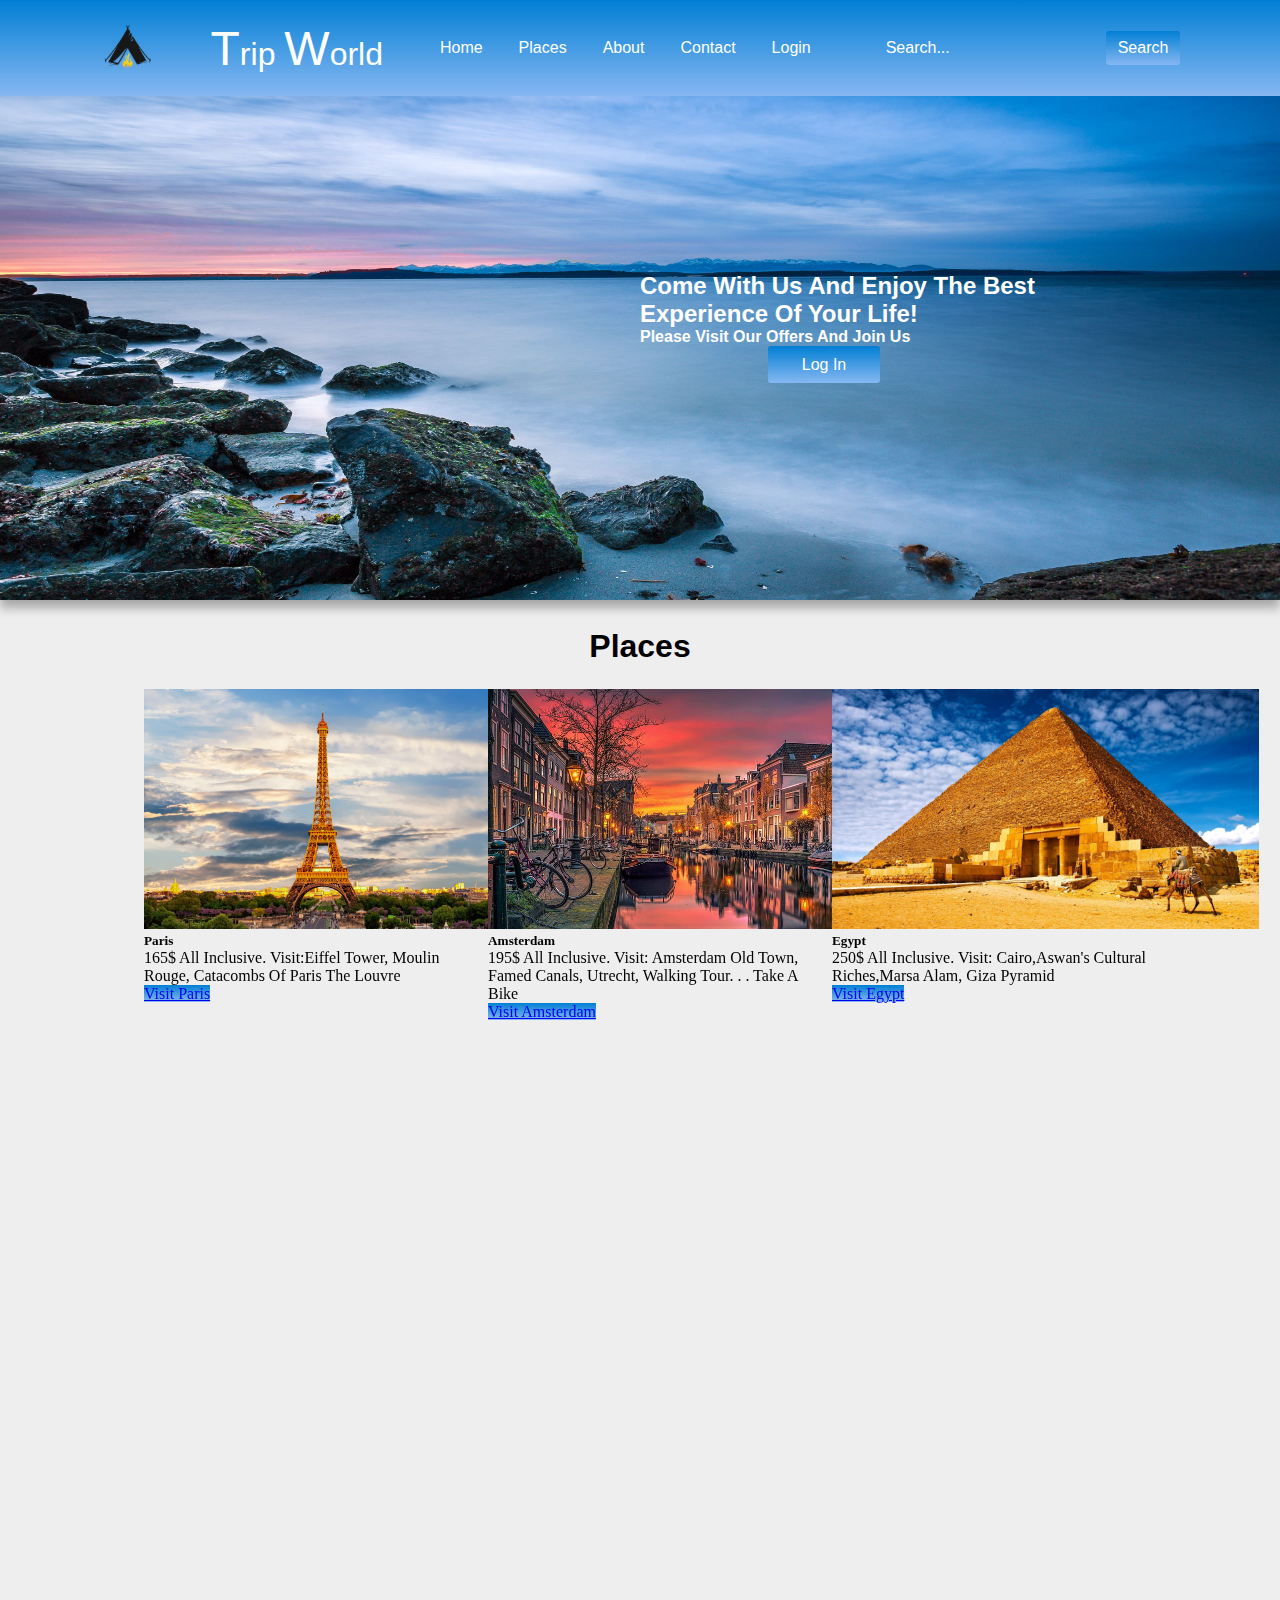
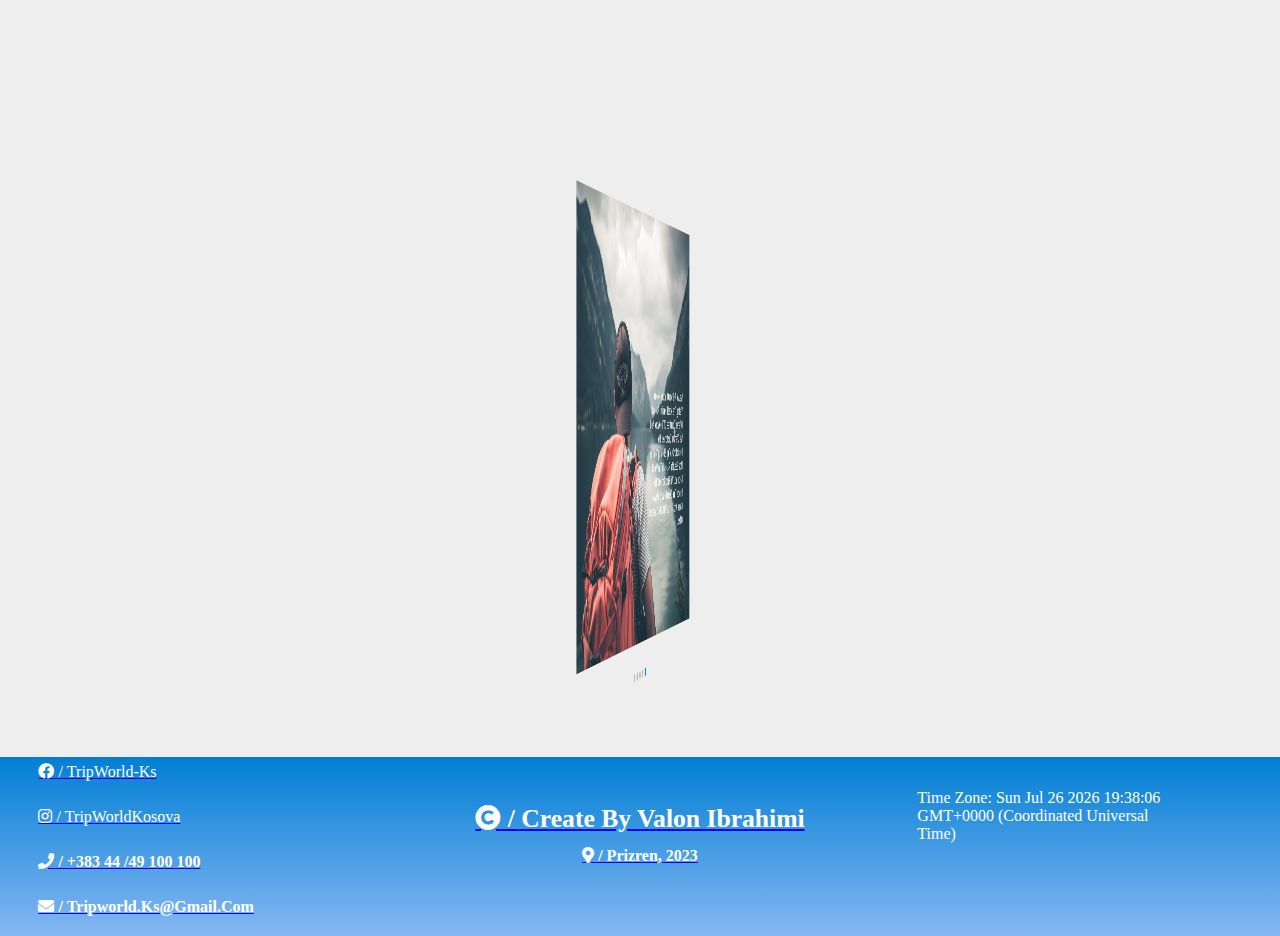
<file: index.html>
<!DOCTYPE html>
<html lang="en">

<head>
  <meta charset="UTF-8">
  <meta http-equiv="X-UA-Compatible" content="IE=edge">
  <meta name="viewport" content="width=device-width, initial-scale=1.0">
  <title>Trip World</title>
  <link rel="stylesheet" href="style.css">
  <meta name="author" content="Valon Ibrahimi" />
  <meta name="description"content="Trip Wprld offers the most wonderful places to visit"/>
  <meta name="keywords" content="Trip World, Visit, Places" />
  <!-- fontawesome -->
  <link rel="stylesheet" href="https://cdnjs.cloudflare.com/ajax/libs/font-awesome/5.15.4/css/all.min.css"
    integrity="sha512-1ycn6IcaQQ40/MKBW2W4Rhis/DbILU74C1vSrLJxCq57o941Ym01SwNsOMqvEBFlcgUa6xLiPY/NS5R+E6ztJQ=="
    crossorigin="anonymous" referrerpolicy="no-referrer" />
  <!-- bootstrap -->
  <link href="https://cdn.jsdelivr.net/npm/bootstrap@5.3.0/dist/css/bootstrap.min.css" rel="stylesheet"
    integrity="sha384-9ndCyUaIbzAi2FUVXJi0CjmCapSmO7SnpJef0486qhLnuZ2cdeRhO02iuK6FUUVM" crossorigin="anonymous">

  <link href="https://cdn.jsdelivr.net/npm/bootstrap@5.0.2/dist/css/bootstrap.min.css" rel="stylesheet"
    integrity="sha384-EVSTQN3/azprG1Anm3QDgpJLIm9Nao0Yz1ztcQTwFspd3yD65VohhpuuCOmLASjC" crossorigin="anonymous" />
  <script src="https://cdn.jsdelivr.net/npm/bootstrap@5.0.2/dist/js/bootstrap.bundle.min.js"
    integrity="sha384-MrcW6ZMFYlzcLA8Nl+NtUVF0sA7MsXsP1UyJoMp4YLEuNSfAP+JcXn/tWtIaxVXM"
    crossorigin="anonymous"></script>
  <link rel="stylesheet" href="https://cdn.jsdelivr.net/npm/swiper@9/swiper-bundle.min.css" />
  <link href="https://unpkg.com/aos@2.3.1/dist/aos.css" rel="stylesheet">


</head>

<body>
<header>
  <div id="menu-bar" class="fa fa-bars"></div>
  <img class="imgLogo"src="./images/logo.svg" alt="">
  <h2 class="h2Logo"><span>T</span>rip <span>W</span>orld</h2>

  <nav class="navbar">
    <a href="#home">home</a>
    <a href="#places">places</a>
    <a href="#about">about</a>
    <a href="#contact">contact</a>
    <a href="login.html">Login</a>
  </nav>
  <div class="input ">
    <form class="search-form">
      <input type="text" class="search-input" placeholder="Search...">
      <button type="submit" class="search-button">Search</button>
    </form>
  </div>
</header>




  <section class="home" id="home">
    <div class="home-content  ">
      <h2>Come with us and enjoy the best experience of your life!</h2>
      <p>Please visit our offers and join us</p>
      <a href="login.html"><button type="submit" class="login-button">Log In</button></a>
    </div>
    <div class="home1  ">

      <img src="./images/fo-1.1.jpg" alt="" class="bg">
    </div>
  </section>

  <section class="places" id="places">
    <h1>Places</h1>
    
    
    <div class="visitPlace">
      <div data-aos="zoom-out-right">
      <div class="card" style="width: 20rem;">
        <img src="./images/Paris.jpg" class="card-img-top" alt="..." style="height: 15rem;">
        <div class="card-body">
          <h5 class="card-title">Paris</h5>
          <p class="card-text"> 165$ All Inclusive. Visit:Eiffel Tower, Moulin Rouge, Catacombs of Paris
            The Louvre</p>
          <a href="paris.html" class="btn ">Visit Paris</a>
        </div>
      </div>
      </div>
      <div data-aos="zoom-out-left">
      <div class="card" style="width: 20rem;">
        <img src="./images/Amsterdam.jpg" class="card-img-top" alt="..." style="height: 15rem;">
        <div class="card-body">
          <h5 class="card-title">Amsterdam</h5>
          <p class="card-text">195$ All Inclusive. Visit: Amsterdam Old Town, famed canals, Utrecht,
            walking tour. . . take a bike
          </p>
          <a href="amsterdam.html" class="btn">Visit Amsterdam</a>
        </div>
      </div>
      </div>
      <div data-aos="zoom-out-right">
      <div class="card" style="width: 20rem;">
        <img src="./images/egypt.jpg" class="card-img-top" alt="..." style="height: 15rem;">
        <div class="card-body">
          <h5 class="card-title">Egypt</h5>
          <p class="card-text">250$ All Inclusive. Visit: Cairo,Aswan's cultural riches,Marsa Alam,
            Giza pyramid
          </p>
          <a href="egypt.html" class="btn">Visit Egypt</a>
        </div>
      </div>
    </div>
    <div data-aos="zoom-out-left">
      <div class="card" style="width: 20rem;">
        <img src="./images/Stamboll.jpg" class="card-img-top" alt="..." style="height: 15rem;">
        <div class="card-body">
          <h5 class="card-title">Instanbul</h5>
          <p class="card-text">230$ All Inclusive. Visit: Instanbul, Bosfor's Bridge,
            Maiden's Tower, Süleymaniye Mosque</p>
          <a href="stamboll.html" class="btn">Visit Stamboll</a>
        </div>
      </div>
    </div>
    <div data-aos="zoom-out-right">
      <div class="card" style="width: 20rem;">
        <img src="./images/kapadokia.jpg" class="card-img-top" alt="..." style="height: 15rem;">
        <div class="card-body">
          <h5 class="card-title">Cappadocia</h5>
          <p class="card-text">259$ All Inclusive. Visit: Hittites, Avonos,Goreme Open AirMusuem,
            Derinkuyu Underground
          </p>
          <a href="cappadocia.html" class="btn ">Visit Cappadocia</a>
        </div>
      </div>
    </div>
    <div data-aos="zoom-out-left">
      <div class="card" style="width: 20rem;">
        <img src="./images/Venecia.jpg" class="card-img-top" alt="..." style="height: 15rem;">
        <div class="card-body">
          <h5 class="card-title">Veneica</h5>
          <p class="card-text">270$ All Inclusive. Visit: Grand Canal,Ca'd'Oro, Burano Island, Zattere,Campanile di San
            Marino</p>
          <a href="venecia.html" class="btn">Visit Veneica</a>
        </div>
      </div>
    </div>
    <div data-aos="zoom-out-right">
      <div class="card" style="width: 20rem;">
        <img src="./images/zvicrra.jpg" class="card-img-top" alt="..." style="height: 15rem;">
        <div class="card-body">
          <h5 class="card-title">Switzerland</h5>
          <p class="card-text">350$ All Inclusive. Visit: Geneva, Bern, Zurich, Lauusane, Basel, Swiss Alps
            , archerli pass, Arau, Xamas
          </p>
          <a href="zvicrra.html" class="btn">Visit Switzerland</a>
        </div>
      </div>
    </div>
    <div data-aos="zoom-out-left">
      <div class="card" style="width: 20rem;">
        <img src="./images/croatia.jpg" class="card-img-top" alt="..." style="height: 15rem;">
        <div class="card-body">
          <h5 class="card-title">Croatia</h5>
          <p class="card-text">450$ All Inclusive. Visit: Cavtat,Sibenik,Dubrovnik,Barc, Baska, Malinks, Zagreb,
            Rijeka.
          </p>
          <a href="croatia.html" class="btn">Visit Croatia</a>
        </div>
      </div>
    </div>
    <div data-aos="zoom-out-right">
      <div class="card" style="width: 20rem;">
        <img src="./images/albania.jpg" class="card-img-top" alt="..." style="height: 15rem;">
        <div class="card-body">
          <h5 class="card-title">Albania</h5>
          <p class="card-text">220$ All Inclusive. Visit: Albania ,Sarande,Jale Vlore, Tirane, Durres, Lezhe, Shkoder, Berat, Kruje, Korqe
          </p>
          <a href="albania.html" class="btn">Visit Albania</a>
        </div>
      </div>
    </div>
    </div>
  </section>
  <section class="about" id="about">
    <div class="container-fluid">
      <div class="row">
        <div data-aos="flip-left"
     data-aos-easing="ease-out-cubic"
     data-aos-duration="1500">

        <h2>Who We Are</h2>

        <div class="swiper mySwiper  col-12 col-sm-12 col-md-8 col-lg-8">
          <div class="swiper-wrapper col-12 col-sm-12 col-md-8 col-lg-8">
            <div class="swiper-slide slide-1 col-12 col-sm-12 col-md-8 col-lg-8">
              <p>We are a group of young people visiting the most beautiful places in
                different countries of the world and we offer our customers
                the possibility of a trip showing you the most beautiful places
                in the world. Below you will find some of the photos that describe who we are.
                Come and join us with the cheapest offers.</p>
              <img src="./images/about.jpg " />
            </div>
            <div class="swiper-slide slide-2 col-12 col-sm-12 col-md-8 col-lg-8">
              <img src="./images/about-1.jpg " />
            </div>
            <div class="swiper-slide slide-3 col-12 col-sm-12 col-md-8 col-lg-8">
              <img src="./images/about-2.jpg" />
            </div>
            <div class="swiper-slide slide-4 col-12 col-sm-12 col-md-8 col-lg-8">
              <img src="./images/about-3.jpg " />
            </div>
            <div class="swiper-slide slide-5 col-12 col-sm-12 col-md-8 col-lg-8">
              <img src="./images/about-5.jpg " />
            </div>


          </div>
          <div class="swiper-button-next"></div>
          <div class="swiper-button-prev"></div>
          <div class="swiper-pagination"></div>
        </div>
        </div>
      </div>
    </div>
  </section>


    <section class="contact" id="contact">


      <div class="footer1">

        <div class="IcoFooter ">
          <a href="#"><i class="fab fa-facebook"> / TripWorld-Ks</i></a>
          <a href="#"><i class="fab fa-instagram"> / TripWorldKosova</i></a>
          <a href="#"><i class="fa fa-phone"> / +383 44 /49 100 100</i></a>
          <a href="#"><i class="fa fa-envelope"> / tripworld.ks@gmail.com</i></a>

        </div>
        <div class="CopyrightFooter">
          <div class="Copy1">
            <a href="#"><i class="fa fa-copyright"> / Create by Valon Ibrahimi </i></a>
          </div>
          <div class="Copy2">
            <a href="#" class="links"><i class="fas fa-map-marker-alt ico"> / prizren, 2023 </i></a>
          </div>
        </div>
        <div class="textFooter">
          <p> Time zone: <span id="date"></span></p>
        </div>
      </div>


    </section>
    <script src="script.js"></script>
    <script src="https://cdn.jsdelivr.net/npm/swiper@9/swiper-bundle.min.js"></script>
    <script>
      var swiper = new Swiper(".mySwiper", {
        effect: "flip",
        grabCursor: true,
        pagination: {
          el: ".swiper-pagination",
        },
        navigation: {
          nextEl: ".swiper-button-next",
          prevEl: ".swiper-button-prev",
        },
      });
    </script>
    <script src="https://cdn.jsdelivr.net/npm/bootstrap@5.3.0/dist/js/bootstrap.bundle.min.js"
      integrity="sha384-geWF76RCwLtnZ8qwWowPQNguL3RmwHVBC9FhGdlKrxdiJJigb/j/68SIy3Te4Bkz"
      crossorigin="anonymous"></script>
    <script src="https://cdn.jsdelivr.net/npm/@popperjs/core@2.11.8/dist/umd/popper.min.js"
      integrity="sha384-I7E8VVD/ismYTF4hNIPjVp/Zjvgyol6VFvRkX/vR+Vc4jQkC+hVqc2pM8ODewa9r"
      crossorigin="anonymous"></script>
    <script src="https://cdn.jsdelivr.net/npm/bootstrap@5.3.0/dist/js/bootstrap.min.js"
      integrity="sha384-fbbOQedDUMZZ5KreZpsbe1LCZPVmfTnH7ois6mU1QK+m14rQ1l2bGBq41eYeM/fS"
      crossorigin="anonymous"></script>

      <script src="https://unpkg.com/aos@2.3.1/dist/aos.js"></script>
      <script>
          AOS.init();
        </script>

</body>

</html>
</file>
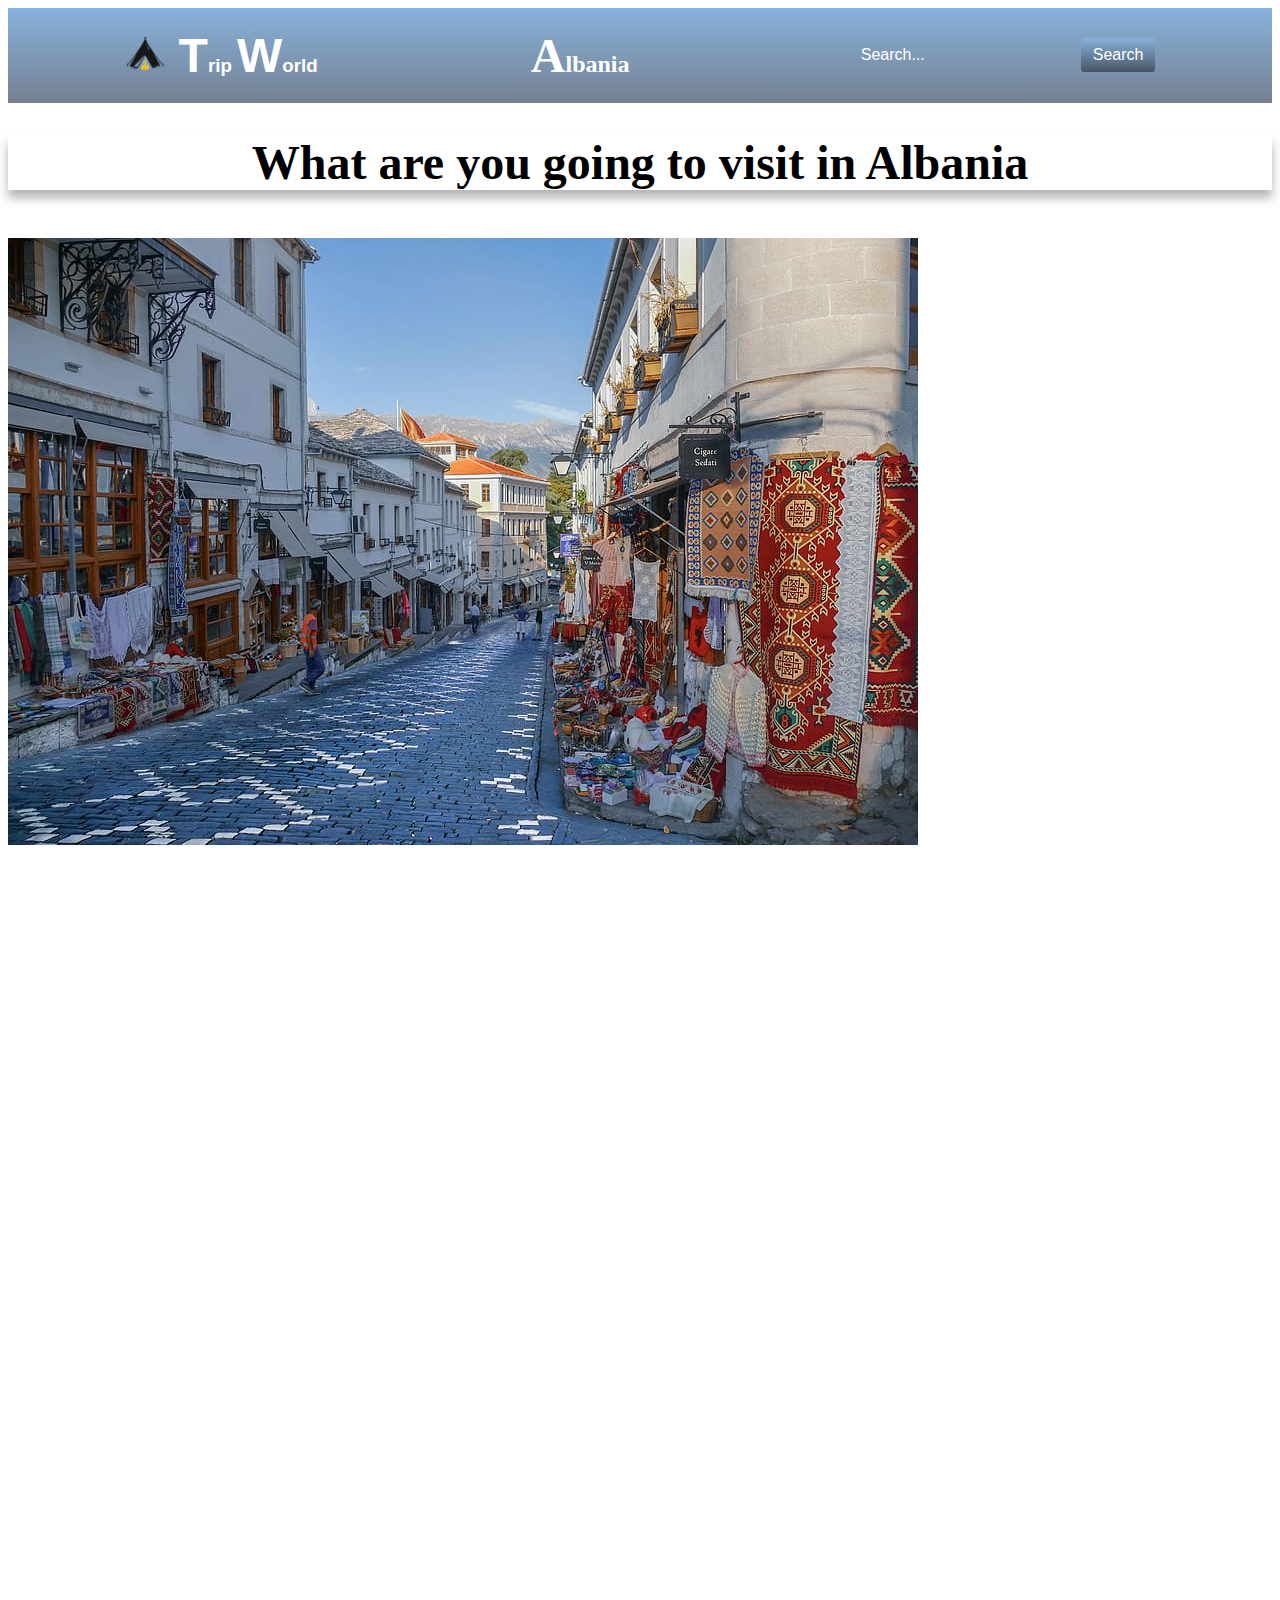
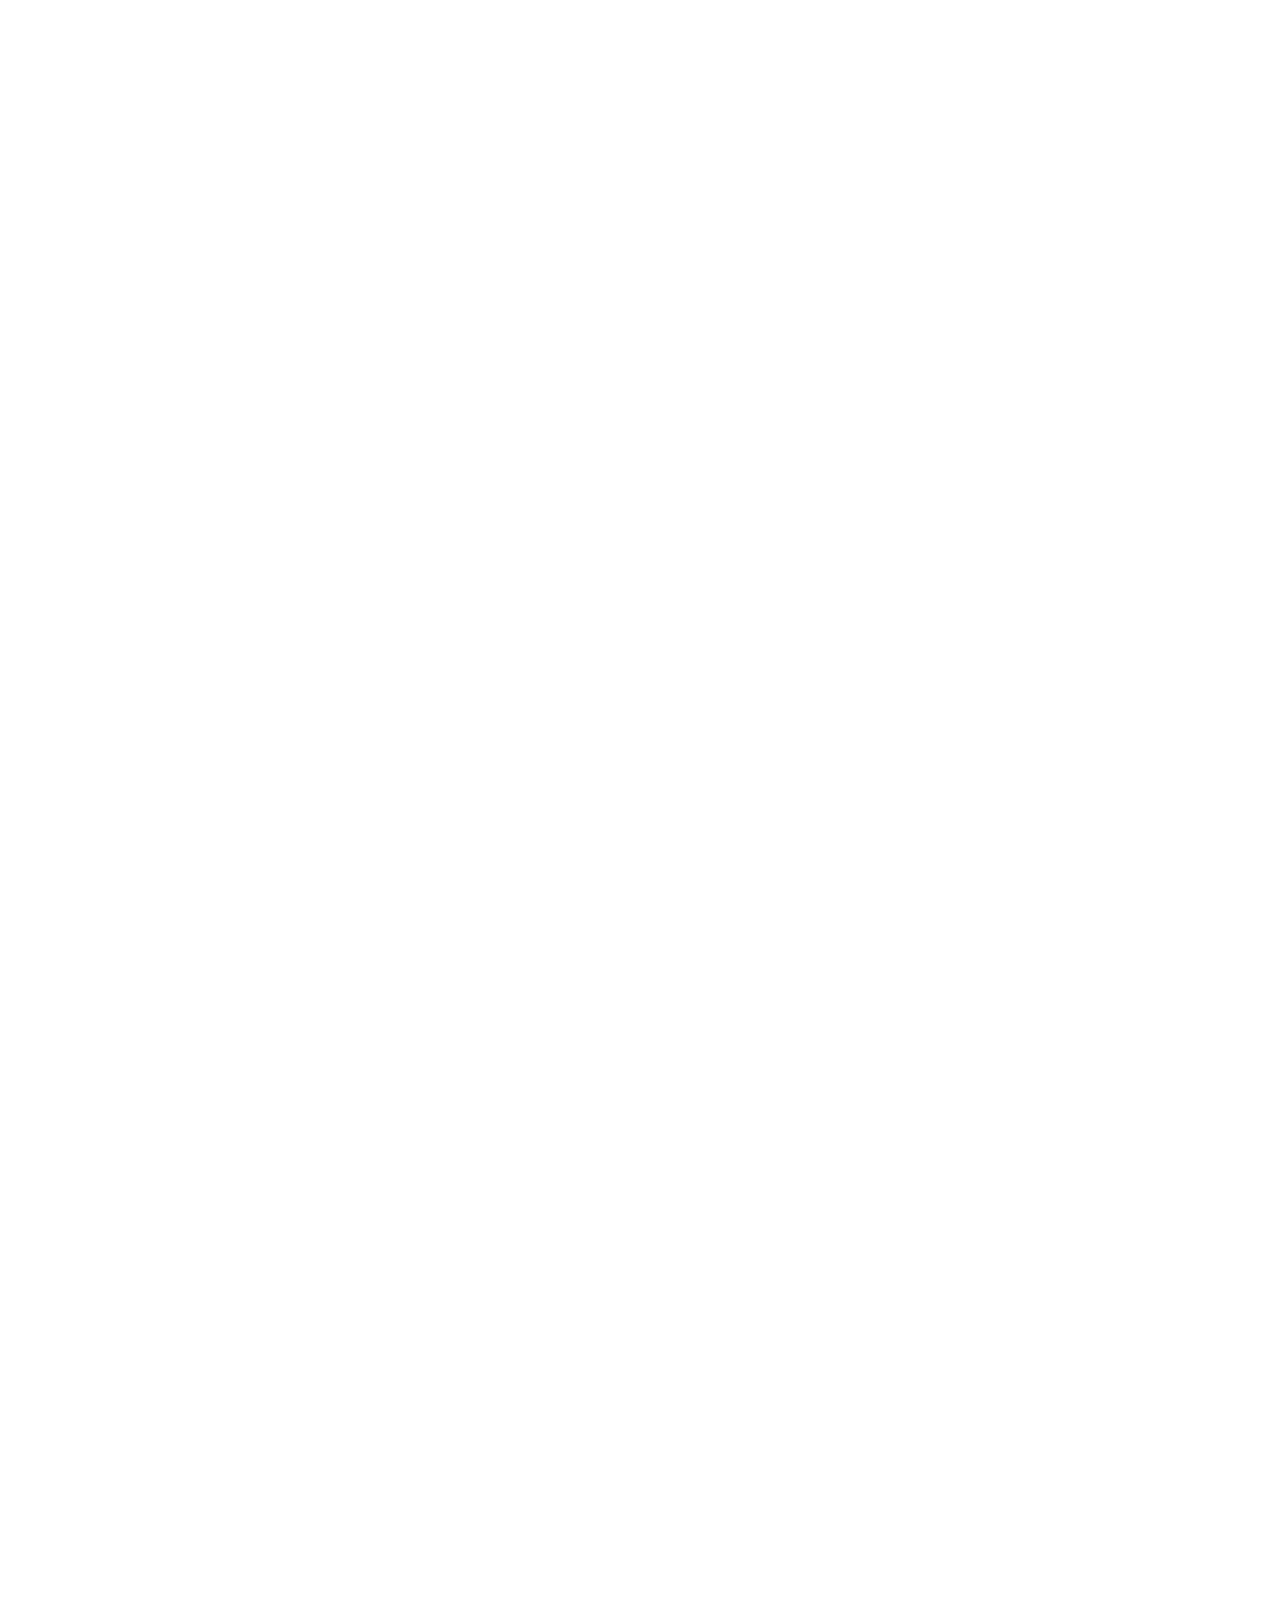
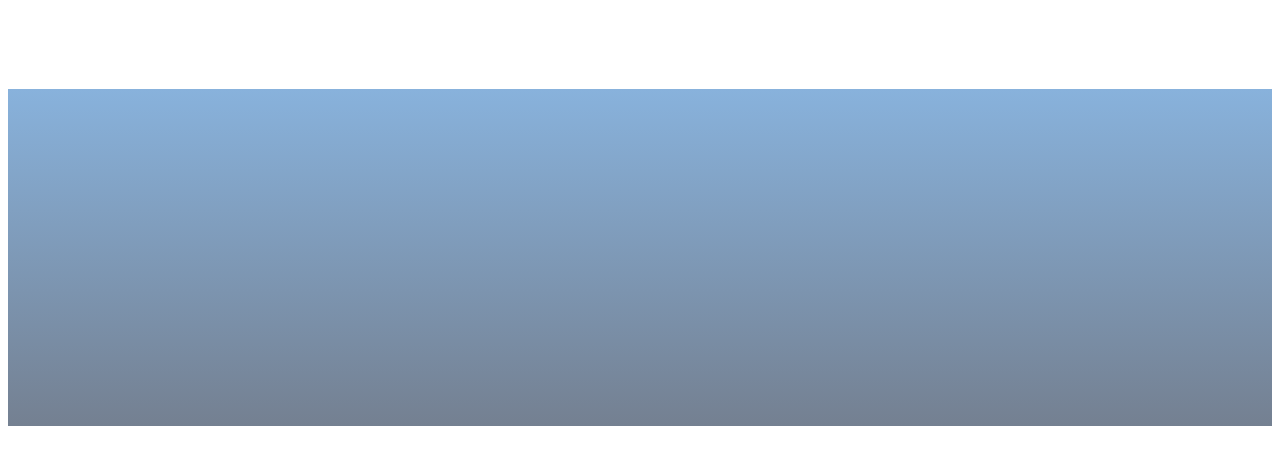
<file: albania.html>
<!DOCTYPE html>
<html lang="en">
<head>
    <meta charset="UTF-8">
    <meta http-equiv="X-UA-Compatible" content="IE=edge">
    <meta name="viewport" content="width=device-width, initial-scale=1.0">
    <title>Albania</title>
    <meta name="author" content="Valon Ibrahimi" />
    <meta name="description"content="Albania place to visit"/>
    <meta name="keywords" content="Trip World, Visit, Places" />
    <link rel="stylesheet" href="albania.css">
    <!-- fontawesome -->
    <link rel="stylesheet" href="https://cdnjs.cloudflare.com/ajax/libs/font-awesome/5.15.4/css/all.min.css"
        integrity="sha512-1ycn6IcaQQ40/MKBW2W4Rhis/DbILU74C1vSrLJxCq57o941Ym01SwNsOMqvEBFlcgUa6xLiPY/NS5R+E6ztJQ=="
        crossorigin="anonymous" referrerpolicy="no-referrer" />
    <!-- bootstrap -->
    <link href="https://cdn.jsdelivr.net/npm/bootstrap@5.3.0/dist/css/bootstrap.min.css" rel="stylesheet"
        integrity="sha384-9ndCyUaIbzAi2FUVXJi0CjmCapSmO7SnpJef0486qhLnuZ2cdeRhO02iuK6FUUVM" crossorigin="anonymous">

    <link href="https://cdn.jsdelivr.net/npm/bootstrap@5.0.2/dist/css/bootstrap.min.css" rel="stylesheet"
        integrity="sha384-EVSTQN3/azprG1Anm3QDgpJLIm9Nao0Yz1ztcQTwFspd3yD65VohhpuuCOmLASjC" crossorigin="anonymous" />
    <script src="https://cdn.jsdelivr.net/npm/bootstrap@5.0.2/dist/js/bootstrap.bundle.min.js"
        integrity="sha384-MrcW6ZMFYlzcLA8Nl+NtUVF0sA7MsXsP1UyJoMp4YLEuNSfAP+JcXn/tWtIaxVXM"
        crossorigin="anonymous"></script>
    <link rel="stylesheet" href="https://cdn.jsdelivr.net/npm/swiper@9/swiper-bundle.min.css" />
    <link href="https://cdn.jsdelivr.net/npm/bootstrap@5.3.0/dist/css/bootstrap.min.css" rel="stylesheet"
        integrity="sha384-9ndCyUaIbzAi2FUVXJi0CjmCapSmO7SnpJef0486qhLnuZ2cdeRhO02iuK6FUUVM" crossorigin="anonymous"/>
        <link href="https://unpkg.com/aos@2.3.1/dist/aos.css" rel="stylesheet">

    </head>
<body>
    <div class="nav">
        <div class="logo">
            <img src="./images/logo.svg" alt="">
            <h3><span>T</span>rip <span>W</span>orld</h3>
        </div>

        <div class="tMenu">
            <h2><span>A</span>lbania</h2>
        </div>
        <div class="input">
            <form class="search-form">
                <input type="text" class="search-input" placeholder="Search...">
                <button type="submit" class="search-button">Search</button>
            </form>

        </div>

    </div>

    <div class="homeText">
        <h2>What are you going to visit in Albania</h2>
    </div>
  
    <div class="p1 container-fluid">
        <div class="row">
          <img  data-aos="flip-left" src="./images/albania.jpg" class="img col-12 col-sm-12 col-md-6 col-lg-6"  alt="">
          <div class="text col-12 col-sm-12 col-md-6 col-lg-6"  alt="">
            <div data-aos="fade-up-left">
              <h1><span>A</span>lbania </h1>
              <p>Albania (/ælˈbeɪniə, ɔːl-/ (listen) a(w)l-BAY-nee-ə; Albanian: Shqipëri or Shqipëria)
                ,[a] officially the Republic of Albania (Albanian: Republika e Shqipërisë),[b] is a 
                country in Southeastern Europe. The country is located in the Balkans on the Adriatic 
                and Ionian Seas within the Mediterranean Sea and shares land borders with Montenegro
                 to the northwest, Kosovo to the northeast, North Macedonia to the east and Greece to 
                 the south. Spanning an area of 28,748 km2 (11,100 sq mi), it displays varied range of 
                 climatic, geological, hydrological and morphological conditions. Albania boasts a significant
                  diversity with the landscape ranging from the snow-capped mountains in the Albanian Alps and 
                  the Korab, Skanderbeg, Pindus and Ceraunian Mountains, to the hot and sunny Albanian Adriatic 
                  and Ionian Sea Coasts. Tirana is its capital and largest city in the country, followed by Durrës, 
                  Vlorë, and Shkodër.

              </p>
            </div>
  </div>
        </div>
        </div>
        <div class="p2 container-fluid">
            <div class="row">
                <div class="text col-12 col-sm-12 col-md-6 col-lg-6"  alt="">
                    <div data-aos="fade-up-right">
                    <h1><span>S</span>arande </h1>
                    <p>Sarandë (Albanian: [saˈɾandə]; definite Albanian form: Saranda;
                         Greek: Άγιοι Σαράντα, romanized: Ágioi Saránta) is a city in the
                          Republic of Albania and seat of Sarandë Municipality. Geographically, 
                          the city is located on an open sea gulf of the Ionian Sea within the
                           Mediterranean Sea. Stretching along the Albanian Ionian Sea Coast,
                            Sarandë has a Mediterranean climate with over 300 sunny days a year.


                        In antiquity the city was known as Onchesmus or Onchesmos and was a
                         port-town of Chaonia in ancient Epirus. It owes its modern name to 
                         the nearby Byzantine monastery of the Forty Saints (Agioi Saranda) 
                         by which it became known from the high middle ages. Sarandë today is 
                         known for its blue deep waters of the Mediterranean.
                          </p>
                    </div>
        </div>
        <img  data-aos="flip-left" src="./images/albania-2.jpg" class="img col-12 col-sm-12 col-md-6 col-lg-6"  alt="">
            </div>
          </div>

          <div class="p1 container-fluid">
            <div class="row">
              <img  data-aos="flip-left" src="./images/vlora.jpg" class="img col-12 col-sm-12 col-md-6 col-lg-6"  alt="">
              <div class="text col-12 col-sm-12 col-md-6 col-lg-6"  alt="">
                <div data-aos="fade-up-left">
                  <h1><span>V</span>lore</h1>
                  <p>Vlorë (/ˈvlɔːrə/ VLOR-ə,[7][8] Albanian: [ˈvlɔɾə]; definite Albanian form: Vlora[c]) is the third most populous
                     city of the Republic of Albania and seat of Vlorë County and Vlorë Municipality. Located
                      in southwestern Albania, Vlorë sprawls on the Bay of Vlorë and is surrounded by the foothills 
                      of the Ceraunian Mountains along the Albanian Adriatic and Ionian Sea Coasts. It experiences
                       a Mediterranean climate, which is affected by the Ceraunian Mountains and the proximity to the Mediterranean Sea.

                    Vlorë was founded as Aulon (Greek: Αυλών) was an Ancient Greek colony on the Illyrian coast 
                    and was conquered at different periods throughout history by Romans, Byzantines, Normans, Venetians and Ottomans.
                  </p>
                </div>
      </div>
            </div>
            </div>
            <div class="p2 container-fluid">
                <div class="row">
                    <div class="text col-12 col-sm-12 col-md-6 col-lg-6"  alt="">
                        <div data-aos="fade-up-right">
                        <h1><span>T</span>irana </h1>
                        <p>Tirana[c] (/tɪˈrɑːnə/ (listen) tih-RAH-nə,[8][9] Albanian pronunciation: [tiˈɾana];
                             Gheg Albanian: Tirona) is the capital and largest city of Albania. It is located 
                             in the centre of the country, enclosed by mountains and hills with Dajti rising to 
                             the east and a slight valley to the northwest overlooking the Adriatic Sea in the distance.
                             Due to its location at the Plain of Tirana and the close proximity to the Mediterranean Sea, 
                             the city is particularly influenced by a Mediterranean seasonal climate. It is among the wettest 
                             and sunniest cities in Europe, with 2,544 hours of sun per year.[10][11]

                            Tirana was founded as a city in 1614 by the Ottoman Albanian general Sylejman Pasha Bargjini 
                            and flourished by then around the Old Mosque and the türbe. 
                        </p>
                        </div>
            </div>
            <img  data-aos="flip-left" src="./images/Tirana.jpg" class="img col-12 col-sm-12 col-md-6 col-lg-6"  alt="">
                </div>
              </div>
              <div class="p3 container-fluid">
                <div class="row">
                    <div class="butt col-12 col-sm-12 col-md-6 col-lg-6"  alt="">
                        <div  data-aos="flip-right">
                        <h3>Thank you for Visting Albania</h3>
                        <a href="index.html"> <button type="submit" class="search-button">
                            Go to the Main Page</button></a></div>
                    </div>
                    <div class="map col-12 col-sm-12 col-md-6 col-lg-6">

                    
                    <iframe  data-aos="flip-left" src="https://www.google.com/maps/embed?pb=!1m18!1m12!1m3!1d1536722.5141136164!2d18.648118081058698!3d41.21280959975587!2m3!1f0!2f0!3f0!3m2!1i1024!2i768!4f13.1!3m3!1m2!1s0x13453bf3bd274c2d%3A0x77ce589d6983bee!2sAlbania!5e0!3m2!1sen!2s!4v1686512347742!5m2!1sen!2s" 
                     allowfullscreen="" loading="lazy" referrerpolicy="no-referrer-when-downgrade"></iframe>
                    </div>
                </div>
              </div>


















    <script src="script.js"></script>
    <script src="https://cdn.jsdelivr.net/npm/swiper@9/swiper-bundle.min.js"></script>
    <script>
        var swiper = new Swiper(".mySwiper", {
            effect: "flip",
            grabCursor: true,
            pagination: {
                el: ".swiper-pagination",
            },
            navigation: {
                nextEl: ".swiper-button-next",
                prevEl: ".swiper-button-prev",
            },
        });
    </script>
    <script src="https://cdn.jsdelivr.net/npm/bootstrap@5.3.0/dist/js/bootstrap.bundle.min.js"
        integrity="sha384-geWF76RCwLtnZ8qwWowPQNguL3RmwHVBC9FhGdlKrxdiJJigb/j/68SIy3Te4Bkz"
        crossorigin="anonymous"></script>
    <script src="https://cdn.jsdelivr.net/npm/@popperjs/core@2.11.8/dist/umd/popper.min.js"
        integrity="sha384-I7E8VVD/ismYTF4hNIPjVp/Zjvgyol6VFvRkX/vR+Vc4jQkC+hVqc2pM8ODewa9r"
        crossorigin="anonymous"></script>
    <script src="https://cdn.jsdelivr.net/npm/bootstrap@5.3.0/dist/js/bootstrap.min.js"
        integrity="sha384-fbbOQedDUMZZ5KreZpsbe1LCZPVmfTnH7ois6mU1QK+m14rQ1l2bGBq41eYeM/fS"
        crossorigin="anonymous"></script>
        <script src="https://unpkg.com/aos@2.3.1/dist/aos.js"></script>
        <script>
            AOS.init();
          </script>

</body>
</html>
</file>
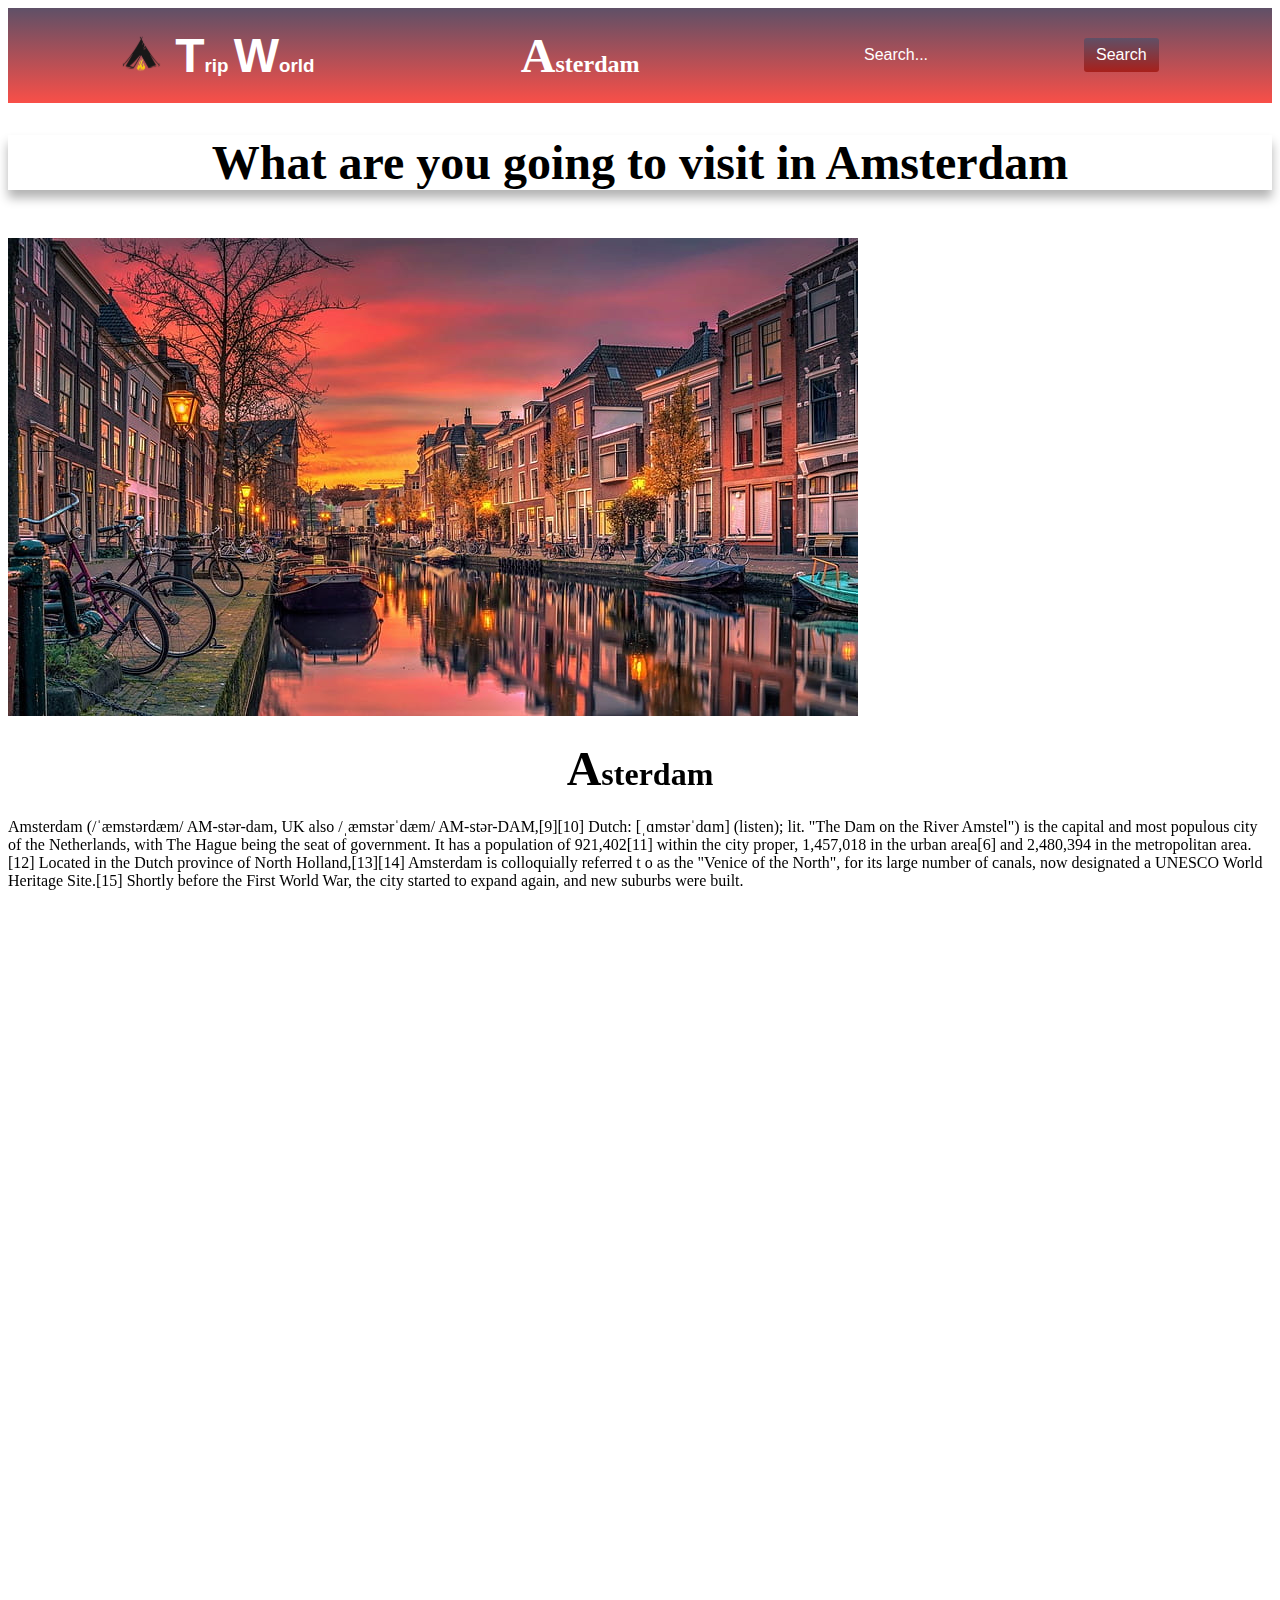
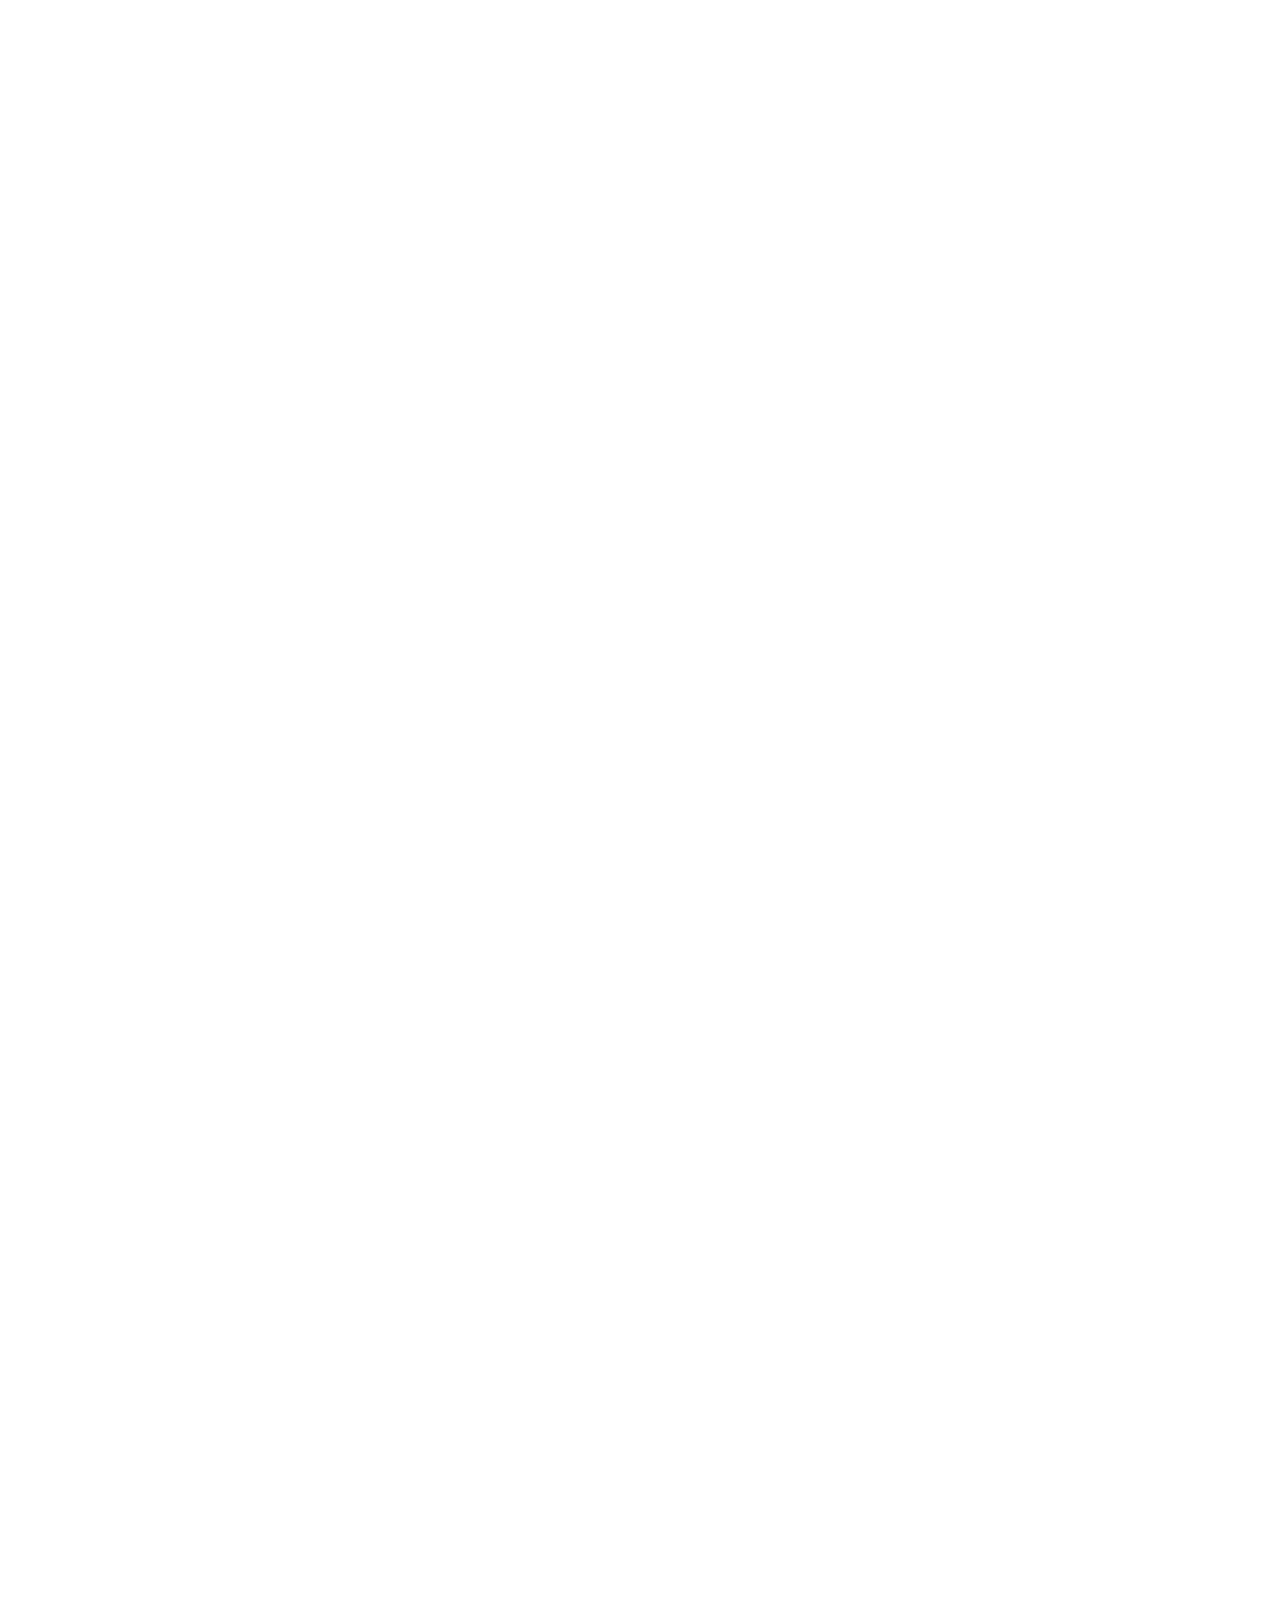
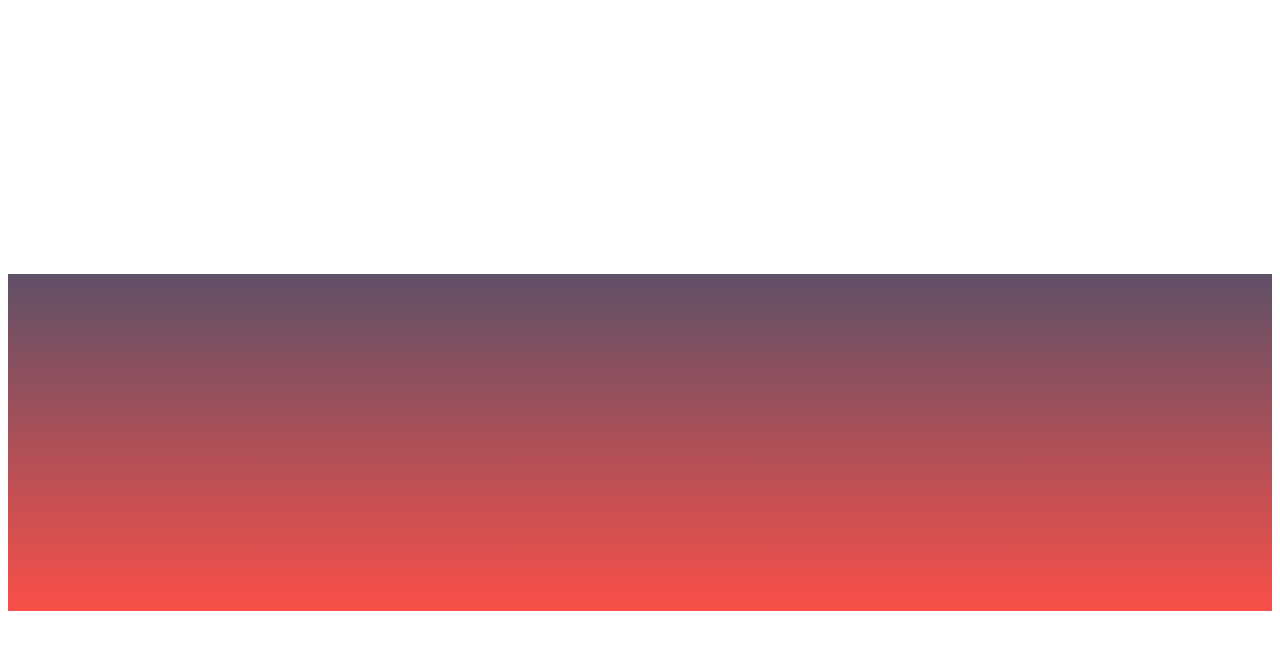
<file: amsterdam.html>
<!DOCTYPE html>
<html lang="en">
<head>
    <meta charset="UTF-8">
    <meta http-equiv="X-UA-Compatible" content="IE=edge">
    <meta name="viewport" content="width=device-width, initial-scale=1.0">
    <title>Amsterdam</title>
    <link rel="stylesheet" href="amsterdam.css">
    <meta name="author" content="Valon Ibrahimi" />
    <meta name="description"content="Amsterdam the place to visit"/>
    <meta name="keywords" content="Trip World, Visit, Places" />
    <!-- fontawesome -->
    <link rel="stylesheet" href="https://cdnjs.cloudflare.com/ajax/libs/font-awesome/5.15.4/css/all.min.css"
        integrity="sha512-1ycn6IcaQQ40/MKBW2W4Rhis/DbILU74C1vSrLJxCq57o941Ym01SwNsOMqvEBFlcgUa6xLiPY/NS5R+E6ztJQ=="
        crossorigin="anonymous" referrerpolicy="no-referrer" />
    <!-- bootstrap -->
    <link href="https://cdn.jsdelivr.net/npm/bootstrap@5.3.0/dist/css/bootstrap.min.css" rel="stylesheet"
        integrity="sha384-9ndCyUaIbzAi2FUVXJi0CjmCapSmO7SnpJef0486qhLnuZ2cdeRhO02iuK6FUUVM" crossorigin="anonymous">

    <link href="https://cdn.jsdelivr.net/npm/bootstrap@5.0.2/dist/css/bootstrap.min.css" rel="stylesheet"
        integrity="sha384-EVSTQN3/azprG1Anm3QDgpJLIm9Nao0Yz1ztcQTwFspd3yD65VohhpuuCOmLASjC" crossorigin="anonymous" />
    <script src="https://cdn.jsdelivr.net/npm/bootstrap@5.0.2/dist/js/bootstrap.bundle.min.js"
        integrity="sha384-MrcW6ZMFYlzcLA8Nl+NtUVF0sA7MsXsP1UyJoMp4YLEuNSfAP+JcXn/tWtIaxVXM"
        crossorigin="anonymous"></script>
    <link rel="stylesheet" href="https://cdn.jsdelivr.net/npm/swiper@9/swiper-bundle.min.css" />
    <link href="https://cdn.jsdelivr.net/npm/bootstrap@5.3.0/dist/css/bootstrap.min.css" rel="stylesheet"
        integrity="sha384-9ndCyUaIbzAi2FUVXJi0CjmCapSmO7SnpJef0486qhLnuZ2cdeRhO02iuK6FUUVM" crossorigin="anonymous"/>
        <link href="https://unpkg.com/aos@2.3.1/dist/aos.css" rel="stylesheet">
    </head>
<body>
    <div class="navAms">
        <div class="logoAms">
            <img src="./images/logo.svg" alt="">
            <h3><span>T</span>rip <span>W</span>orld</h3>
        </div>

        <div class="tMenu">
            <h2><span>A</span>sterdam</h2>
        </div>
        <div class="input">
            <form class="search-formAms">
                <input type="text" class="search-inputAms" placeholder="Search...">
                <button type="submit" class="search-buttonAms">Search</button>
            </form>

        </div>

    </div>

    <div class="homeTextAms">
        <h2>What are you going to visit in Amsterdam</h2>
    </div>
  
    <div class="p1 container-fluid">
        <div class="row">
          <img  data-aos="flip-left" src="./images/Amsterdam.jpg" class="imgAms col-12 col-sm-12 col-md-6 col-lg-6"  alt="">
          <div class="textAms col-12 col-sm-12 col-md-6 col-lg-6"  alt="">
            <div data-aos="fade-up-left">
              <h1><span>A</span>sterdam </h1>
              <p>Amsterdam (/ˈæmstərdæm/ AM-stər-dam, UK also /ˌæmstərˈdæm/ AM-stər-DAM,[9][10] Dutch: [ˌɑmstərˈdɑm] (listen); 
                lit. "The Dam on the River Amstel") is the capital and most populous city of the Netherlands, with The Hague being
                 the seat of government. It has a population of 921,402[11] within the city proper,
                 1,457,018 in the urban area[6] and 2,480,394 in the metropolitan area.[12] Located
                  in the Dutch province of North Holland,[13][14] Amsterdam is colloquially referred t
                  o as the "Venice of the North", for its large number of canals, now designated a UNESCO World Heritage Site.[15]
                Shortly before the First World War, the city started to expand again, and new suburbs were built.
                 
              </p>
            </div>
  </div>
        </div>
        </div>
        <div class="p2 container-fluid">
            <div class="row">
                <div class="textAms col-12 col-sm-12 col-md-6 col-lg-6"  alt="">
                    <div data-aos="fade-up-right">
                    <h1><span>R</span>oyal <span>P</span>alace  <span>O</span>f <span>A</span>sterdam</h1>
                    <p>The structure was built as the Town Hall of the City of Amsterdam[2] "facing the landing wharfs along Damrak, 
                        which at that time would have been busy with ships".[3] The town hall was opened on 29 July 1655
                         by Cornelis de Graeff, the mayor of Amsterdam.[4] De Graeff's son Jacob de Graeff laid the 
                         foundation for this along with three other children. The main architect was Jacob van Campen, 
                         who took control of the construction project in 1648.[2] It was built on 13,659 wooden piles
                        The palace is used by the monarch for entertaining and official functions during state visits
                         and other official receptions, such as New Year receptions. The award ceremonies of the Erasmus Prize
                         , of the Silver Carnation, of the Royal Awards for Painting, and of the Prince Claus Award are also held in the palace
                    </p>
                    </div>
        </div>
        <img  data-aos="flip-left" src="./images/amsterdam-1.jpg" class="imgAms col-12 col-sm-12 col-md-6 col-lg-6"  alt="">
            </div>
          </div>

          <div class="p1 container-fluid">
            <div class="row">
              <img  data-aos="flip-left" src="./images/amsterdam-2.jpg" class="imgAms col-12 col-sm-12 col-md-6 col-lg-6"  alt="">
              <div class="textAms col-12 col-sm-12 col-md-6 col-lg-6"  alt="">
                <div data-aos="fade-up-left">
                  <h1><span>C</span>anals <span>O</span>f <span>A</span>sterdam </h1>
                  <p>Amsterdam, capital of the Netherlands, has more than 100 kilometers (62 mi) of grachten (canals), 
                    about 90 islands and 1,500 bridges. The three main canals (Herengracht, Prinsengracht and Keizersgracht),
                     dug in the 17th century during the Dutch Golden Age, form concentric belts around the city, known as the Grachtengordel.
                      Alongside the main canals are 1550 monumental buildings.[1] The 17th-century canal ring area, including the Prinsengracht,
                       Keizersgracht, Herengracht and Jordaan,
                     were listed as UNESCO World Heritage Site in 2010,[2] contributing to Amsterdam's fame as the "Venice of the North".[3][4]
                     Much of the Amsterdam canal system is the successful outcome of city planning. In the early part of the 17th century,
                      with immigration rising, a comprehensive plan was put together, calling for four main, concentric half-circles of canals 
                      with their ends resting on the IJ Bay. 
                  </p>
                  </div>
      </div>
            </div>
            </div>
            <div class="p2 container-fluid">
                <div class="row">
                    <div class="textAms col-12 col-sm-12 col-md-6 col-lg-6"  alt="">
                        <div data-aos="fade-up-right">
                        <h1><span>C</span>oncertgebouw <span>A</span>sterdam</h1>
                        <p>The Royal Concertgebouw (Dutch: Koninklijk Concertgebouw, pronounced [ˌkoːnɪŋkləkɔnˈsɛrtxəbʌu]) is a concert hall in Amsterdam, Netherlands.
                             The Dutch term "concertgebouw" translates into English as "concert building". 
                             Its superb acoustics place it among the finest concert halls in the world, along with Boston's Symphony Hall[2][3] 
                             and the Musikverein in Vienna.[4][5]
                            In celebration of the building's 125th anniversary, Queen Beatrix bestowed the royal title 
                            "Koninklijk" upon the building on 11 April 2013, as she had on the Royal Concertgebouw Orchestra
                             upon its 100th in 1988
                             The architect of the building was Adolf Leonard van Gendt [nl],[7] who was inspired by the Gewandhaus in Leipzig, built two years earlier (and destroyed in 1943).[citation needed]
Construction began in 1883 in a pasture that was then outside the city, in Nieuwer-Amstel, a municipality that in 1964 became Amstelveen.

                        </p>
                        </div>
            </div>
            <img  data-aos="flip-left" src="./images/amsterdam-3.jpg" class="imgAms col-12 col-sm-12 col-md-6 col-lg-6"  alt="">
                </div>
              </div>
              <div class="p3 container-fluid">
                <div class="row">
                    <div class="buttAms col-12 col-sm-12 col-md-6 col-lg-6"  alt="">
                        <div  data-aos="flip-right">
                        <h3>Thank you for Visting Amsterdam</h3>
                        <a href="index.html"> <button type="submit" class="search-button">
                            Go to the Main Page</button></a>
                        </div>
                    </div>
                    <div class="mapAms col-12 col-sm-12 col-md-6 col-lg-6"  alt="">
                        <iframe data-aos="flip-left" src="https://www.google.com/maps/embed?pb=!1m18!1m12!1m3!1d155959.2646790976!2d4.739149812950606!3d52.35476072679065!2m3!1f0!2f0!3f0!3m2!1i1024!2i768!4f13.1!3m3!1m2!1s0x47c63fb5949a7755%3A0x6600fd4cb7c0af8d!2sAmsterdam%2C%20Netherlands!5e0!3m2!1sen!2s!4v1686306004002!5m2!1sen!2s" 
                         allowfullscreen="" loading="lazy" referrerpolicy="no-referrer-when-downgrade"></iframe> 
                    </div>
                </div>
              </div>


















    <script src="script.js"></script>
    <script src="https://cdn.jsdelivr.net/npm/swiper@9/swiper-bundle.min.js"></script>
    <script>
        var swiper = new Swiper(".mySwiper", {
            effect: "flip",
            grabCursor: true,
            pagination: {
                el: ".swiper-pagination",
            },
            navigation: {
                nextEl: ".swiper-button-next",
                prevEl: ".swiper-button-prev",
            },
        });
    </script>
    <script src="https://cdn.jsdelivr.net/npm/bootstrap@5.3.0/dist/js/bootstrap.bundle.min.js"
        integrity="sha384-geWF76RCwLtnZ8qwWowPQNguL3RmwHVBC9FhGdlKrxdiJJigb/j/68SIy3Te4Bkz"
        crossorigin="anonymous"></script>
    <script src="https://cdn.jsdelivr.net/npm/@popperjs/core@2.11.8/dist/umd/popper.min.js"
        integrity="sha384-I7E8VVD/ismYTF4hNIPjVp/Zjvgyol6VFvRkX/vR+Vc4jQkC+hVqc2pM8ODewa9r"
        crossorigin="anonymous"></script>
    <script src="https://cdn.jsdelivr.net/npm/bootstrap@5.3.0/dist/js/bootstrap.min.js"
        integrity="sha384-fbbOQedDUMZZ5KreZpsbe1LCZPVmfTnH7ois6mU1QK+m14rQ1l2bGBq41eYeM/fS"
        crossorigin="anonymous"></script>
        <script src="https://unpkg.com/aos@2.3.1/dist/aos.js"></script>
        <script>
            AOS.init();
          </script>

</body>
</html>
</file>
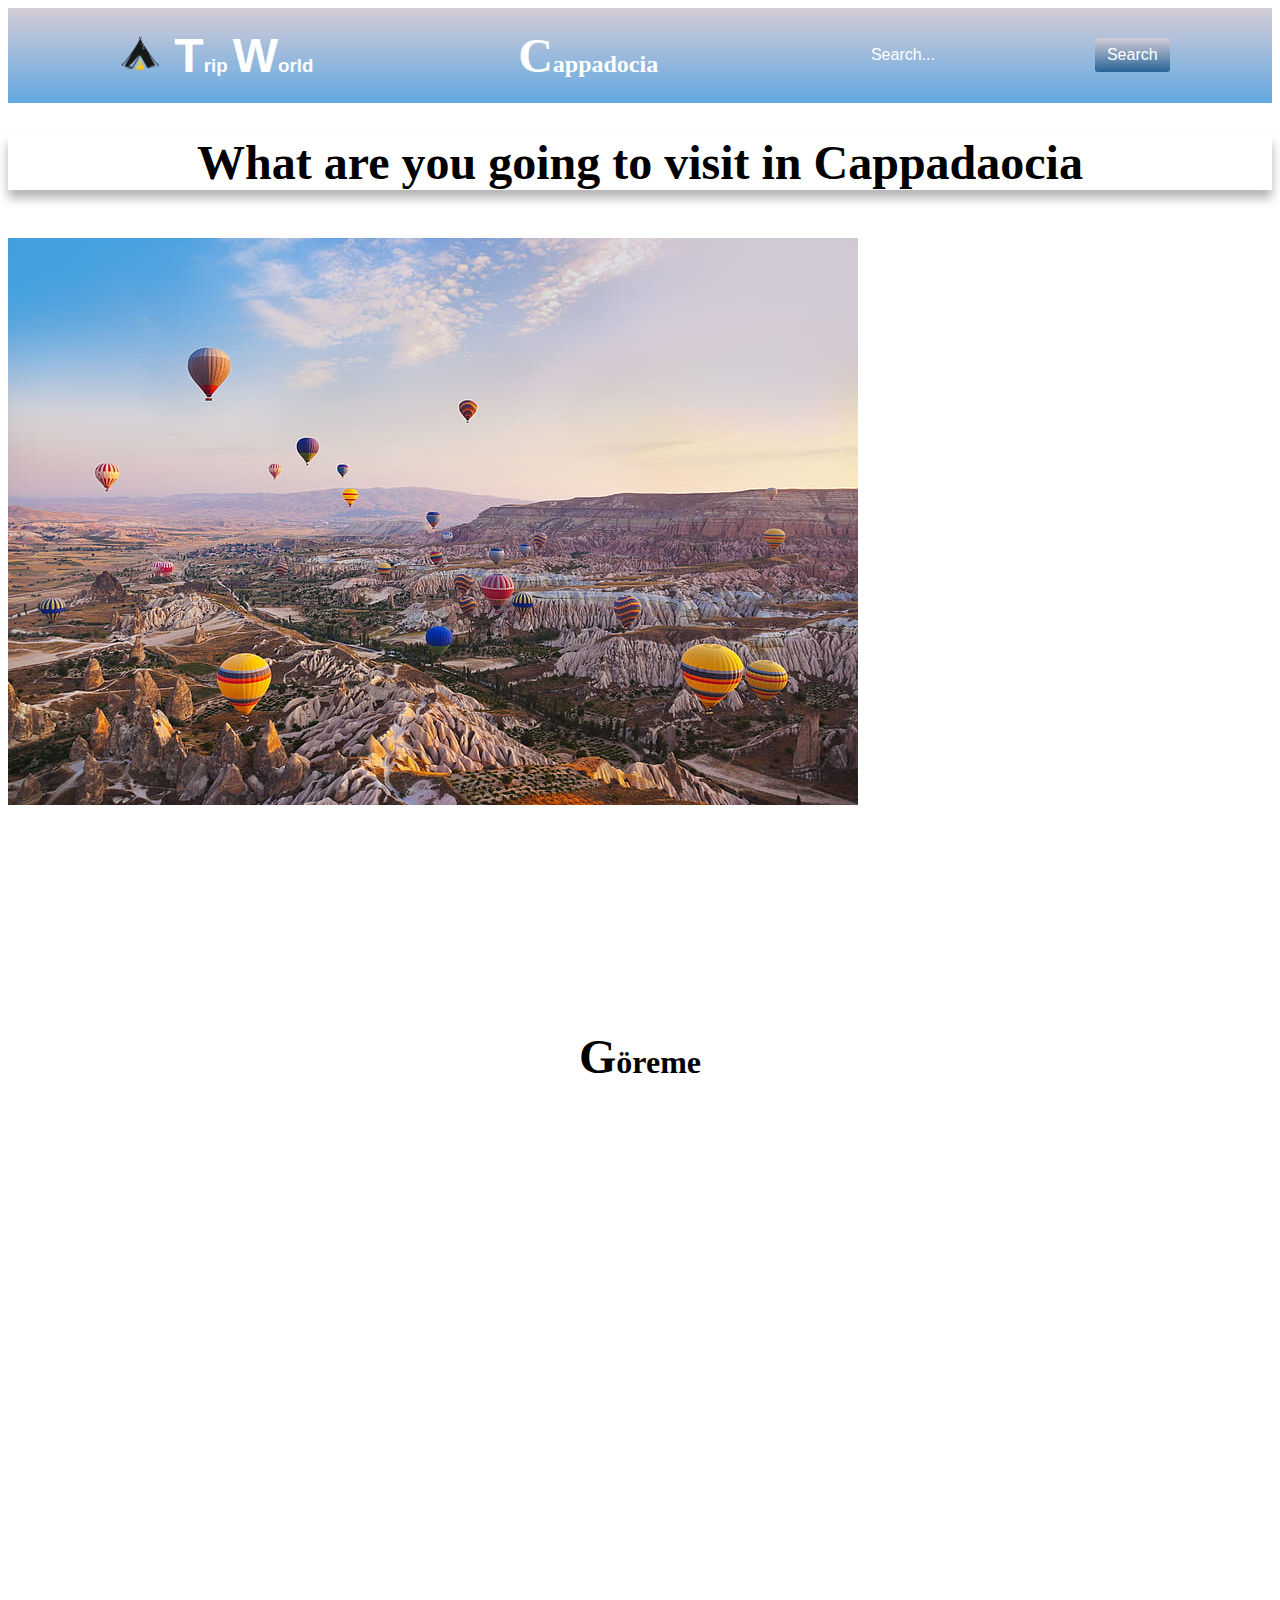
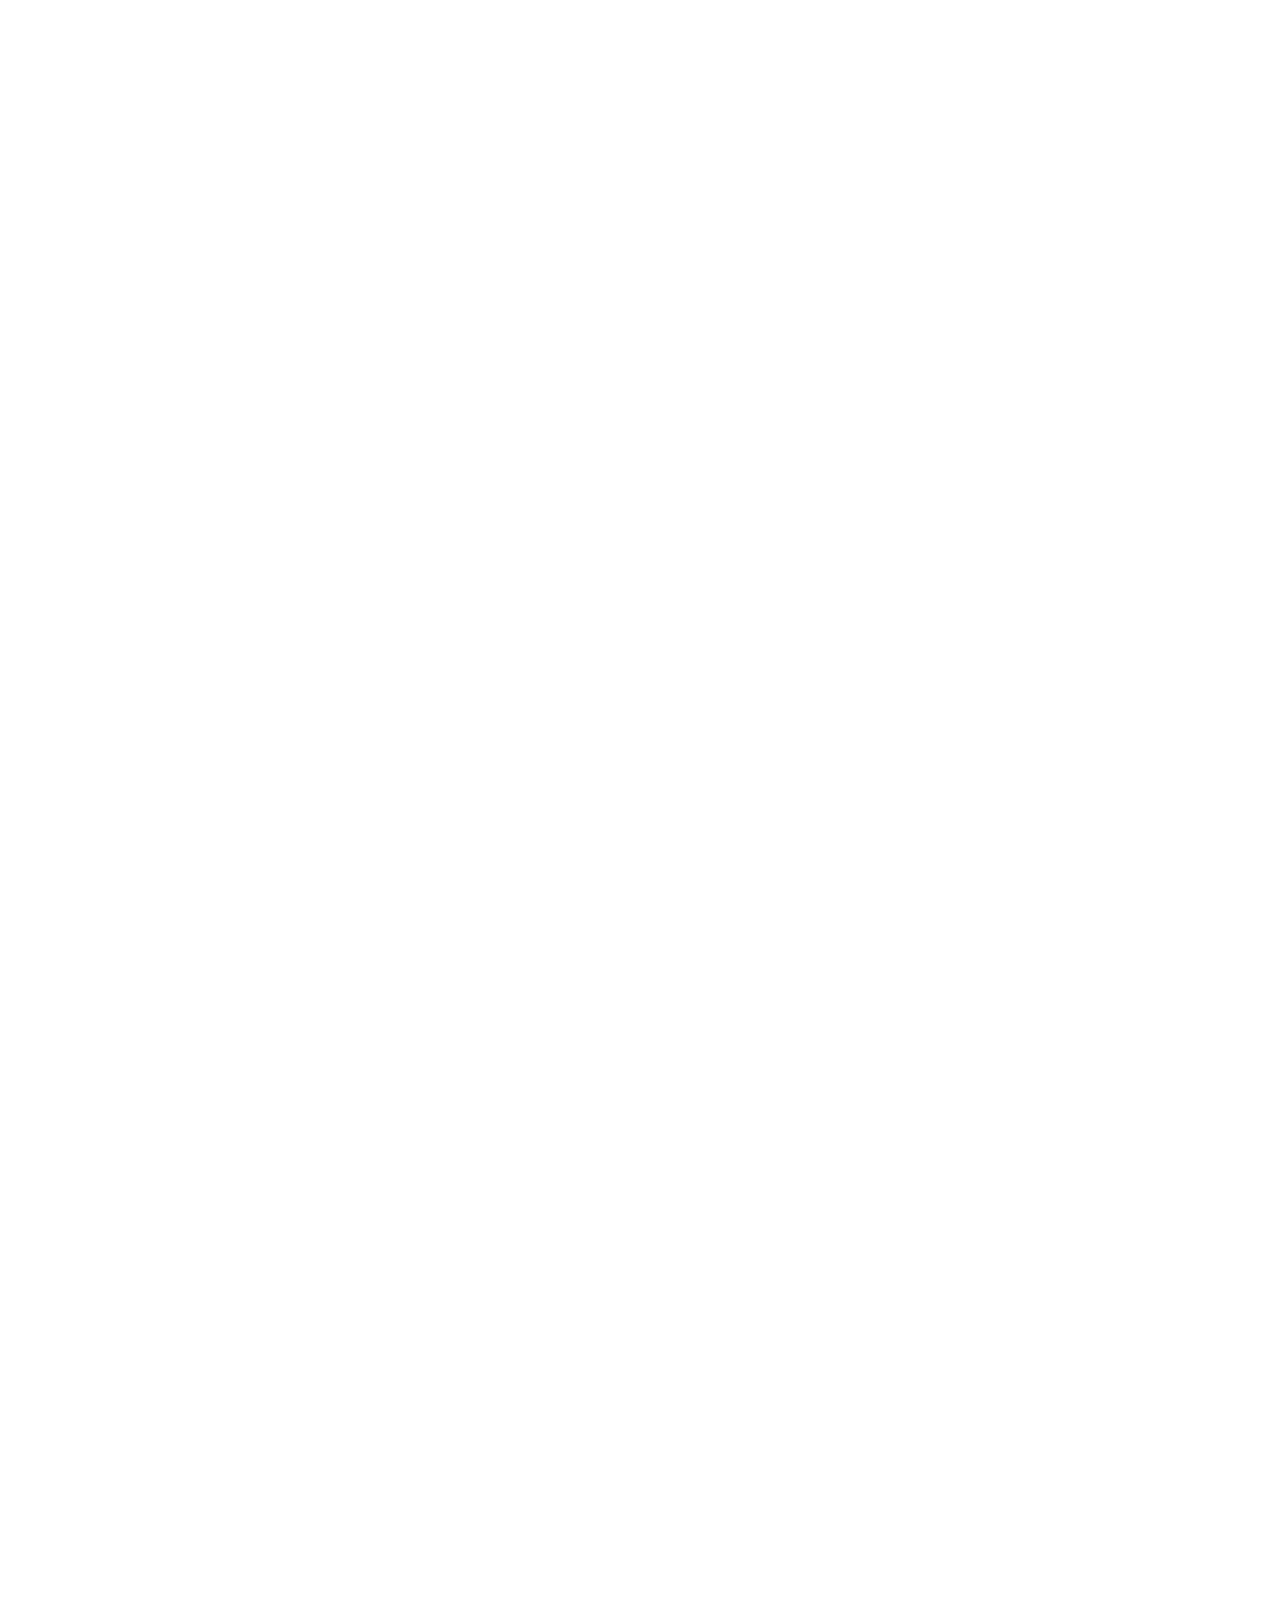
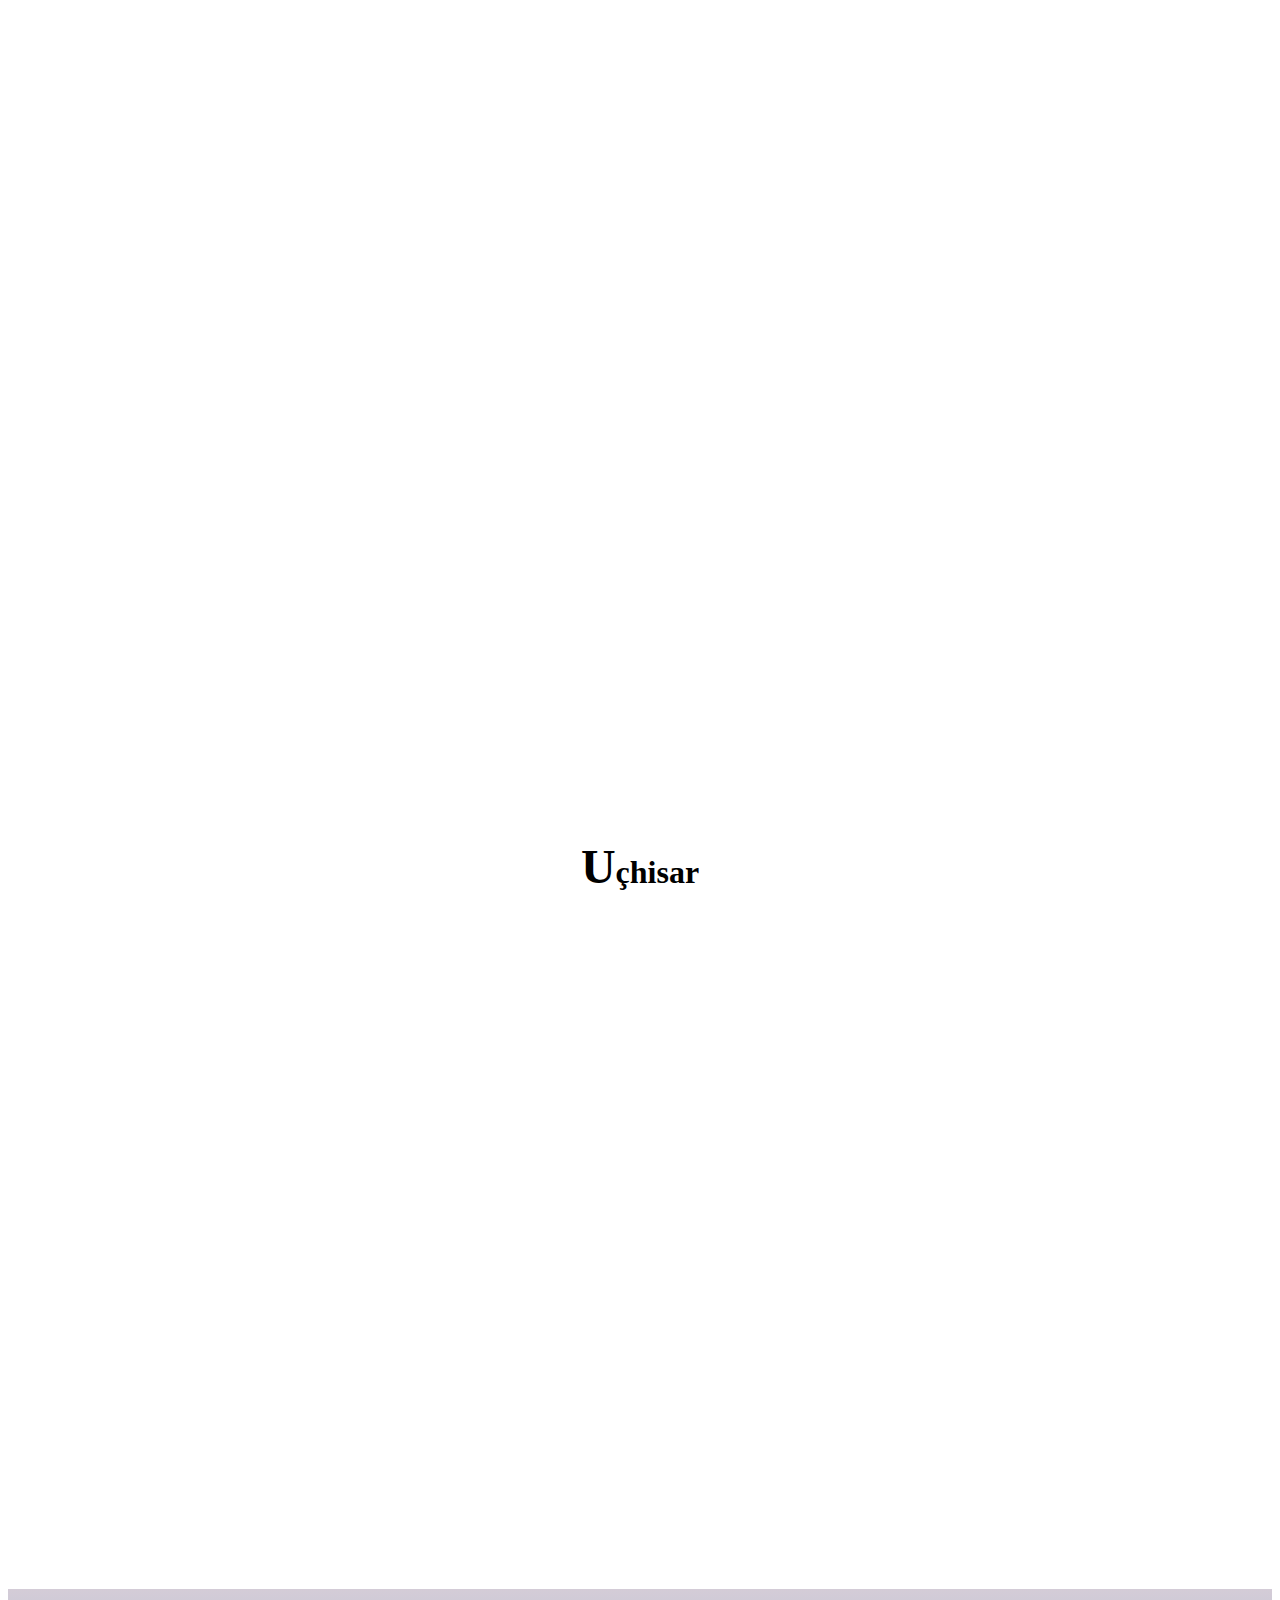
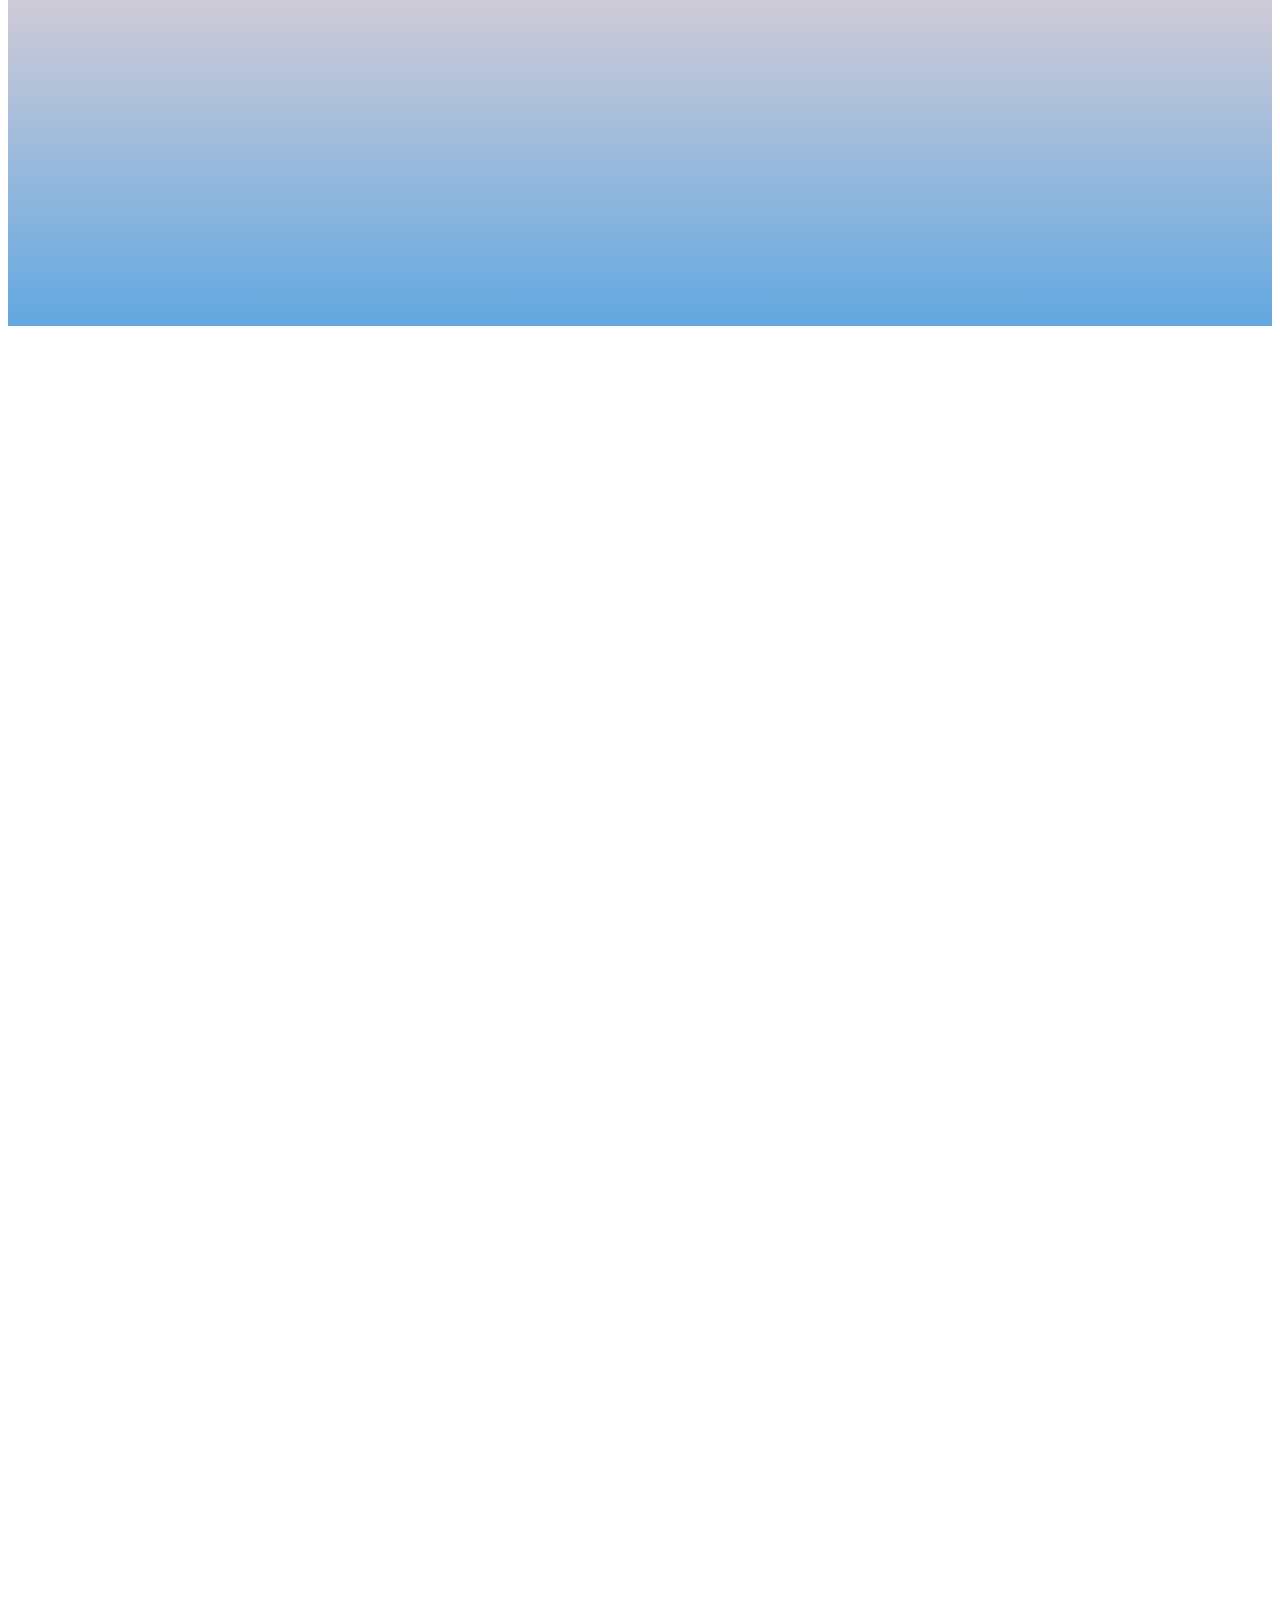
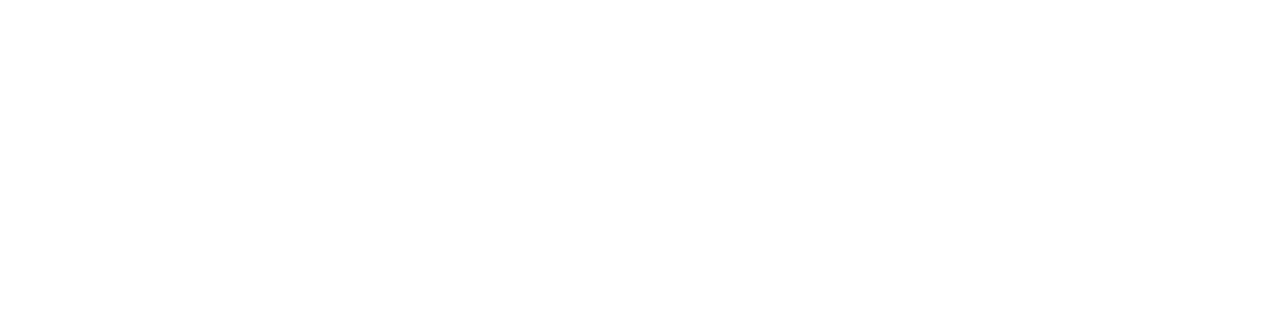
<file: cappadocia.html>
<!DOCTYPE html>
<html lang="en">

<head>
    <meta charset="UTF-8">
    <meta http-equiv="X-UA-Compatible" content="IE=edge">
    <meta name="viewport" content="width=device-width, initial-scale=1.0">
    <title>Cappadocia</title>
    <link rel="stylesheet" href="cappadocia.css">
    <meta name="author" content="Valon Ibrahimi" />
    <meta name="description"content="Cappadaocia place to visit"/>
    <meta name="keywords" content="Trip World, Visit, Places" />
    <!-- fontawesome -->
    <link rel="stylesheet" href="https://cdnjs.cloudflare.com/ajax/libs/font-awesome/5.15.4/css/all.min.css"
        integrity="sha512-1ycn6IcaQQ40/MKBW2W4Rhis/DbILU74C1vSrLJxCq57o941Ym01SwNsOMqvEBFlcgUa6xLiPY/NS5R+E6ztJQ=="
        crossorigin="anonymous" referrerpolicy="no-referrer" />
    <!-- bootstrap -->
    <link href="https://cdn.jsdelivr.net/npm/bootstrap@5.3.0/dist/css/bootstrap.min.css" rel="stylesheet"
        integrity="sha384-9ndCyUaIbzAi2FUVXJi0CjmCapSmO7SnpJef0486qhLnuZ2cdeRhO02iuK6FUUVM" crossorigin="anonymous">

    <link href="https://cdn.jsdelivr.net/npm/bootstrap@5.0.2/dist/css/bootstrap.min.css" rel="stylesheet"
        integrity="sha384-EVSTQN3/azprG1Anm3QDgpJLIm9Nao0Yz1ztcQTwFspd3yD65VohhpuuCOmLASjC" crossorigin="anonymous" />
    <script src="https://cdn.jsdelivr.net/npm/bootstrap@5.0.2/dist/js/bootstrap.bundle.min.js"
        integrity="sha384-MrcW6ZMFYlzcLA8Nl+NtUVF0sA7MsXsP1UyJoMp4YLEuNSfAP+JcXn/tWtIaxVXM"
        crossorigin="anonymous"></script>
    <link rel="stylesheet" href="https://cdn.jsdelivr.net/npm/swiper@9/swiper-bundle.min.css" />
    <link href="https://cdn.jsdelivr.net/npm/bootstrap@5.3.0/dist/css/bootstrap.min.css" rel="stylesheet"
        integrity="sha384-9ndCyUaIbzAi2FUVXJi0CjmCapSmO7SnpJef0486qhLnuZ2cdeRhO02iuK6FUUVM" crossorigin="anonymous" />
        <link href="https://unpkg.com/aos@2.3.1/dist/aos.css" rel="stylesheet">
    </head>

<body>



    <div class="nav">
        <div class="logo">
            <img src="./images/logo.svg" alt="">
            <h3><span>T</span>rip <span>W</span>orld</h3>
        </div>

        <div class="tMenu">
            <h2><span>C</span>appadocia</h2>
        </div>
        <div class="input">
            <form class="search-formAms">
                <input type="text" class="search-input" placeholder="Search...">
                <button type="submit" class="search-button">Search</button>
            </form>

        </div>

    </div>

    <div class="homeText">
        <h2>What are you going to visit in Cappadaocia

        </h2>
    </div>

    <div class="p1 container-fluid">
        <div class="row">
            <img  data-aos="flip-left" src="./images/kapadokia.jpg" class="img col-12 col-sm-12 col-md-6 col-lg-6" alt="">
            <div class="text col-12 col-sm-12 col-md-6 col-lg-6" alt="">
                <div data-aos="fade-up-left">
                <h1><span>C</span>appadocia </h1>
                <p>Cappadocia (/kæpəˈdoʊʃəˌ -ˈdoʊkiə/; Turkish: Kapadokya) is a historical region in Central
                    Anatolia,
                    Turkey. It is largely in the provinces of Nevşehir, Kayseri, Aksaray, Kırşehir, Sivas and Niğde.
                    According to Herodotus,[1] in the time of the Ionian Revolt (499 BC),
                    the Cappadocians were reported as occupying a region from Mount Taurus
                    to the vicinity of the Euxine (Black Sea). Cappadocia, in this sense,
                    was bounded in the south by the chain of the Taurus Mountains that separate
                    it from Cilicia, to the east by the upper Euphrates, to the north by Pontus,
                    and to the west by Lycaonia and eastern Galatia.[2]
                    The name, traditionally used in Christian sources throughout history,
                    continues in use as an international tourism concept to define a region
                    of exceptional natural wonders, in particular characterized by fairy chimneys and a unique
                    historical and cultural heritage.
                </p>
                </div>
            </div>
        </div>
    </div>
    <div class="p2 container-fluid">
        <div class="row">
            <div class="text col-12 col-sm-12 col-md-6 col-lg-6" alt="">
                <h1><span>G</span>öreme </h1>
                <div data-aos="fade-up-right">
                <p>Göreme (Turkish: [ɟœˈɾeme]; Ancient Greek: Κόραμα, romanized: Kòrama)
                    is a town (belde) in the Nevşehir District, Nevşehir Province in Central
                    Anatolia, Turkey.[2] Its population is 2,034 (2022).[1] It is well known for
                    its fairy chimneys (Turkish: peribacalar), eroded rock formations, many
                    of which were hollowed out in the Middle Ages to create houses, churches
                    and underground cities. Göreme was formerly known as Korama, Matiana, Macan and Avcilar.[3]
                    Göreme sits at the heart of a network of valleys filled with astonishing rock formations.
                    It also has the most painted churches in Cappadocia. When the nearby Göreme Valley
                    was designated to become the most important tourist centre for Cappadocia (Turkish: Kapadokya),
                    the village's name was changed to Göreme for practical reasons.
                </p>
                </div>
            </div>
            <img  data-aos="flip-left" src="./images/kapadokia-1.jpg " class="img col-12 col-sm-12 col-md-6 col-lg-6" alt="">
        </div>
    </div>


    <div class="p1 container-fluid">
        <div class="row">
            <img  data-aos="flip-left" src="./images/kapadokia-3.jpg" class="img col-12 col-sm-12 col-md-6 col-lg-6" alt="">
            <div class="text col-12 col-sm-12 col-md-6 col-lg-6" alt="">
                <div data-aos="fade-up-left">
                <h1><span>D</span>erinkuyu <span>U</span>nderground <span>C</span>ity </h1>
                <p>The Derinkuyu underground city (Cappadocian Greek: Μαλακοπή Malakopi;
                    Turkish: Derinkuyu Yeraltı Şehri) is an ancient multi-level underground
                    city of the Median Empire in the town of Derinkuyu in Nevşehir Province,
                    Turkey, extending to a depth of approximately 85 metres (280 ft).
                    It is large enough to have sheltered as many as 20,000 people together
                    with their livestock and food stores.
                    It is the largest excavated underground city
                    in Turkey and is one of several underground complexes found throughout Cappadocia.
                    The underground city at Derinkuyu could be closed from the inside with large rolling
                    stone doors. Each floor could be closed off separately.[1]
                    The city could accommodate up to 20,000 people and had amenities found
                    in other underground complexes across Cappadocia.
                    level
                </p>
                </div>
            </div>
        </div>
    </div>
    <div class="p2 container-fluid">
        <div class="row">
            <div class="text col-12 col-sm-12 col-md-6 col-lg-6" alt="">
                <h1><span>U</span>çhisar</h1>
                <div data-aos="fade-up-right">
                <p>Uçhisar is a town (belde) in the Nevşehir District, Nevşehir Province in Cappadocia,
                    Turkey.[2] Its population is 3,555 (2022).[1] It is 7 kilometres east of Nevşehir,
                    12 kilometres west of Ürgüp, and 10 kilometres south of Avanos.
                    Situated on the edge of Göreme National Park, Uçhisar consists of an old village huddled
                    around the base of a huge rock cone and a new one closer to the road that runs from Nevşehir
                    town to Göreme. Like most of Cappadocia, Uçhisar once made a living from agriculture but now depends
                    almost entirely on tourism, with many of its fine old stone houses turned into boutique hotels.
                    French incomers and Turks returning from France have played a large part in the move to convert the
                    houses into hotels.
                    Uçhisar means 'Outer Citadel' in Turkish and refers to the huge rock cone that is its central
                    feature.

                </p>
                </div>

            </div>
            <img  data-aos="flip-left" src="./images/kapadokia-4.jpg" class="img col-12 col-sm-12 col-md-6 col-lg-6" alt="">
        </div>
    </div>
    <div class="p3 container-fluid">
        <div class="row">
            <div class="butt col-12 col-sm-12 col-md-6 col-lg-6" alt="">
                <div  data-aos="flip-right">
                <h3>Thank you for Visting Cappadocia</h3>
                <a href="index.html"> <button type="submit" class="search-button">Go to the Main Page</button></a></div>
            </div>
            <div class="map col-12 col-sm-12 col-md-6 col-lg-6" alt="">


                <iframe  data-aos="flip-left"
                    src="https://www.google.com/maps/embed?pb=!1m18!1m12!1m3!1d1601546.096806966!2d33.74740580065032!3d38.37166524352932!2m3!1f0!2f0!3f0!3m2!1i1024!2i768!4f13.1!3m3!1m2!1s0x14d6025c679e1679%3A0xf9178b7341dc5e49!2sCappadocia%2C%20T%C3%BCrkiye!5e0!3m2!1sen!2s!4v1686310496841!5m2!1sen!2s"
                    allowfullscreen="" loading="lazy" referrerpolicy="no-referrer-when-downgrade"></iframe>

            </div>
        </div>
    </div>
    <script src="https://unpkg.com/aos@2.3.1/dist/aos.js"></script>
        <script>
            AOS.init();
          </script>

</body>

</html>
</file>
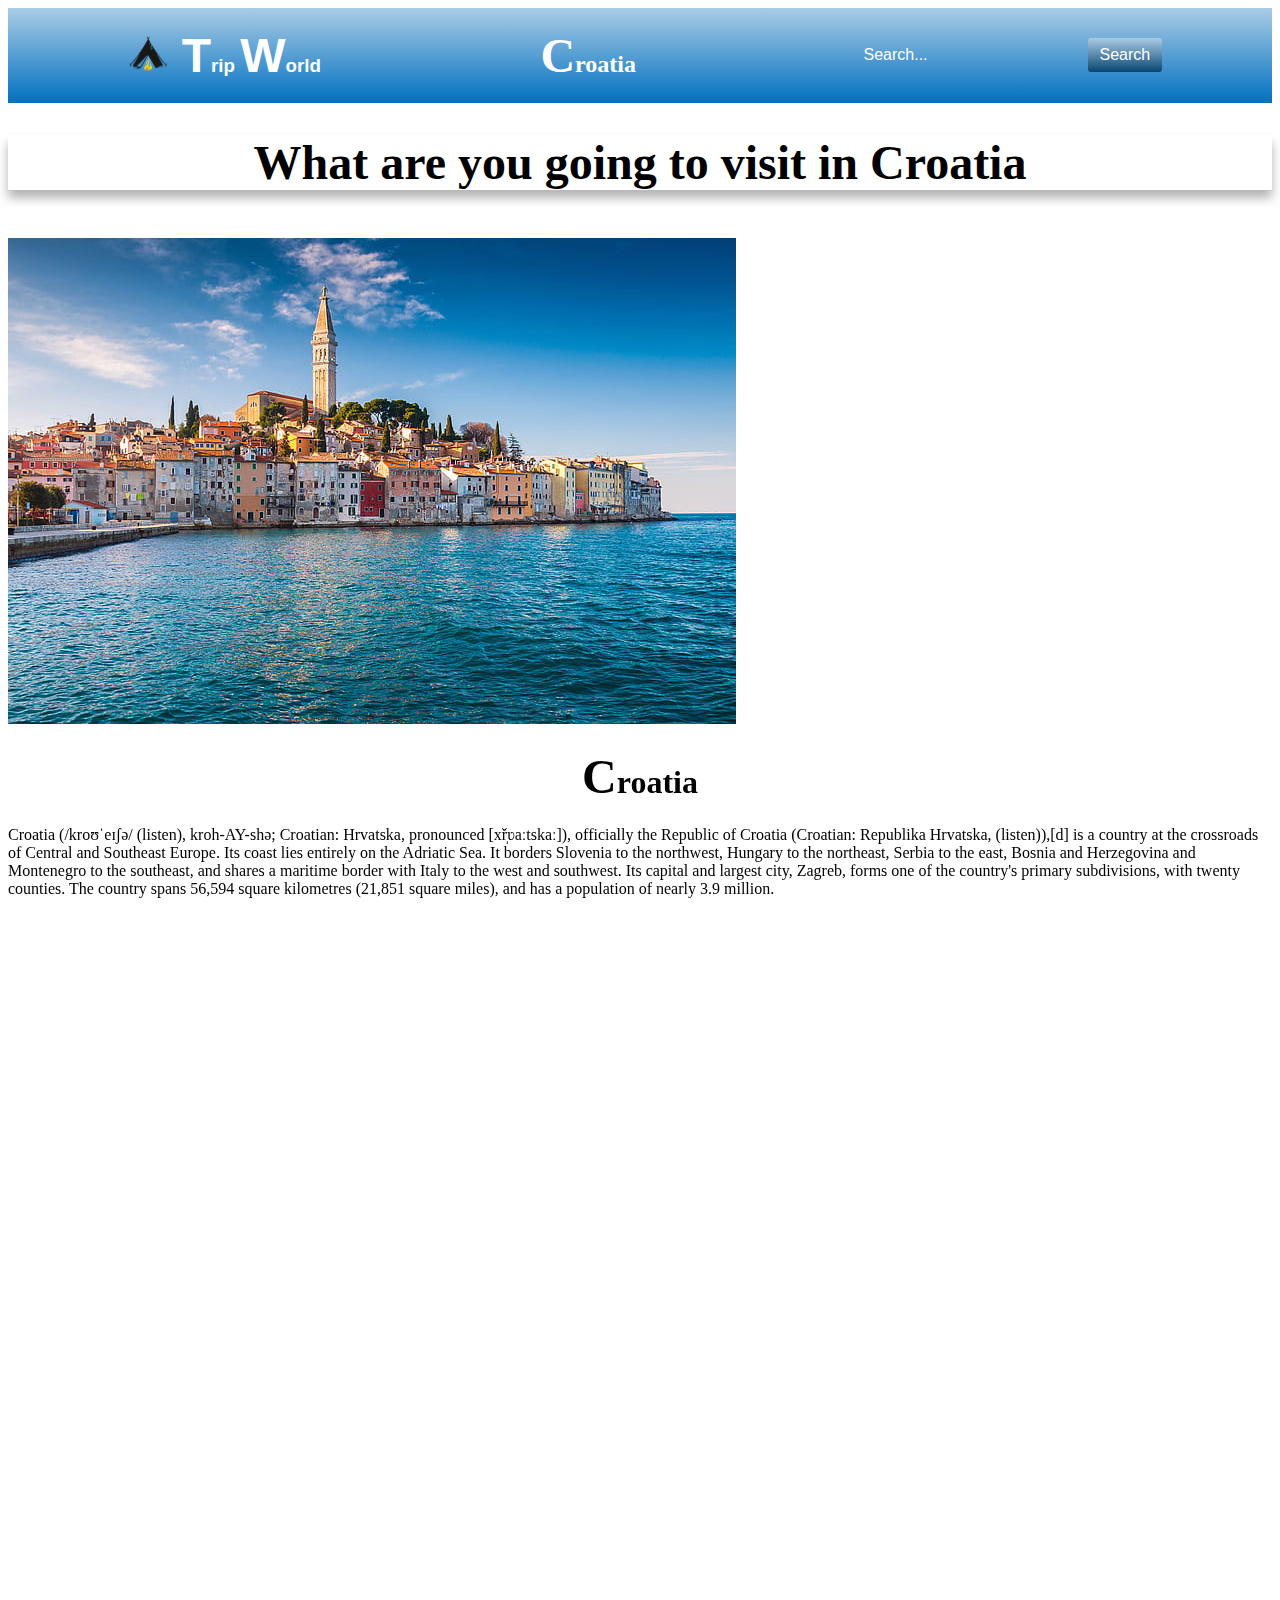
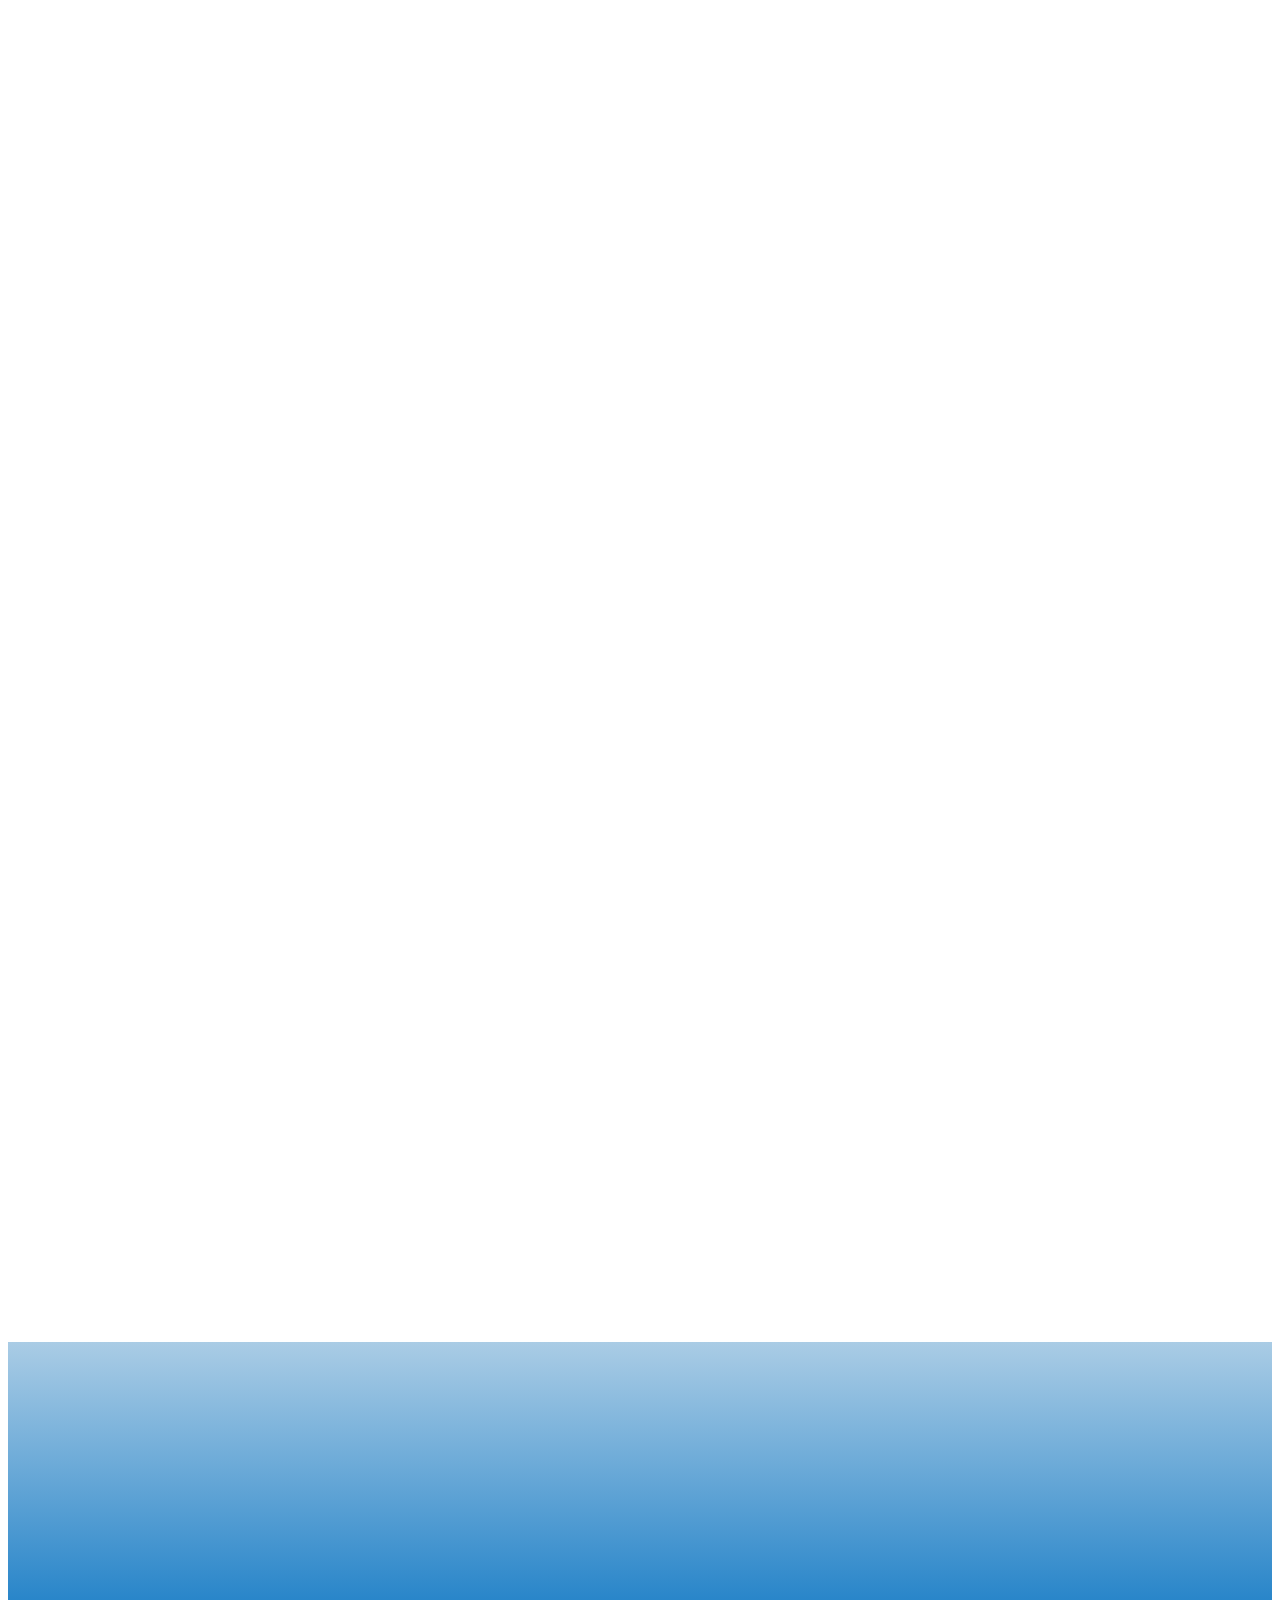
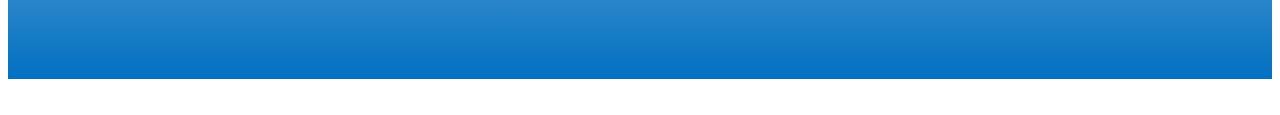
<file: croatia.html>
<!DOCTYPE html>
<html lang="en">

<head>
    <meta charset="UTF-8">
    <meta http-equiv="X-UA-Compatible" content="IE=edge">
    <meta name="viewport" content="width=device-width, initial-scale=1.0">
    <title>D</title>
</head>

<body>
    <!DOCTYPE html>
    <html lang="en">

    <head>
        <meta charset="UTF-8">
        <meta http-equiv="X-UA-Compatible" content="IE=edge">
        <meta name="viewport" content="width=device-width, initial-scale=1.0">
        <title>Croatia</title>
        <link rel="stylesheet" href="croatia.css">
        <meta name="author" content="Valon Ibrahimi" />
        <meta name="description"content="Croatia place to visit"/>
        <meta name="keywords" content="Trip World, Visit, Places" />
        <!-- fontawesome -->
        <link rel="stylesheet" href="https://cdnjs.cloudflare.com/ajax/libs/font-awesome/5.15.4/css/all.min.css"
            integrity="sha512-1ycn6IcaQQ40/MKBW2W4Rhis/DbILU74C1vSrLJxCq57o941Ym01SwNsOMqvEBFlcgUa6xLiPY/NS5R+E6ztJQ=="
            crossorigin="anonymous" referrerpolicy="no-referrer" />
        <!-- bootstrap -->
        <link href="https://cdn.jsdelivr.net/npm/bootstrap@5.3.0/dist/css/bootstrap.min.css" rel="stylesheet"
            integrity="sha384-9ndCyUaIbzAi2FUVXJi0CjmCapSmO7SnpJef0486qhLnuZ2cdeRhO02iuK6FUUVM" crossorigin="anonymous">

        <link href="https://cdn.jsdelivr.net/npm/bootstrap@5.0.2/dist/css/bootstrap.min.css" rel="stylesheet"
            integrity="sha384-EVSTQN3/azprG1Anm3QDgpJLIm9Nao0Yz1ztcQTwFspd3yD65VohhpuuCOmLASjC"
            crossorigin="anonymous" />
        <script src="https://cdn.jsdelivr.net/npm/bootstrap@5.0.2/dist/js/bootstrap.bundle.min.js"
            integrity="sha384-MrcW6ZMFYlzcLA8Nl+NtUVF0sA7MsXsP1UyJoMp4YLEuNSfAP+JcXn/tWtIaxVXM"
            crossorigin="anonymous"></script>
        <link rel="stylesheet" href="https://cdn.jsdelivr.net/npm/swiper@9/swiper-bundle.min.css" />
        <link href="https://cdn.jsdelivr.net/npm/bootstrap@5.3.0/dist/css/bootstrap.min.css" rel="stylesheet"
            integrity="sha384-9ndCyUaIbzAi2FUVXJi0CjmCapSmO7SnpJef0486qhLnuZ2cdeRhO02iuK6FUUVM"
            crossorigin="anonymous" />
            <link href="https://unpkg.com/aos@2.3.1/dist/aos.css" rel="stylesheet">
    </head>

    <body>



        <div class="nav">
            <div class="logo">
                <img src="./images/logo.svg" alt="">
                <h3><span>T</span>rip <span>W</span>orld</h3>
            </div>

            <div class="tMenu">
                <h2><span>C</span>roatia</h2>
            </div>
            <div class="input">
                <form class="search-formAms">
                    <input type="text" class="search-input" placeholder="Search...">
                    <button type="submit" class="search-button">Search</button>
                </form>

            </div>

        </div>

        <div class="homeText">
            <h2>What are you going to visit in Croatia

            </h2>
        </div>

        <div class="p1 container-fluid">
            <div class="row">
                <img  data-aos="flip-left" src="./images/croatia-1.jpg" class="img col-12 col-sm-12 col-md-6 col-lg-6" alt="">
                <div class="text col-12 col-sm-12 col-md-6 col-lg-6" alt="">
                    <div data-aos="fade-up-left">
                    <h1><span>C</span>roatia </h1>
                    <p>Croatia (/kroʊˈeɪʃə/ (listen), kroh-AY-shə;
                         Croatian: Hrvatska, pronounced [xř̩ʋaːtskaː]),
                          officially the Republic of Croatia (Croatian: 
                          Republika Hrvatska, (listen)),[d] is a country 
                          at the crossroads of Central and Southeast Europe. Its coast lies entirely on the Adriatic Sea.
                           It borders Slovenia to the northwest, Hungary to the northeast, Serbia to the east, Bosnia and
                            Herzegovina and Montenegro to the southeast, and shares a maritime border with Italy to the west
                             and southwest. Its capital and largest city, Zagreb, forms one of the country's primary subdivisions,
                              with twenty counties. The country spans 56,594 square kilometres (21,851 square miles), and has
                               a population of nearly 3.9 million.

                    
                    </p>  
                    </div>        
                </div>
            </div>
        </div>
        <div class="p2 container-fluid">
            <div class="row">
                <div class="text col-12 col-sm-12 col-md-6 col-lg-6" alt="">
                    <div data-aos="fade-up-right">
                    <h1><span>D</span>uborvnik  </h1>
                    <p>Dubrovnik (Croatian: [dǔbroːʋniːk] (listen)),[1] historically known
                         as Ragusa (Italian: [raˈɡuːza]; see notes on naming), is a city in southern Dalmatia,
                          Croatia, by the Adriatic Sea. It is one of the most prominent tourist destinations 
                          in the Mediterranean, a seaport and the centre of the Dubrovnik-Neretva County.
                           Its total population is 41,562 (2021 census).[2] In 1979, the city of Dubrovnik
                            was added to the UNESCO list of World Heritage Sites in recognition of its outstanding
                             medieval architecture and fortified old town.[3]

                        The history of the city probably dates back to the 7th century, when the town known as
                         Ragusa was founded by refugees from Epidaurum (Ragusa Vecchia). It was under the protection 
                         of the Byzantine Empire and later under the sovereignty of the Republic of Venice. Between 
                         the 14th and 19th centuries, Dubrovnik ruled itself as a free state. 
                    </p>
                    </div>

                </div>
                <img  data-aos="flip-left" src="./images/croatia.jpg" class="img col-12 col-sm-12 col-md-6 col-lg-6" alt="" style="height: 25rem;">
            </div>
        </div>


        <div class="p1 container-fluid">
            <div class="row">
                <img  data-aos="flip-left" src="./images/croatia-3.jpg" class=" col-12 col-sm-12 col-md-6 col-lg-6" alt="" >
                <div class="text col-12 col-sm-12 col-md-6 col-lg-6" alt="">
                    <div data-aos="fade-up-left">
                    <h1><span>O</span>to <span>K</span>rk </h1>
                    <p>Krk (pronounced [kr̩̂k]; Italian: Veglia; Istro Romanian: Krk; Vegliot Dalmatian: Vikla; archaic German: 
                        Vegl, Latin: Curicta; Greek: Κύρικον, translit. Kyrikon) is a Croatian island in the northern Adriatic Sea, 
                        located near Rijeka in the Bay of Kvarner and part of Primorje-Gorski Kotar county. Krk is tied with Cres
                         as the largest Adriatic island, depending on the methodology used to measure the coastline.[2] 
                        Krk is the most populous island in the Adriatic, with multiple towns and villages that contain a total of 19,383 (2011) inhabitants.
                        Archeological findings indicate that the island was inhabited continuously since Neolithic, 
                        although very few information the earliest people is known. In later periods, Greek and Latin 
                        sources refer to Κύριστα (Ancient Greek) or Curicta (Latin) as one of the Apsyrtidian or Electridian
                         islands held by the people known as Liburnians. 
                                           </p>
                    </div>
                </div>
            </div>
        </div>
        <div class="p2 container-fluid">
            <div class="row">
                <div class="text col-12 col-sm-12 col-md-6 col-lg-6" alt="">
                    <div data-aos="fade-up-right">
                    <h1><span>R</span>ijeka</h1>
                    <p>Rijeka (/riˈɛkə, riˈeɪkə/ ree-EH-kə ree-AY-kə, also US: /riˈjɛkə/ ree-YEH-kə,[2][3] Croatian pronunciation:
                         [rijěːka] (listen); also known as Fiume Hungarian: Fiume, Italian: Fiume [ˈfjuːme]; local Chakavian: 
                         Reka;[4] German: Sankt Veit am Flaum; Slovene: Reka) is the principal seaport and the 
                        third-largest city in Croatia (after Zagreb and Split). It is located in Primorje-Gorski Kotar County 
                        on Kvarner Bay, an inlet of the Adriatic Sea and in 2021 had a population of 108,622 inhabitants.[1]
                         Historically, because of its strategic position and its excellent deep-water port, the city was fiercely contested,
                          especially between the Holy Roman Empire, Italy and Croatia, changing rulers and demographics many times over centuries. 
                          According to the 2011 census data, the majority of its citizens are Croats, along with small numbers of Serbs, Bosniaks and Italians.

                    </p>
                    </div>

                </div>
                <img  data-aos="flip-left" src="./images/croatia-4.jpg"  class="img col-12 col-sm-12 col-md-6 col-lg-6" alt="">
            </div>
        </div>
        <div class="p3 container-fluid">
            <div class="row">
                <div class="butt col-12 col-sm-12 col-md-6 col-lg-6" alt="">
                    <div  data-aos="flip-right">
                    <h3>Thank you for Visting Croatia</h3>
                    <a href="index.html"> <button type="submit" class="search-button">Go to the Main Page</button></a>
                </div>
                </div>
                <div class="map col-12 col-sm-12 col-md-6 col-lg-6" alt="">
                    <iframe  data-aos="flip-left" src="https://www.google.com/maps/embed?pb=!1m18!1m12!1m3!1d1452741.5824895196!2d13.143811548315165!3d44.67089688009088!2m3!1f0!2f0!3f0!3m2!1i1024!2i768!4f13.1!3m3!1m2!1s0x133441080add95ed%3A0xa0f3c024e1661b7f!2sCroatia!5e0!3m2!1sen!2s!4v1686342046784!5m2!1sen!2s" 
                    allowfullscreen="" loading="lazy" referrerpolicy="no-referrer-when-downgrade"></iframe>

                </div>
            </div>
        </div>

        <script src="https://unpkg.com/aos@2.3.1/dist/aos.js"></script>
        <script>
            AOS.init();
          </script>
    </body>

    </html>
</file>
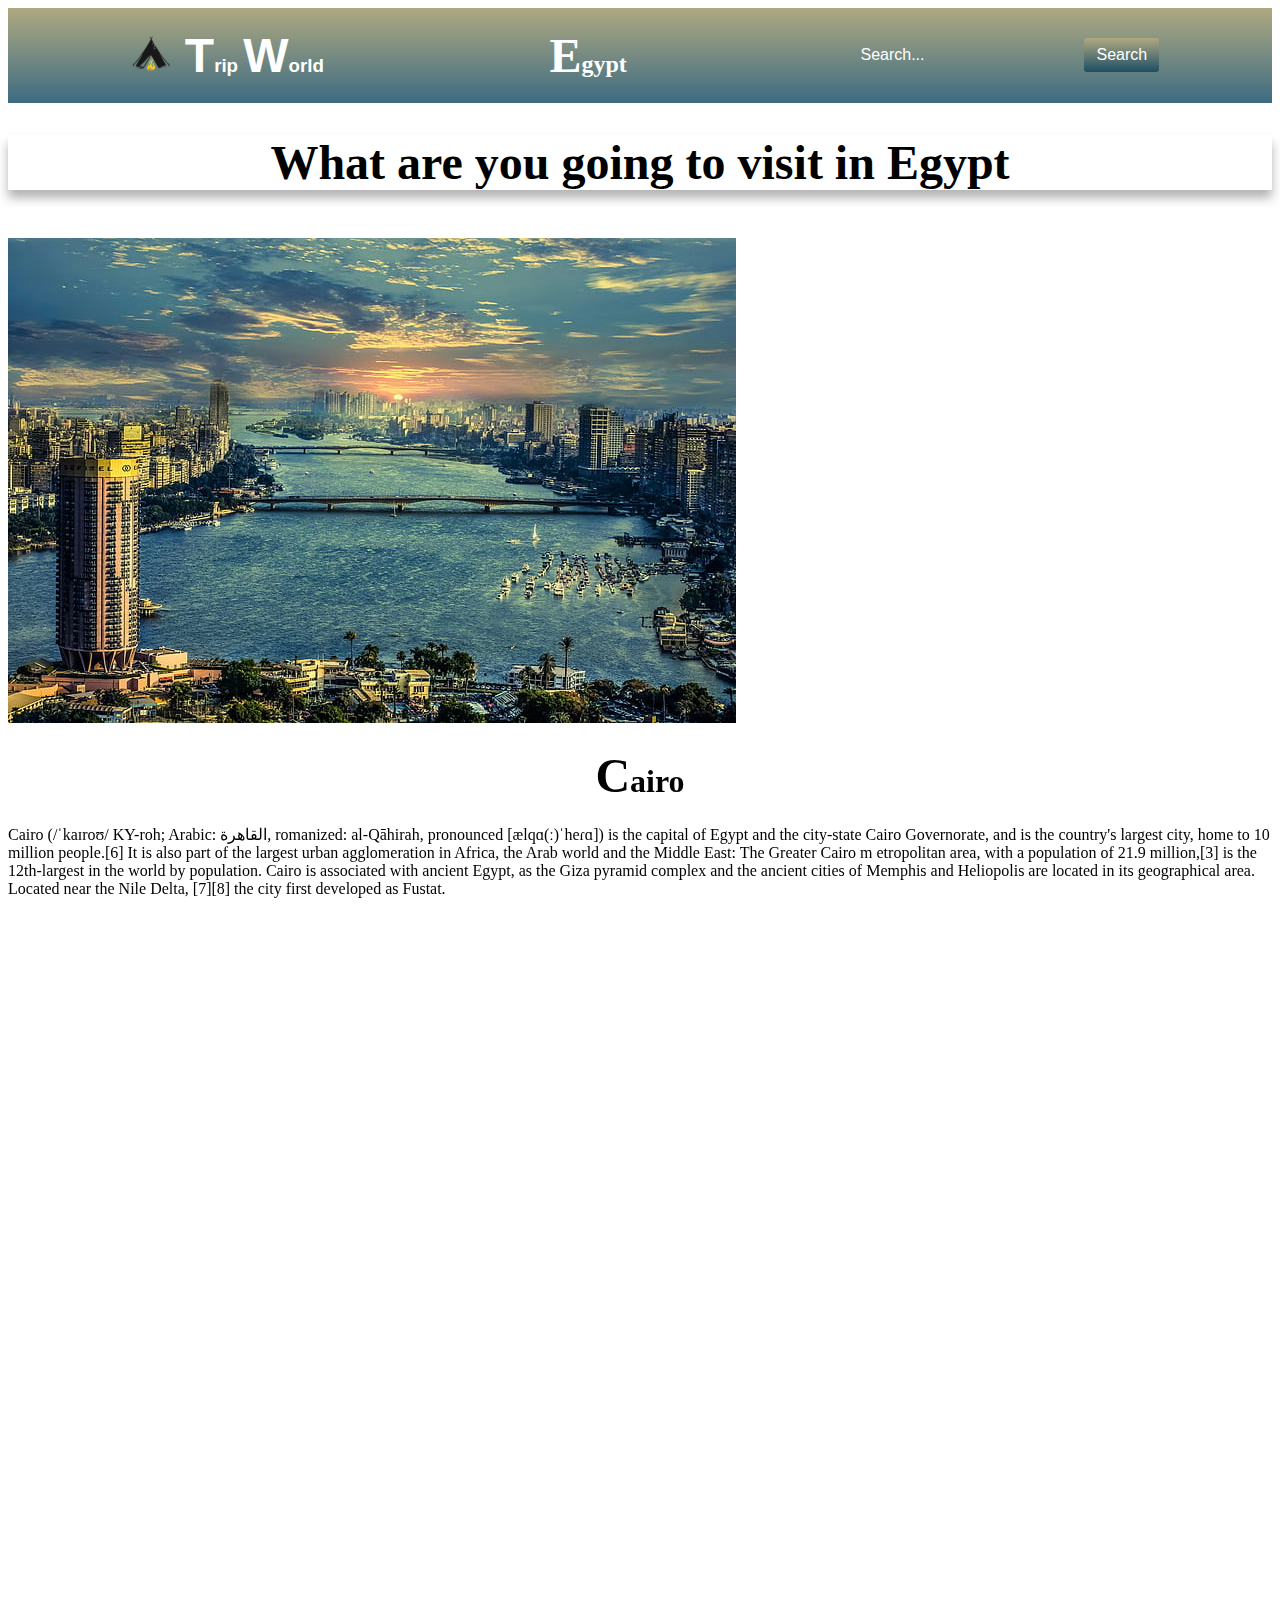
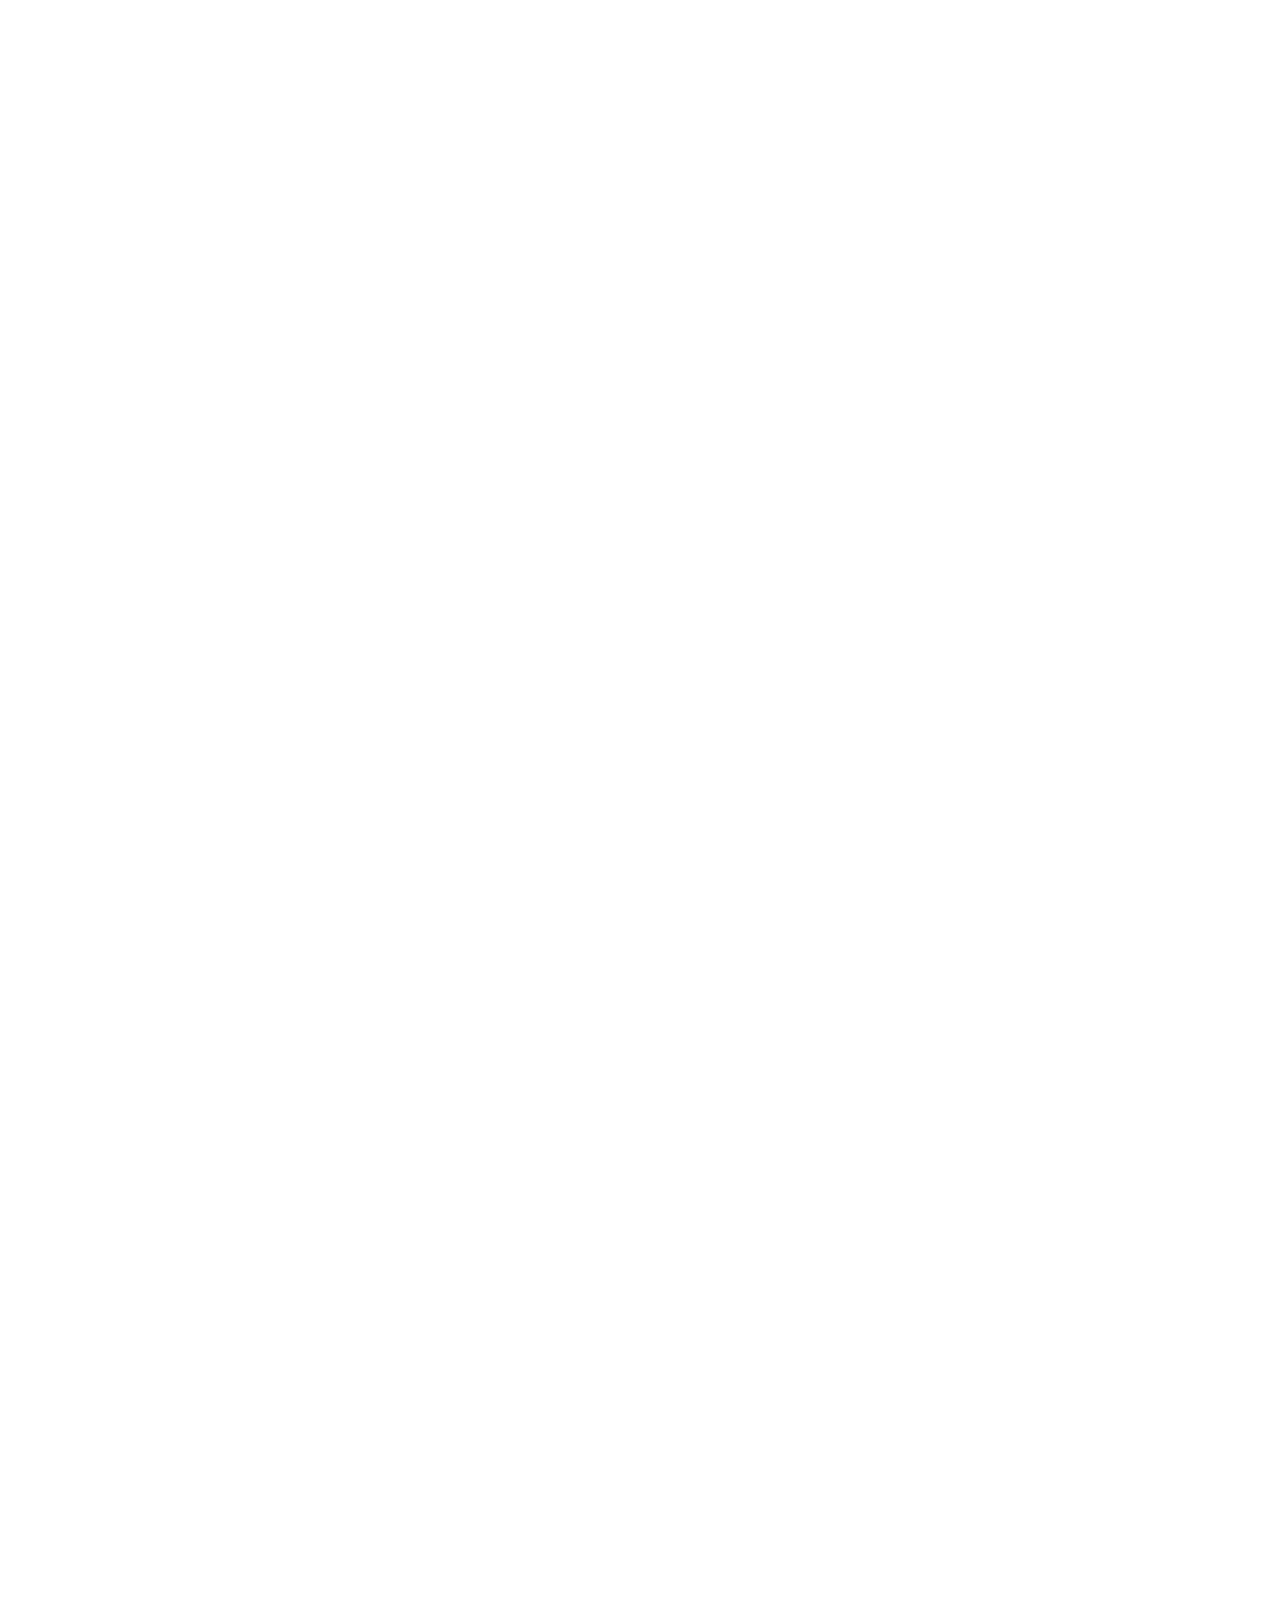
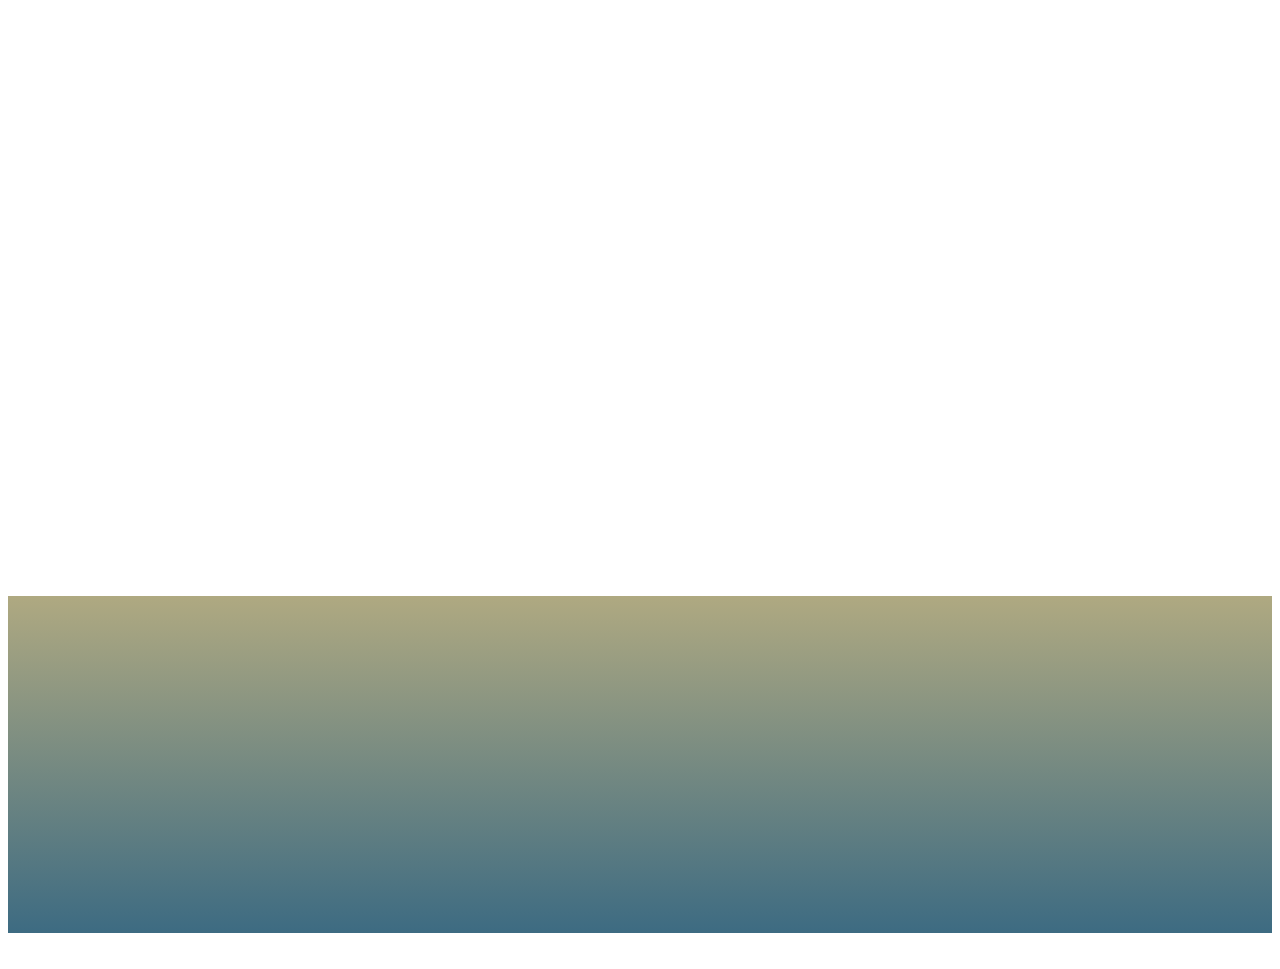
<file: egypt.html>
<!DOCTYPE html>
<html lang="en">
<head>
    <meta charset="UTF-8">
    <meta http-equiv="X-UA-Compatible" content="IE=edge">
    <meta name="viewport" content="width=device-width, initial-scale=1.0">
    <title>Egypt</title>
    <link rel="stylesheet" href="egypt.css">
    <meta name="author" content="Valon Ibrahimi" />
    <meta name="description"content="Egypt-the place to visit"/>
    <meta name="keywords" content="Trip World, Visit, Places" />
    <!-- fontawesome -->
    <link rel="stylesheet" href="https://cdnjs.cloudflare.com/ajax/libs/font-awesome/5.15.4/css/all.min.css"
        integrity="sha512-1ycn6IcaQQ40/MKBW2W4Rhis/DbILU74C1vSrLJxCq57o941Ym01SwNsOMqvEBFlcgUa6xLiPY/NS5R+E6ztJQ=="
        crossorigin="anonymous" referrerpolicy="no-referrer" />
    <!-- bootstrap -->
    <link href="https://cdn.jsdelivr.net/npm/bootstrap@5.3.0/dist/css/bootstrap.min.css" rel="stylesheet"
        integrity="sha384-9ndCyUaIbzAi2FUVXJi0CjmCapSmO7SnpJef0486qhLnuZ2cdeRhO02iuK6FUUVM" crossorigin="anonymous">

    <link href="https://cdn.jsdelivr.net/npm/bootstrap@5.0.2/dist/css/bootstrap.min.css" rel="stylesheet"
        integrity="sha384-EVSTQN3/azprG1Anm3QDgpJLIm9Nao0Yz1ztcQTwFspd3yD65VohhpuuCOmLASjC" crossorigin="anonymous" />
    <script src="https://cdn.jsdelivr.net/npm/bootstrap@5.0.2/dist/js/bootstrap.bundle.min.js"
        integrity="sha384-MrcW6ZMFYlzcLA8Nl+NtUVF0sA7MsXsP1UyJoMp4YLEuNSfAP+JcXn/tWtIaxVXM"
        crossorigin="anonymous"></script>
    <link rel="stylesheet" href="https://cdn.jsdelivr.net/npm/swiper@9/swiper-bundle.min.css" />
    <link href="https://cdn.jsdelivr.net/npm/bootstrap@5.3.0/dist/css/bootstrap.min.css" rel="stylesheet"
        integrity="sha384-9ndCyUaIbzAi2FUVXJi0CjmCapSmO7SnpJef0486qhLnuZ2cdeRhO02iuK6FUUVM" crossorigin="anonymous"/>
        <link href="https://unpkg.com/aos@2.3.1/dist/aos.css" rel="stylesheet">
    </head>
<body>
    


    <div class="nav">
        <div class="logo">
            <img src="./images/logo.svg" alt="">
            <h3><span>T</span>rip <span>W</span>orld</h3>
        </div>

        <div class="tMenu">
            <h2><span>E</span>gypt</h2>
        </div>
        <div class="input">
            <form class="search-formAms">
                <input type="text" class="search-input" placeholder="Search...">
                <button type="submit" class="search-button">Search</button>
            </form>

        </div>

    </div>

    <div class="homeText">
        <h2>What are you going to visit in Egypt</h2>
    </div>
  
    <div class="p1 container-fluid">
        <div class="row">
          <img  data-aos="flip-left" src="./images/egypt-1.jpg" class="img col-12 col-sm-12 col-md-6 col-lg-6"  alt="">
          <div class="text col-12 col-sm-12 col-md-6 col-lg-6"  alt="">
            <div data-aos="fade-up-left">
              <h1><span>C</span>airo </h1>
              <p>Cairo (/ˈkaɪroʊ/ KY-roh; Arabic: القاهرة, romanized: al-Qāhirah,
                 pronounced [ælqɑ(ː)ˈheɾɑ]) is the capital of Egypt and the city-state Cairo Governorate,
                  and is the country's largest city, home to 10 million people.[6] It is also part of the 
                  largest urban agglomeration in Africa, the Arab world and the Middle East: The Greater Cairo m
                  etropolitan area, with a population of 21.9 million,[3] is the 12th-largest in the world by 
                  population. Cairo is associated with ancient Egypt, as the Giza pyramid complex and the ancient 
                  cities of Memphis and Heliopolis are located in its geographical area. Located near the Nile Delta,
                  [7][8] the city first developed as Fustat.
              </p>
            </div>
  </div>
        </div>
        </div>
        <div class="p2 container-fluid">
            <div class="row">
                <div class="text col-12 col-sm-12 col-md-6 col-lg-6"  alt="">
                    <div data-aos="fade-up-right">
                    <h1><span>G</span>iza <span>P</span>yramid</h1>
                    <p>The Great Pyramid of Giza[a] is the largest Egyptian pyramid and served as the tomb of pharaoh Khufu
                        , who ruled under the Fourth Dynasty of the Old Kingdom. Built in the early 26th century BC, 
                        over a period of about 27 years,[3] the pyramid is the oldest of the Seven Wonders of the Ancient World,
                         and the only wonder that has remained largely intact. It is the most famous monument of the Giza
                          pyramid complex, which is part of the UNESCO World Heritage Site "Memphis and its Necropolis".[4] 
                          It is situated at the northern end of the line of the three pyramids at Giza.
                          The dimensions of the pyramid were 280 royal cubits (146.7 m; 481.4 ft) high, 
                          a base length of 440 cubits (230.6 m; 756.4 ft), with a seked of 5+1/2 palms (a slope of 51°50'40").

                    </p>
</div>
        </div>
        <img  data-aos="flip-left" src="./images/egypt.jpg" class="img col-12 col-sm-12 col-md-6 col-lg-6"  alt="">
            </div>
          </div>


          <div class="p1 container-fluid">
            <div class="row">
              <img  data-aos="flip-left" src="./images/egypt-2.jpg" class="img col-12 col-sm-12 col-md-6 col-lg-6"  alt="">
              <div class="text col-12 col-sm-12 col-md-6 col-lg-6"  alt="">
                <div data-aos="fade-up-left">
                  <h1><span>A</span>swan's <span>C</span>ultural <span>R</span>iches </h1>
                  <p>The magical city of Aswan, formerly known as Swenett,
                     is located in the south of Egypt. The word Aswan is derived from the ancient 
                     Egyptian word “Soun”, which means souk or market. Aswan earned its name because
                      it was a strategic gateway to the South. In ancient times, it was the main provider
                       of granite used for obelisks and sculptures.
                    Aswan is known for its beautiful Nile Valley scenery,
                     significant archaeological sites and its peaceful aura.
                      Its weather is warm all year round, which makes it a perfect winter destination.
                    The city provides splendid views and attractions to sail through the Nile with a 
                    felucca (Egyptian sailboat). The river flows gently from Lake Nasser, through various islands, 
                    surrounded by black granite and greenery.
                </div>
      </div>
            </div>
            </div>
            <div class="p2 container-fluid">
                <div class="row">
                    <div class="text col-12 col-sm-12 col-md-6 col-lg-6"  alt="">
                        <div data-aos="fade-up-right">
                        <h1><span>M</span>arsa <span>A</span>larm</h1>
                        <p>Marsa Alam (Egyptian Arabic: مرسى علم Marsā ʿAlam [ˈmæɾsæ ˈʕælæm], Classical Arabic lit.
                             'Anchorage Mountain') is a town in south-eastern Egypt, located on the western shore of the Red Sea.
                             It is currently[when?] seeing fast increasing popularity as a tourist destination and development
                              following the opening of Marsa Alam International Airport in 2003.
                            Due to its crystal clear water and its white sandy beaches, it is also known as the "Egyptian Maldives".[2][3]
                            Among the most famous beaches around Marsa Alam is the Abu Dabab beach. In Abu Dabab, turtles are a common sight. 
                            For tourists who seek to see something less typical, there is marine wildlife like crocodilefish and octopuses.
                            Marsa Alam is also known as the world-class kitesurfing destination and starting point for safaris.
                        </p>
                        </div>
            </div>
            <img  data-aos="flip-left" src="./images/egypt-4.jpg" class="img col-12 col-sm-12 col-md-6 col-lg-6"  alt="">
                </div>
              </div>
              <div class="p3 container-fluid">
                <div class="row">
                    <div class="butt col-12 col-sm-12 col-md-6 col-lg-6"  alt="">
                        <div  data-aos="flip-right">
                        <h3>Thank you for Visting Egypt</h3>
                        <a href="index.html"> <button type="submit" class="search-button">Go to the Main Page</button></a>
                    </div>
                    </div>
                    <div class="map col-12 col-sm-12 col-md-6 col-lg-6"  alt="">
                        <iframe  data-aos="flip-left" src="https://www.google.com/maps/embed?pb=!1m18!1m12!1m3!1d3522522.798690581!2d29.383997273319277!3d30.437131778292386!2m3!1f0!2f0!3f0!3m2!1i1024!2i768!4f13.1!3m3!1m2!1s0x14368976c35c36e9%3A0x2c45a00925c4c444!2sEgypt!5e0!3m2!1sen!2s!4v1686307661249!5m2!1sen!2s" 
                         allowfullscreen="" loading="lazy" referrerpolicy="no-referrer-when-downgrade"></iframe>
                    </div>
                </div>
              </div>
























    <script src="script.js"></script>
    <script src="https://cdn.jsdelivr.net/npm/swiper@9/swiper-bundle.min.js"></script>
    <script>
        var swiper = new Swiper(".mySwiper", {
            effect: "flip",
            grabCursor: true,
            pagination: {
                el: ".swiper-pagination",
            },
            navigation: {
                nextEl: ".swiper-button-next",
                prevEl: ".swiper-button-prev",
            },
        });
    </script>
    <script src="https://cdn.jsdelivr.net/npm/bootstrap@5.3.0/dist/js/bootstrap.bundle.min.js"
        integrity="sha384-geWF76RCwLtnZ8qwWowPQNguL3RmwHVBC9FhGdlKrxdiJJigb/j/68SIy3Te4Bkz"
        crossorigin="anonymous"></script>
    <script src="https://cdn.jsdelivr.net/npm/@popperjs/core@2.11.8/dist/umd/popper.min.js"
        integrity="sha384-I7E8VVD/ismYTF4hNIPjVp/Zjvgyol6VFvRkX/vR+Vc4jQkC+hVqc2pM8ODewa9r"
        crossorigin="anonymous"></script>
    <script src="https://cdn.jsdelivr.net/npm/bootstrap@5.3.0/dist/js/bootstrap.min.js"
        integrity="sha384-fbbOQedDUMZZ5KreZpsbe1LCZPVmfTnH7ois6mU1QK+m14rQ1l2bGBq41eYeM/fS"
        crossorigin="anonymous"></script>
        <script src="https://unpkg.com/aos@2.3.1/dist/aos.js"></script>
        <script>
            AOS.init();
          </script>
</body>
</html>
</file>
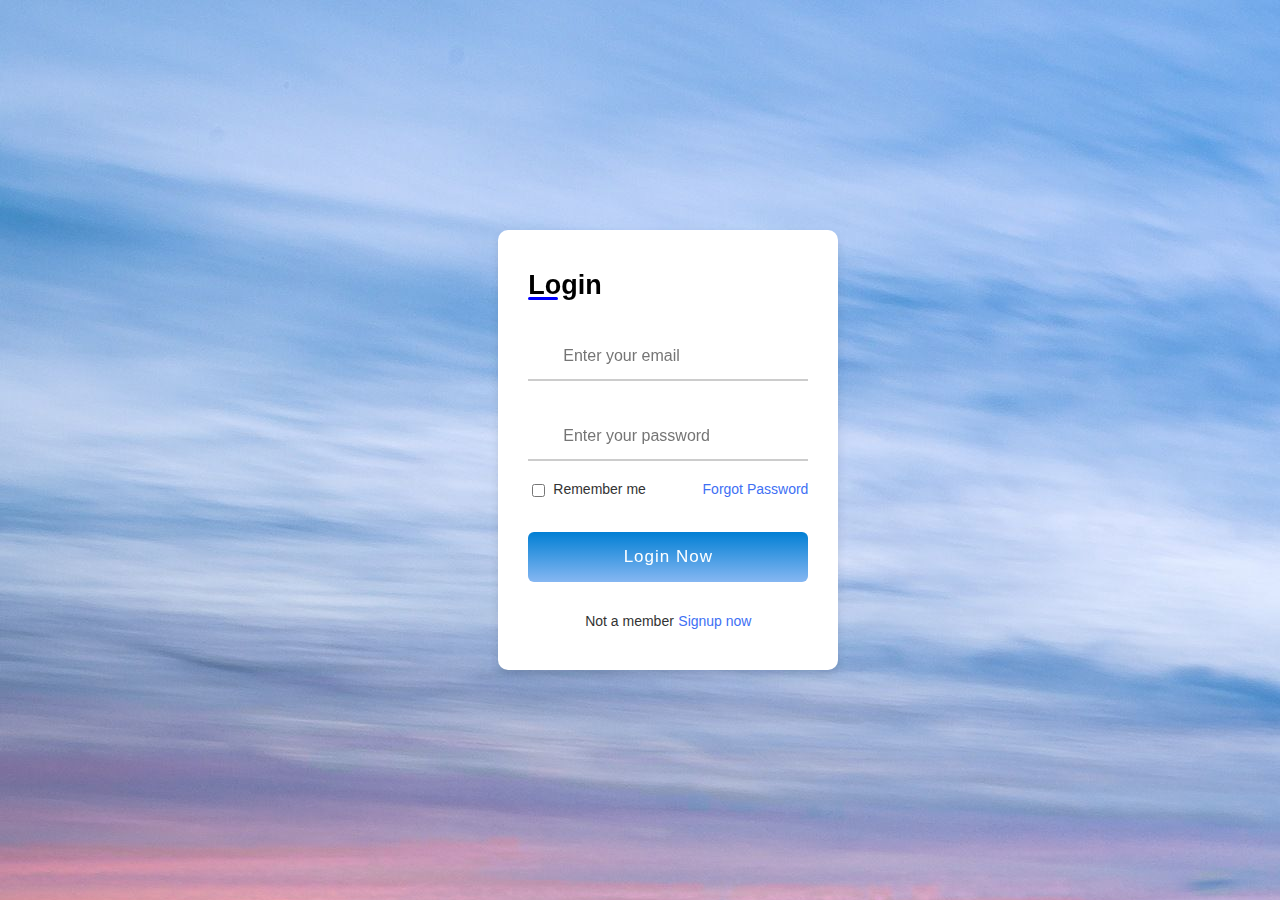
<file: login.html>
<!DOCTYPE html>
<html lang="en">

<head>
    <meta charset="UTF-8">
    <meta http-equiv="X-UA-Compatible" content="IE=edge">
    <meta name="viewport" content="width=device-width, initial-scale=1.0">
    <title>Login</title>
    <link rel="stylesheet" href="login.css">
    <meta name="author" content="Valon Ibrahimi" />
        <meta name="description"content="Login form"/>
        <meta name="keywords" content="Signup, Login" />


    <link rel="stylesheet" href="https://unicons.iconscout.com/release/v4.0.8/css/line.css">
    <link href="https://unpkg.com/aos@2.3.1/dist/aos.css" rel="stylesheet">
</head>

<body>
    <div data-aos="fade-down" data-aos-easing="linear" data-aos-duration="1000">

        <div class="container">

            <div class="forms">
                <div class="form login">

                    <span class="title">Login</span>

                    <form action="#" method="post">
                        <div class="input-field">
                            <input type="text" placeholder="Enter your email " required>
                            <i class="uil uil-envelope icon"></i>
                        </div>
                        <div class="input-field">
                            <input type="password" class="password" placeholder="Enter your password " required>
                            <i class="uil uil-lock icon"></i>
                            <i class="uil uil-eye-slash showHidePw"></i>
                        </div>

                        <div class="checkbox-text">
                            <div class="checkbox-content">
                                <input type="checkbox" id="logCheck">
                                <label for="logCheck" class="text">Remember me</label>
                            </div>
                            <a href="#" class="text">Forgot Password</a>
                        </div>
                        <div class="input-field button">
                            <a href="index.html"><input type="button" value="Login Now"></a>
                        </div>
                    </form>

                    <div class="login-signup">
                        <span class="text">Not a member</span>
                        <a href="signup.html" class="text signup-link">Signup now</a>
                    </div>
                </div>

            </div>





        </div>
    </div>

    <script src="loginScript.js"></script>
    <script src="https://unpkg.com/aos@2.3.1/dist/aos.js"></script>
    <script>
        AOS.init();
    </script>
</body>

</html>
</file>
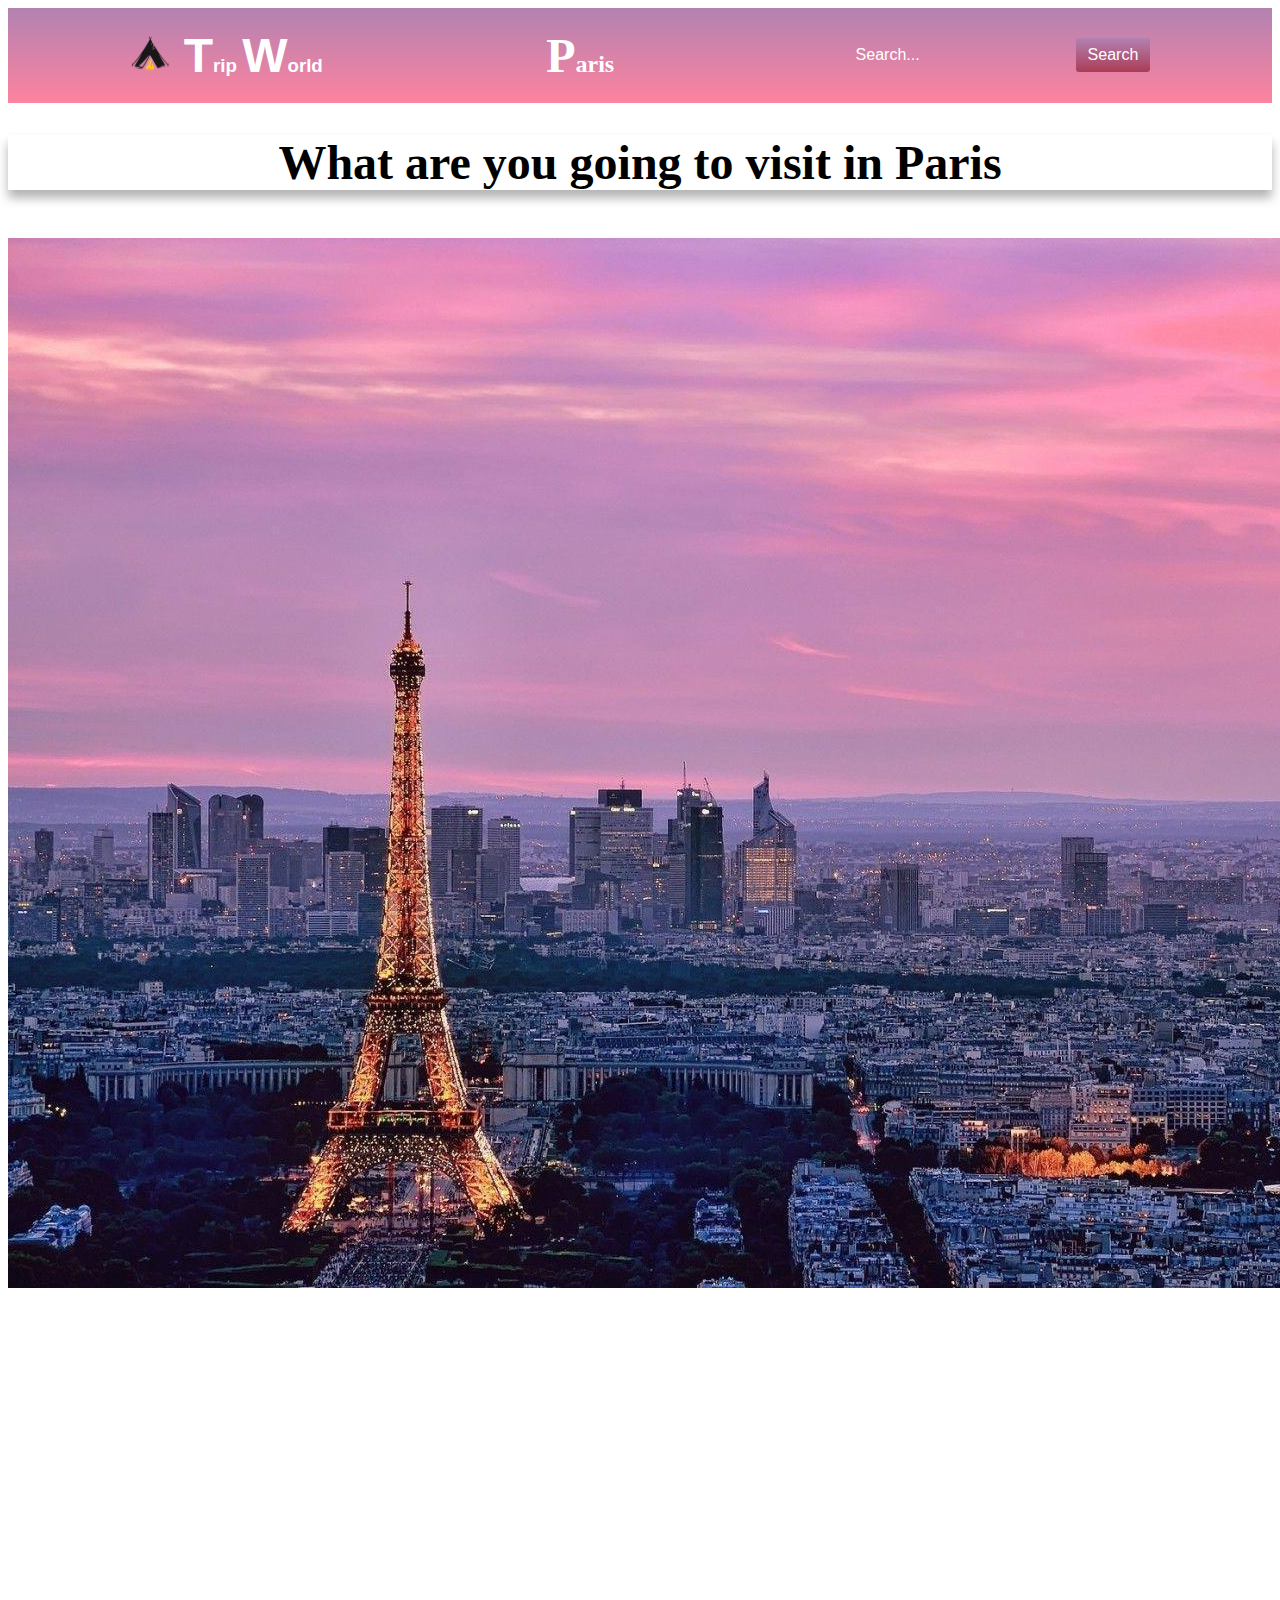
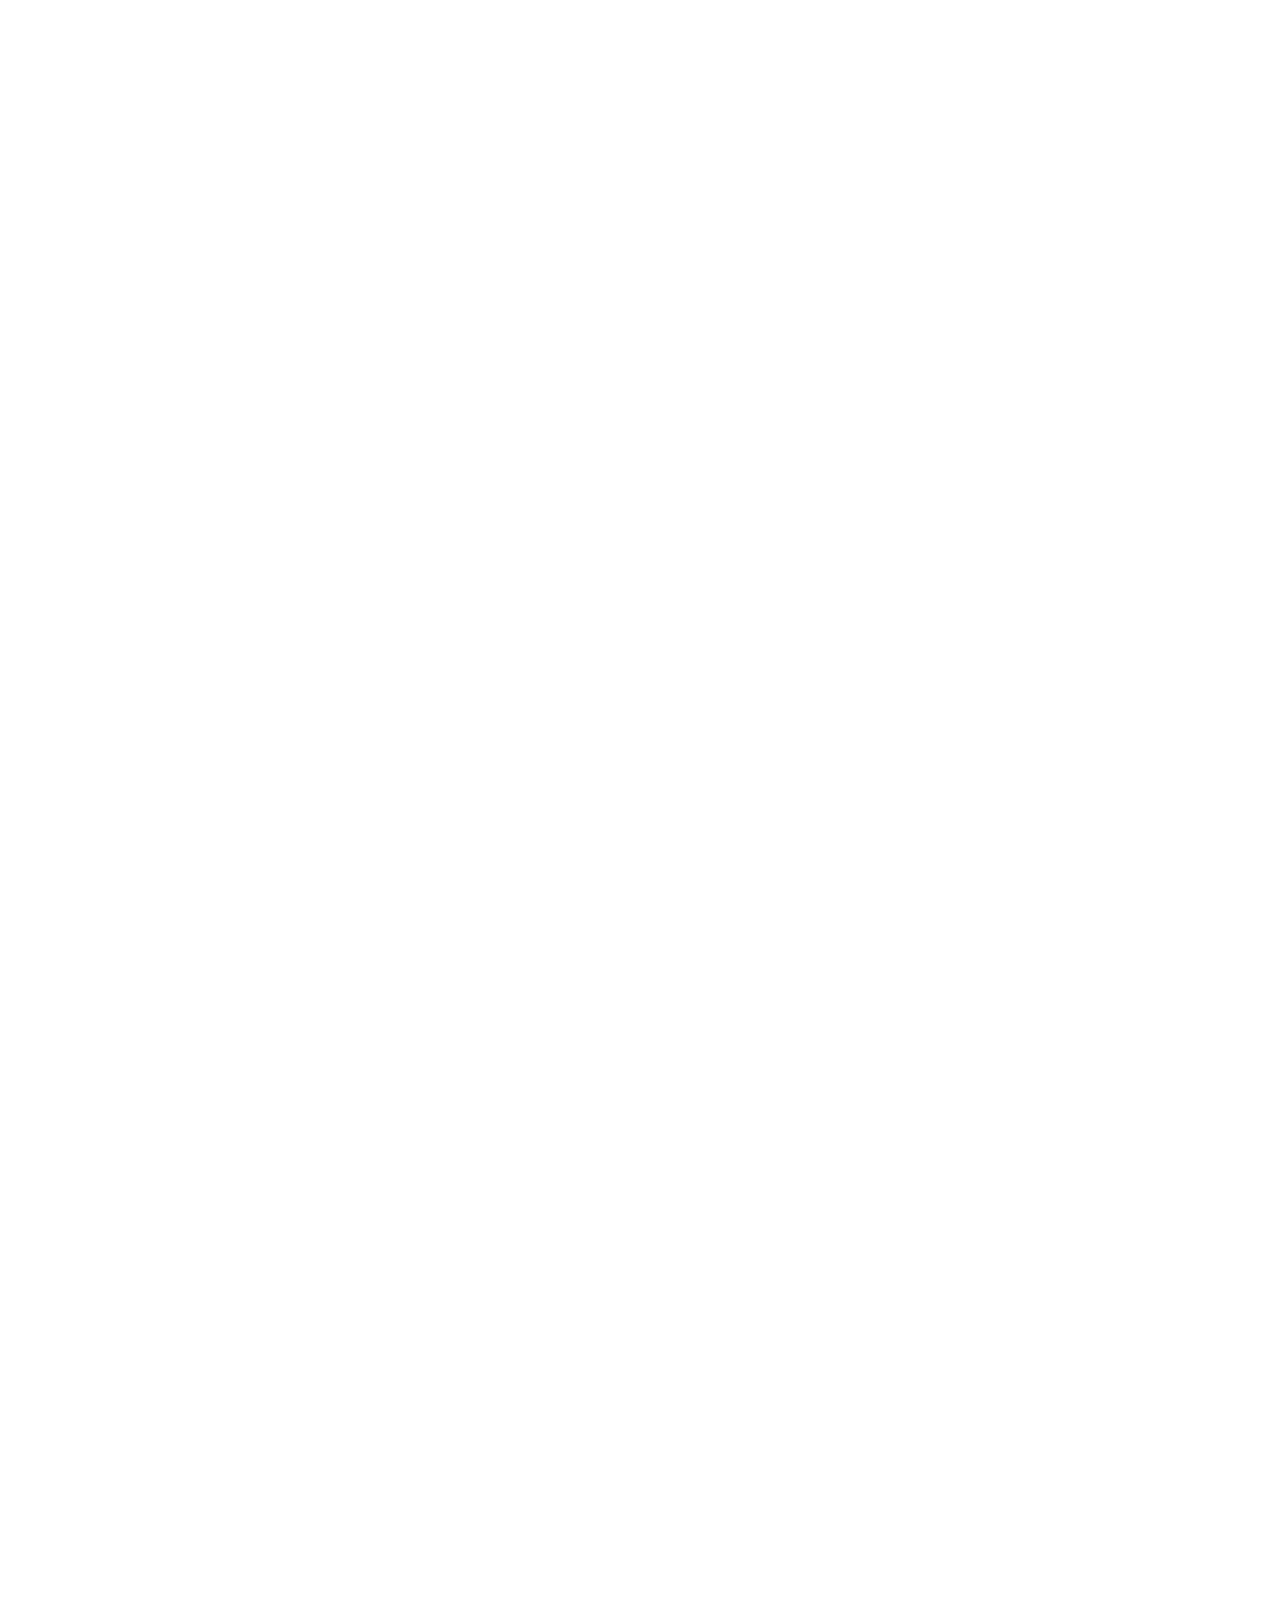
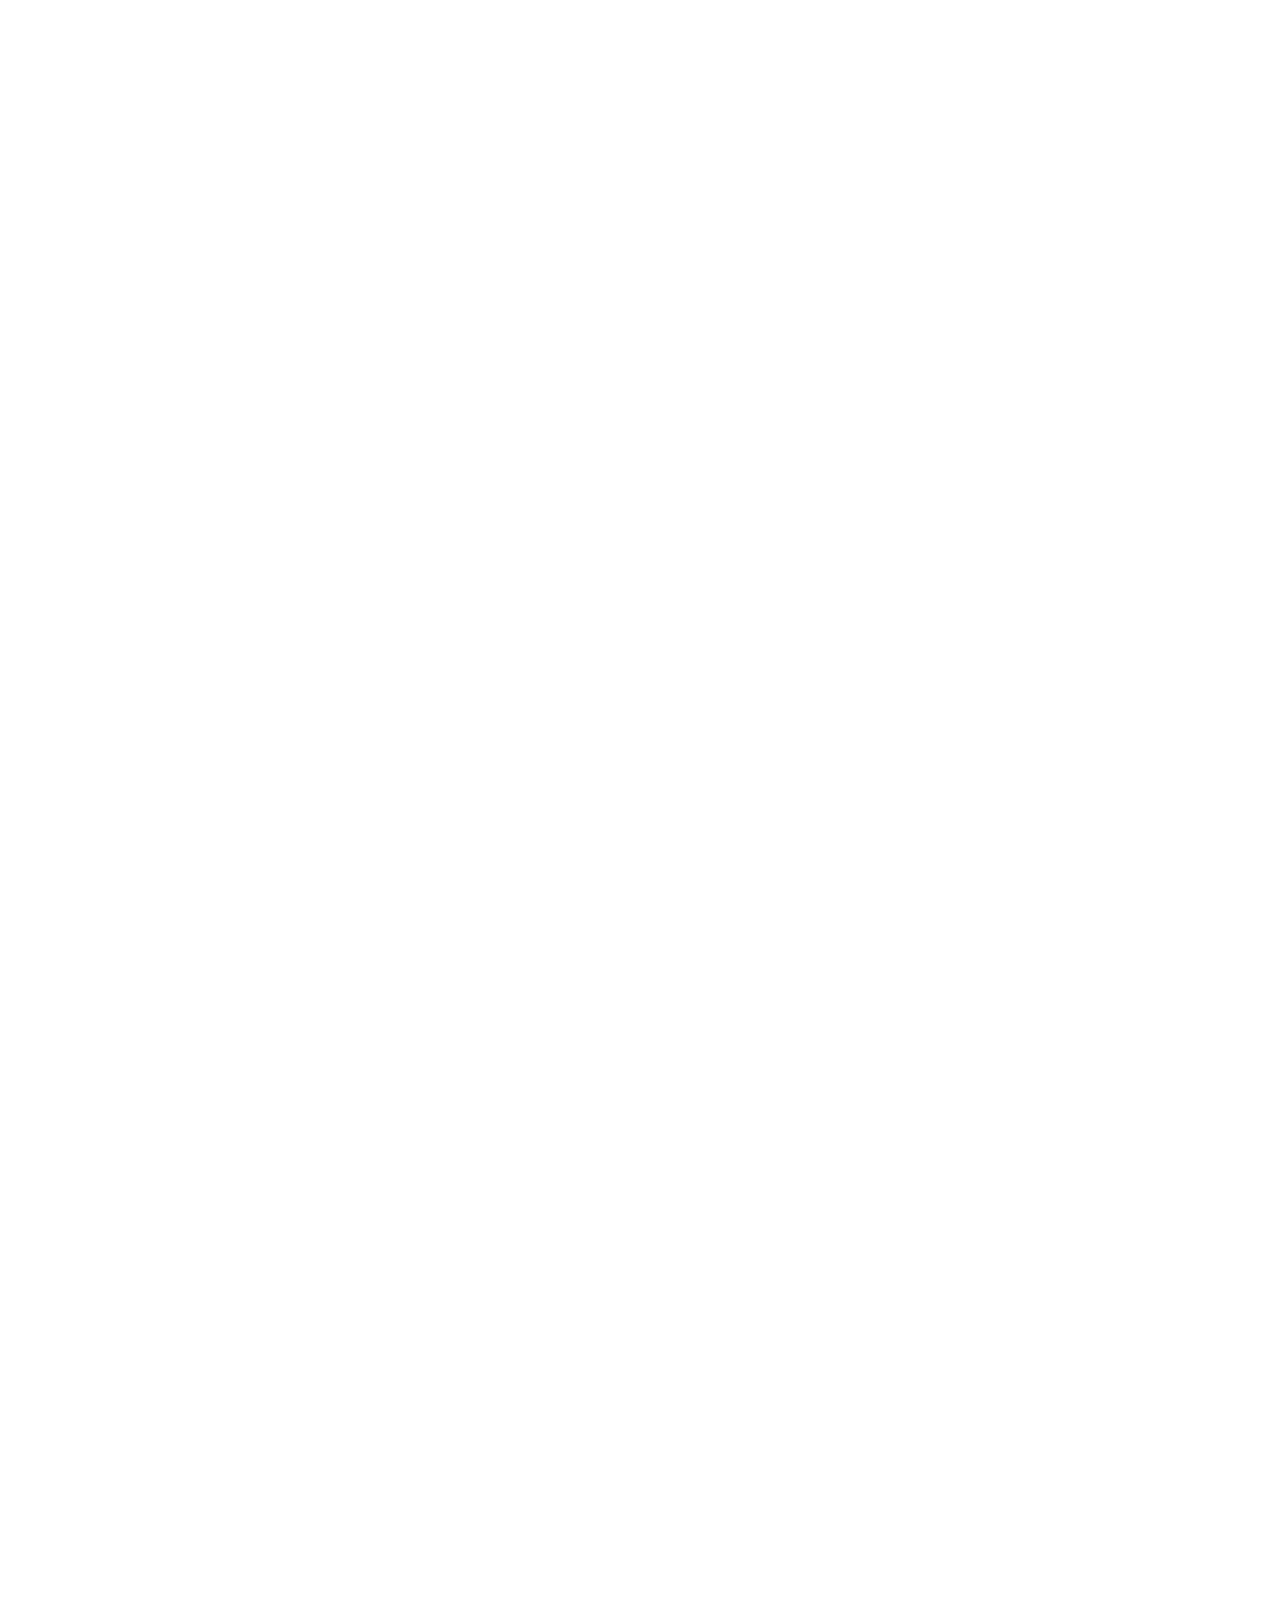
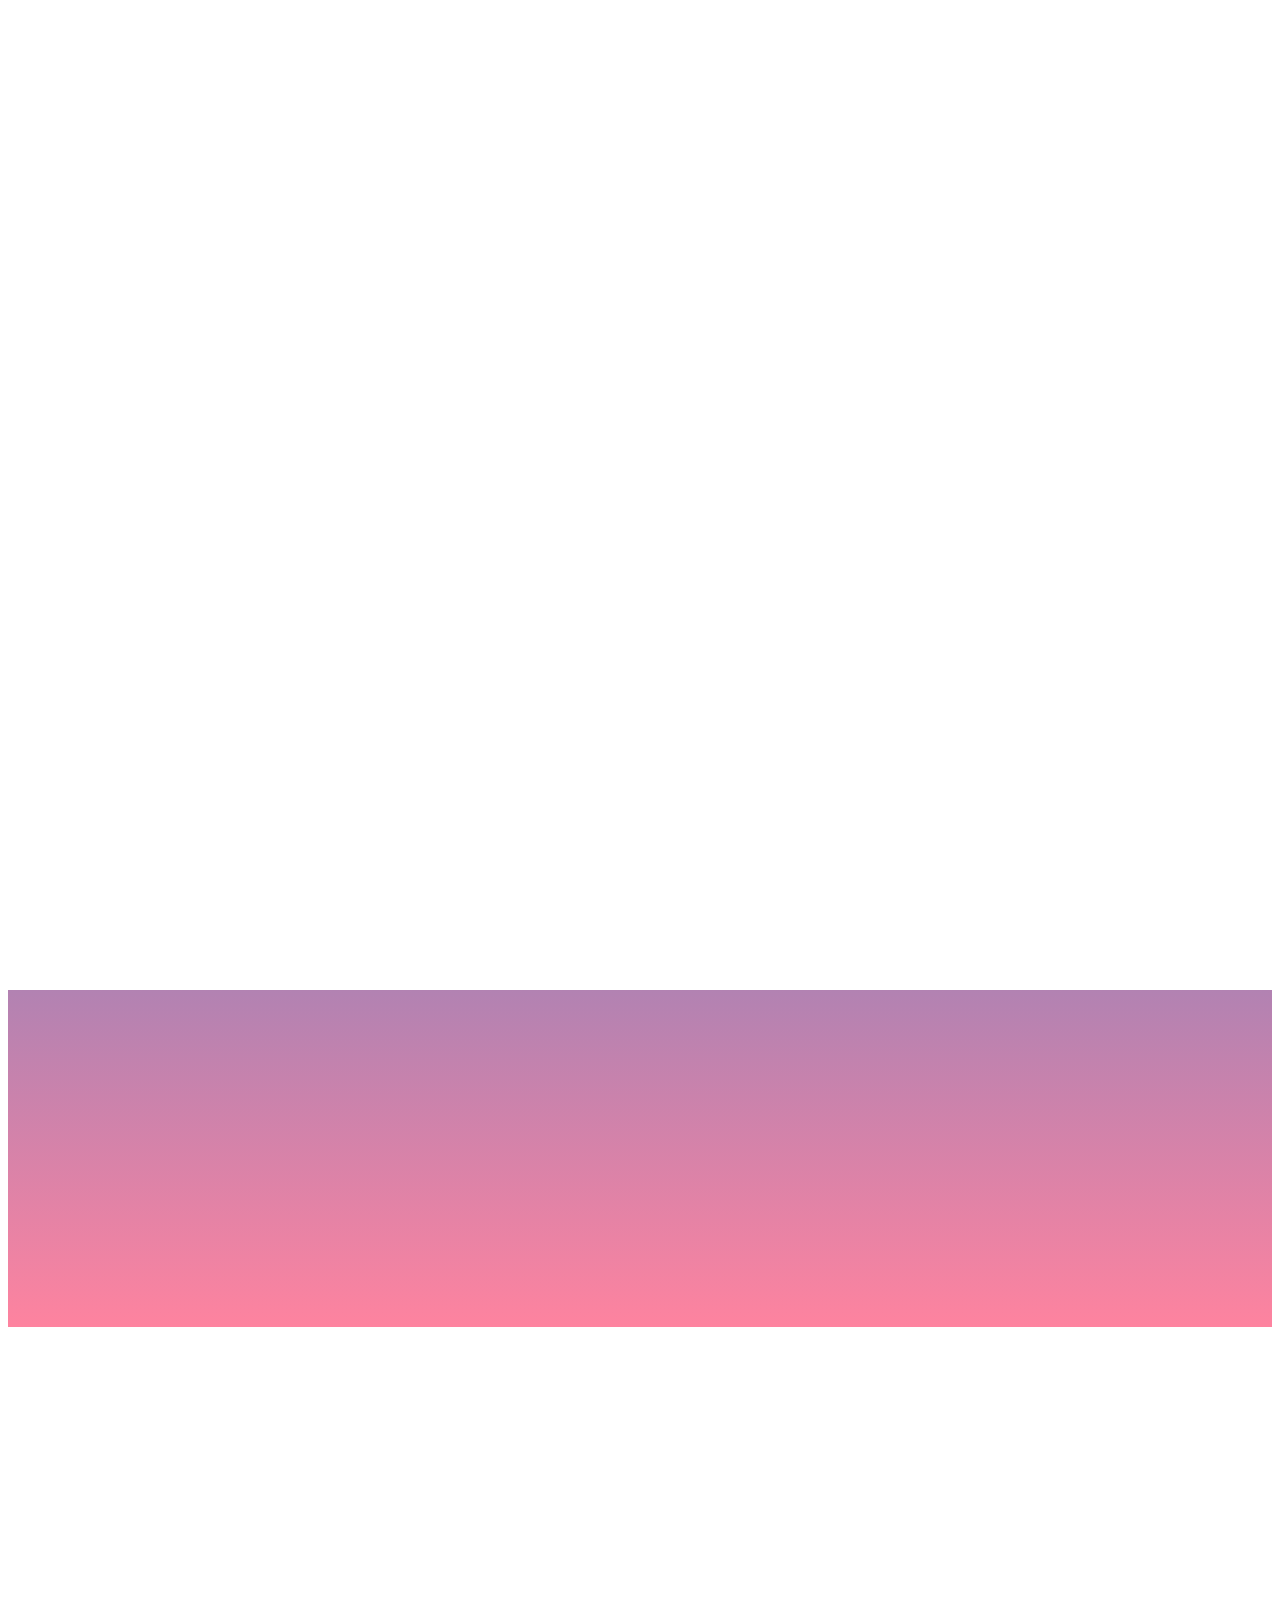
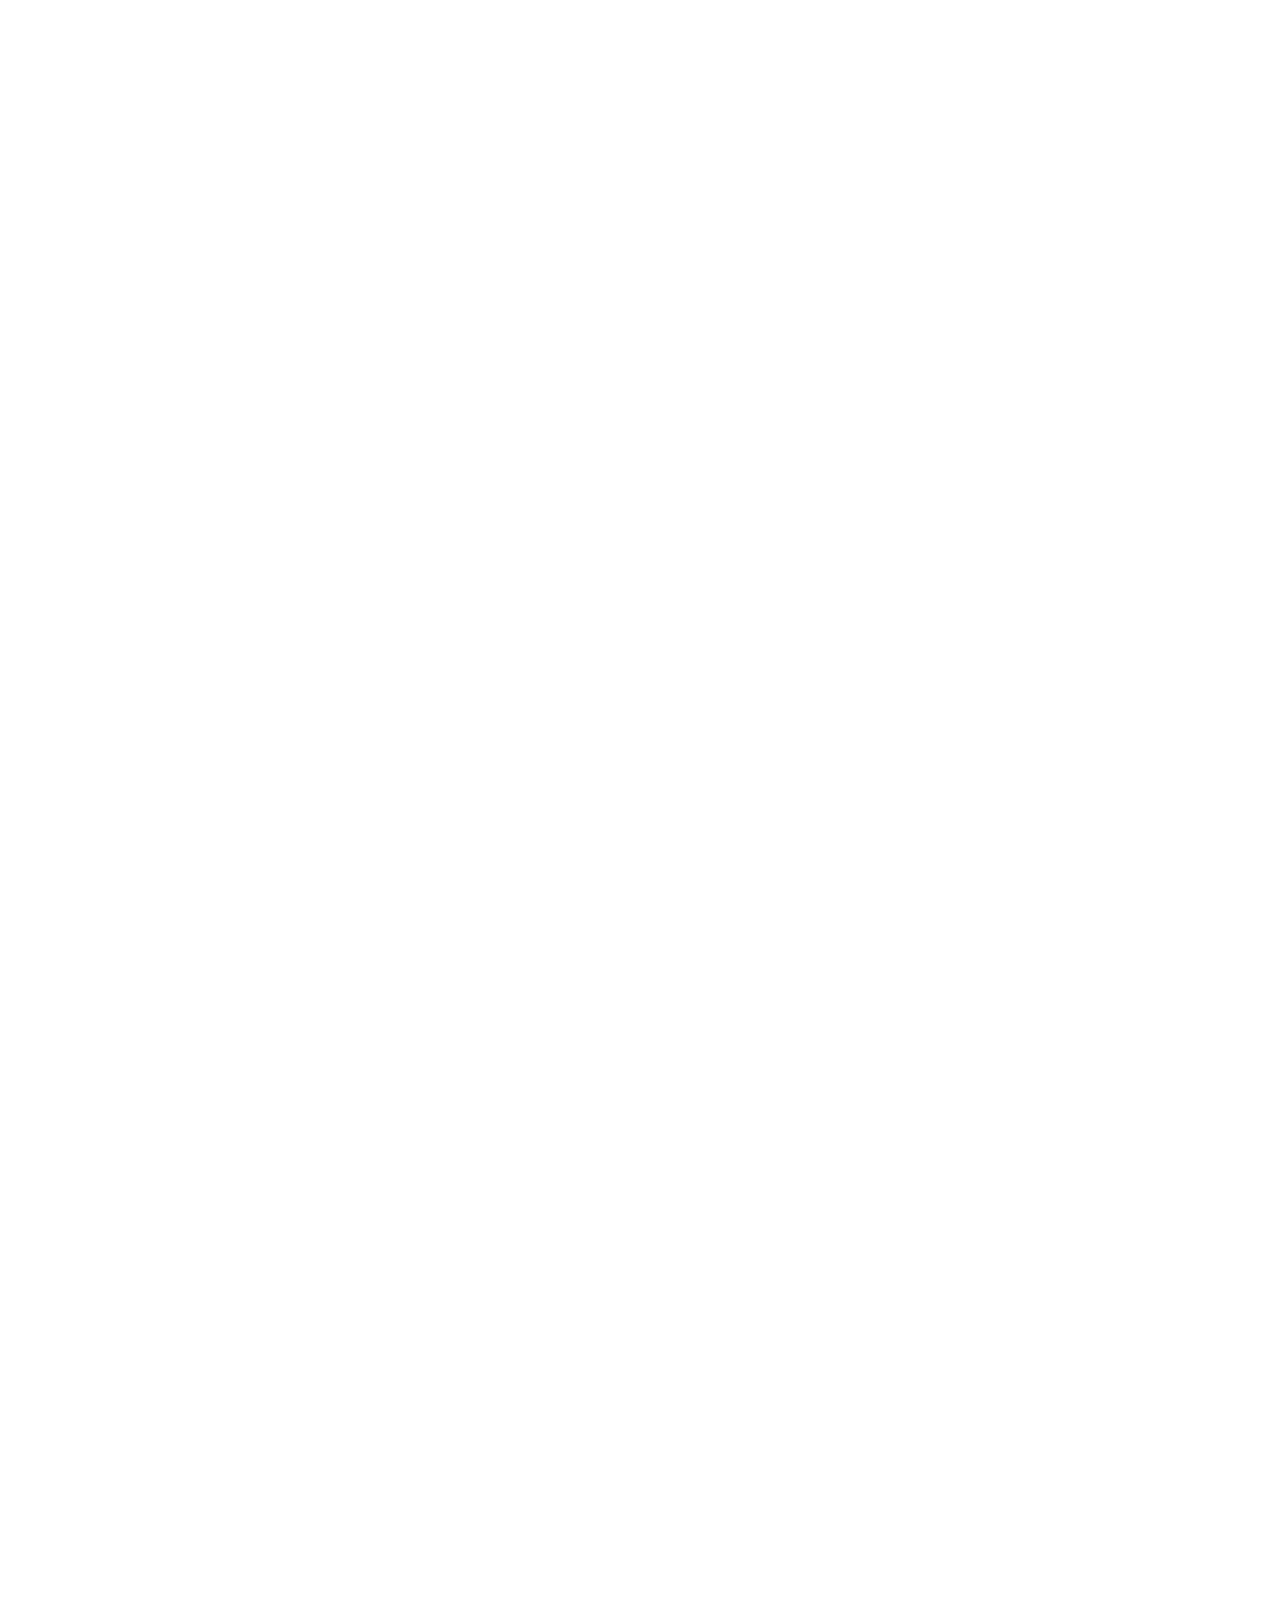
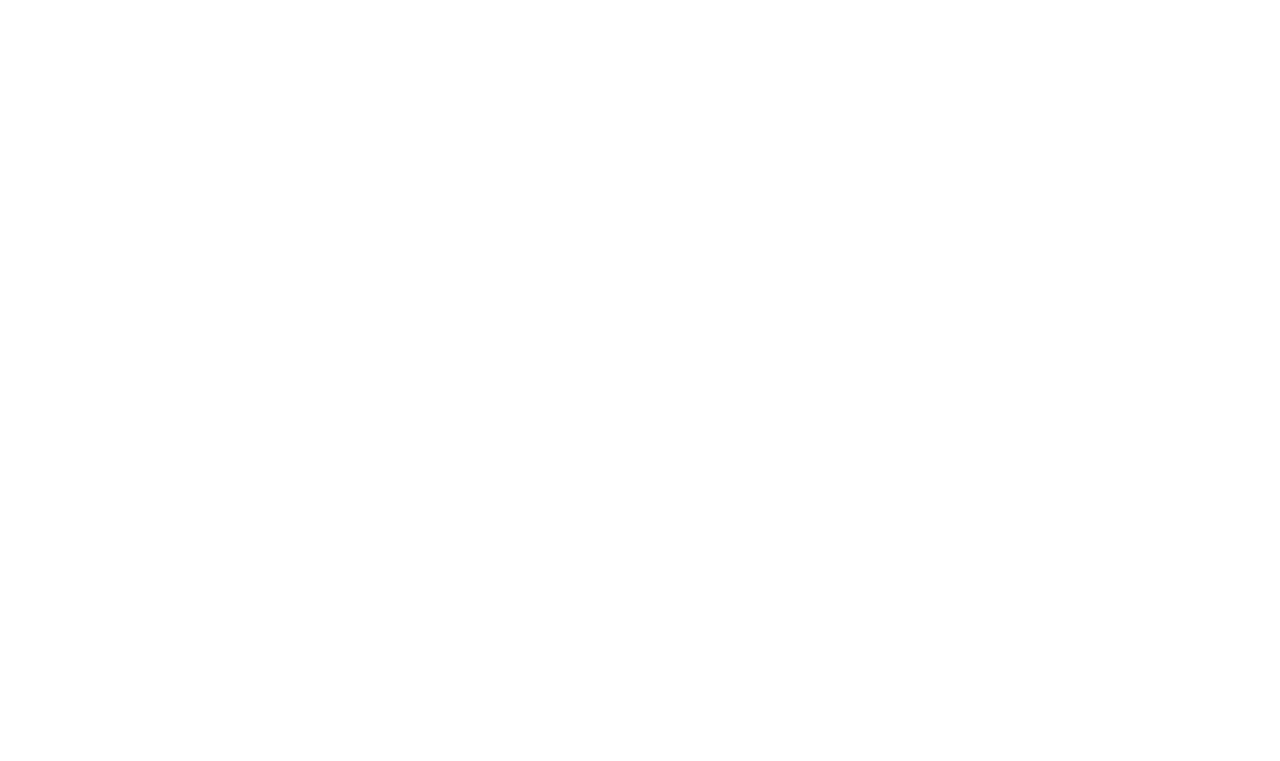
<file: paris.html>
<!DOCTYPE html>
<html lang="en">

<head>
    <meta charset="UTF-8">
    <meta http-equiv="X-UA-Compatible" content="IE=edge">
    <meta name="viewport" content="width=device-width, initial-scale=1.0">
    <title>Paris</title>
    <link rel="stylesheet" href="paris.css">
    <meta name="author" content="Valon Ibrahimi" />
    <meta name="description"content="Paris-the place to visit"/>
    <meta name="keywords" content="Trip World, Visit, Places" />
    <!-- fontawesome -->
    <link rel="stylesheet" href="https://cdnjs.cloudflare.com/ajax/libs/font-awesome/5.15.4/css/all.min.css"
        integrity="sha512-1ycn6IcaQQ40/MKBW2W4Rhis/DbILU74C1vSrLJxCq57o941Ym01SwNsOMqvEBFlcgUa6xLiPY/NS5R+E6ztJQ=="
        crossorigin="anonymous" referrerpolicy="no-referrer" />
    <!-- bootstrap -->
    <link href="https://cdn.jsdelivr.net/npm/bootstrap@5.3.0/dist/css/bootstrap.min.css" rel="stylesheet"
        integrity="sha384-9ndCyUaIbzAi2FUVXJi0CjmCapSmO7SnpJef0486qhLnuZ2cdeRhO02iuK6FUUVM" crossorigin="anonymous">

    <link href="https://cdn.jsdelivr.net/npm/bootstrap@5.0.2/dist/css/bootstrap.min.css" rel="stylesheet"
        integrity="sha384-EVSTQN3/azprG1Anm3QDgpJLIm9Nao0Yz1ztcQTwFspd3yD65VohhpuuCOmLASjC" crossorigin="anonymous" />
    <script src="https://cdn.jsdelivr.net/npm/bootstrap@5.0.2/dist/js/bootstrap.bundle.min.js"
        integrity="sha384-MrcW6ZMFYlzcLA8Nl+NtUVF0sA7MsXsP1UyJoMp4YLEuNSfAP+JcXn/tWtIaxVXM"
        crossorigin="anonymous"></script>
    <link rel="stylesheet" href="https://cdn.jsdelivr.net/npm/swiper@9/swiper-bundle.min.css" />
    <link href="https://cdn.jsdelivr.net/npm/bootstrap@5.3.0/dist/css/bootstrap.min.css" rel="stylesheet"
        integrity="sha384-9ndCyUaIbzAi2FUVXJi0CjmCapSmO7SnpJef0486qhLnuZ2cdeRhO02iuK6FUUVM" crossorigin="anonymous">
        <link href="https://unpkg.com/aos@2.3.1/dist/aos.css" rel="stylesheet">

</head>

<body>

    <div class="navParis">
        <div class="logoParis">
            <img  src="./images/logo.svg" alt="">
            <h3><span>T</span>rip <span>W</span>orld</h3>
        </div>

        <div class="tMenu">
            <h2><span>P</span>aris</h2>
        </div>
        <div class="input">
            <form class="search-formParis">
                <input type="text" class="search-inputParis" placeholder="Search...">
                <button type="submit" class="search-buttonParis">Search</button>
            </form>

        </div>

    </div>

    <div class="homeTextParis">
        <h2>What are you going to visit in Paris</h2>
    </div>
  


      <div class="p1 container-fluid">
      <div class="row">
        
        <img data-aos="flip-left" src="./images/paris-1-2.jpg" class="imgParis col-12 col-sm-12 col-md-6 col-lg-6"  alt="">
        <div class="textParis col-12 col-sm-12 col-md-6 col-lg-6"  alt="">
            <div data-aos="fade-up-left">
            <h1><span>E</span>iffel <span>T</span>ower</h1>
            <p>The Eiffel Tower (/ˈaɪfəl/ EYE-fəl; French: tour Eiffel [tuʁ ɛfɛl] (listen)) is a wrought-iron
                lattice
                tower on the Champ de Mars in Paris, France.
                It is named after the engineer Gustave Eiffel, whose company designed and built the tower.
                Locally nicknamed "La dame de fer" (French for "Iron Lady"), it was constructed from 1887 to 1889 as
                the centerpiece of the 1889 World's Fair. Although initially criticised by some of France's
                artists and intellectuals for its design,
                it has since become a global cultural icon of France and one of the most recognisable structures in
                the world.
                The tower is 330 metres (1,083 ft) tall,[6] about the same height as an 81-storey building, and the
                tallest structure in Paris.
                Its base is square, measuring 125 metres (410 ft) on each side.</p>
            </div>
</div>
      </div>
      </div>

      <div class="p2 container-fluid">
        <div class="row">
            <div class="textParis col-12 col-sm-12 col-md-6 col-lg-6"  alt="">
                <div data-aos="fade-up-right">
                
                <h1><span>M</span>oulin <span>R</span>ounge</h1>
                <p>Moulin Rouge! (/ˌmuːlæ̃ ˈruːʒ/, French: [mulɛ̃ ʁuʒ][6]) is a 2001 
                    jukebox musical romantic drama film directed, produced, and co-written by Baz Luhrmann.
                     It follows a young English poet, Christian, who falls in love with the star of the Moulin Rouge,
                      cabaret actress and courtesan Satine. The film uses the musical setting of the Montmartre Quarter 
                      of Paris and is the final part of Luhrmann's "Red Curtain Trilogy," following Strictly Ballroom (1992) 
                      and Romeo + Juliet (1996). A co-production of Australia and the United States, it features an ensemble
                       cast starring Nicole Kidman and Ewan McGregor, with John Leguizamo, Jim Broadbent,
                     Richard Roxburgh, Jacek Koman and Caroline O'Connor featured in supporting roles.</p>
                    </div>
    </div>
    
    <img data-aos="flip-left" src="./images/paris-2.jpg" class="imgParis col-12 col-sm-12 col-md-6 col-lg-6"  alt="">
        </div>
      </div>
      <div class="p1 container-fluid">
        <div class="row">
           
          <img data-aos="flip-left" src="./images/paris-3.jpg" class="imgParis col-12 col-sm-12 col-md-6 col-lg-6"  alt="">
          <div class="textParis col-12 col-sm-12 col-md-6 col-lg-6"  alt="">
            <div data-aos="fade-up-left">
              <h1><span>L</span>ouvre<span>M</span>useum</h1>
              <p>The Louvre (English: /ˈluːv(rə)/ LOOV(-rə)),[4] or the Louvre Museum (French: Musée du Louvre [myze dy luvʁ] 
                (listen)) is a national art museum in Paris, France. A central landmark of the city, it is located on the Righ
                t Bank of the Seine in the city's 1st arrondissement (district or ward) and home to some of the most canonical
                 works of Western art, including the Mona Lisa and the Venus de Milo. The museum is housed in the Louvre Palace,
                  originally built in the late 12th to 13th century under Philip II. Remnants of the Medieval Louvre fortress are 
                  visible in the basement of the museum. Due to urban expansion, the fortress eventually 
                lost its defensive function, and in 1546 Francis I converted it into the primary residence of the French Kings.[5]</p>
            </div>
            </div>
        </div>
        </div>
      
        <div class="p2 container-fluid">
            <div class="row">
                <div class="textParis col-12 col-sm-12 col-md-6 col-lg-6"  alt="">
                    <div data-aos="fade-up-right">
                    <h1><span>S</span>eine <span>R</span>iver</h1>
                    <p>The Seine (/seɪn, sɛn/ SAYN, SEN,[1] French: [sɛn] (listen)) is a 777-kilometre-long (483 mi) river in 
                        northern France.[2] Its drainage basin is in the Paris Basin (a geological relative lowland) covering most of northern France. 
                        It rises at Source-Seine, 30 kilometres (19 mi) northwest of Dijon in northeastern France in the Langres plateau,
                         flowing through Paris and into the English Channel at Le Havre (and Honfleur on the left bank).[3] It is navigable
                          by ocean-going vessels as far as Rouen, 120 kilometres (75 mi) from the sea. Over 60 percent of its length, as far 
                          as Burgundy, is negotiable by large barges and most tour boats, and nearly its whole length is available for 
                          recreational boating; excursion boats offer sightseeing tours of the river banks in the capital city, Paris.[4]
                        View over the Seine in Paris, Pont des Invalides in the foreground, Eiffel tower in the background
                        There are 37 bridges in Paris across the Seine .</p>
                    </div>
        </div>
       
        <img data-aos="flip-left" src="./images/paris-4.jpg" class="imgParis col-12 col-sm-12 col-md-6 col-lg-6"  alt="">
     
            </div>
          </div>
          <div class="p3 container-fluid">
            <div class="row">
                <div class="buttParis col-12 col-sm-12 col-md-6 col-lg-6"  alt="">
                  <div data-aos="flip-right"> 
                    <h3>Thank you for Visting Paris</h3>
                    <a href="index.html"> <button type="submit" class="search-button">Go to the Main Page</button></a></div> 
                </div>
                <div class="mapParis col-12 col-sm-12 col-md-6 col-lg-6"  alt="">
                    <iframe data-aos="flip-left" src="https://www.google.com/maps/embed?pb=!1m18!1m12!1m3!1d83985.28035527108!2d2.257067608086603!3d48.86698129857736!2m3!1f0!2f0!3f0!3m2!1i1024!2i768!4f13.1!3m3!1m2!1s0x47e66e1f06e2b70f%3A0x40b82c3688c9460!2sParis%2C%20France!5e0!3m2!1sen!2s!4v1686303503422!5m2!1sen!2s" 
                     allowfullscreen="" loading="lazy" referrerpolicy="no-referrer-when-downgrade"></iframe>   
                </div>
            </div>
          </div>






























    <script src="script.js"></script>
    <script src="https://cdn.jsdelivr.net/npm/swiper@9/swiper-bundle.min.js"></script>
    <script>
        var swiper = new Swiper(".mySwiper", {
            effect: "flip",
            grabCursor: true,
            pagination: {
                el: ".swiper-pagination",
            },
            navigation: {
                nextEl: ".swiper-button-next",
                prevEl: ".swiper-button-prev",
            },
        });
    </script>
    <script src="https://cdn.jsdelivr.net/npm/bootstrap@5.3.0/dist/js/bootstrap.bundle.min.js"
        integrity="sha384-geWF76RCwLtnZ8qwWowPQNguL3RmwHVBC9FhGdlKrxdiJJigb/j/68SIy3Te4Bkz"
        crossorigin="anonymous"></script>
    <script src="https://cdn.jsdelivr.net/npm/@popperjs/core@2.11.8/dist/umd/popper.min.js"
        integrity="sha384-I7E8VVD/ismYTF4hNIPjVp/Zjvgyol6VFvRkX/vR+Vc4jQkC+hVqc2pM8ODewa9r"
        crossorigin="anonymous"></script>
    <script src="https://cdn.jsdelivr.net/npm/bootstrap@5.3.0/dist/js/bootstrap.min.js"
        integrity="sha384-fbbOQedDUMZZ5KreZpsbe1LCZPVmfTnH7ois6mU1QK+m14rQ1l2bGBq41eYeM/fS"
        crossorigin="anonymous"></script>

        <script src="https://unpkg.com/aos@2.3.1/dist/aos.js"></script>
        <script>
            AOS.init();
          </script>
</body>

</html>
</file>
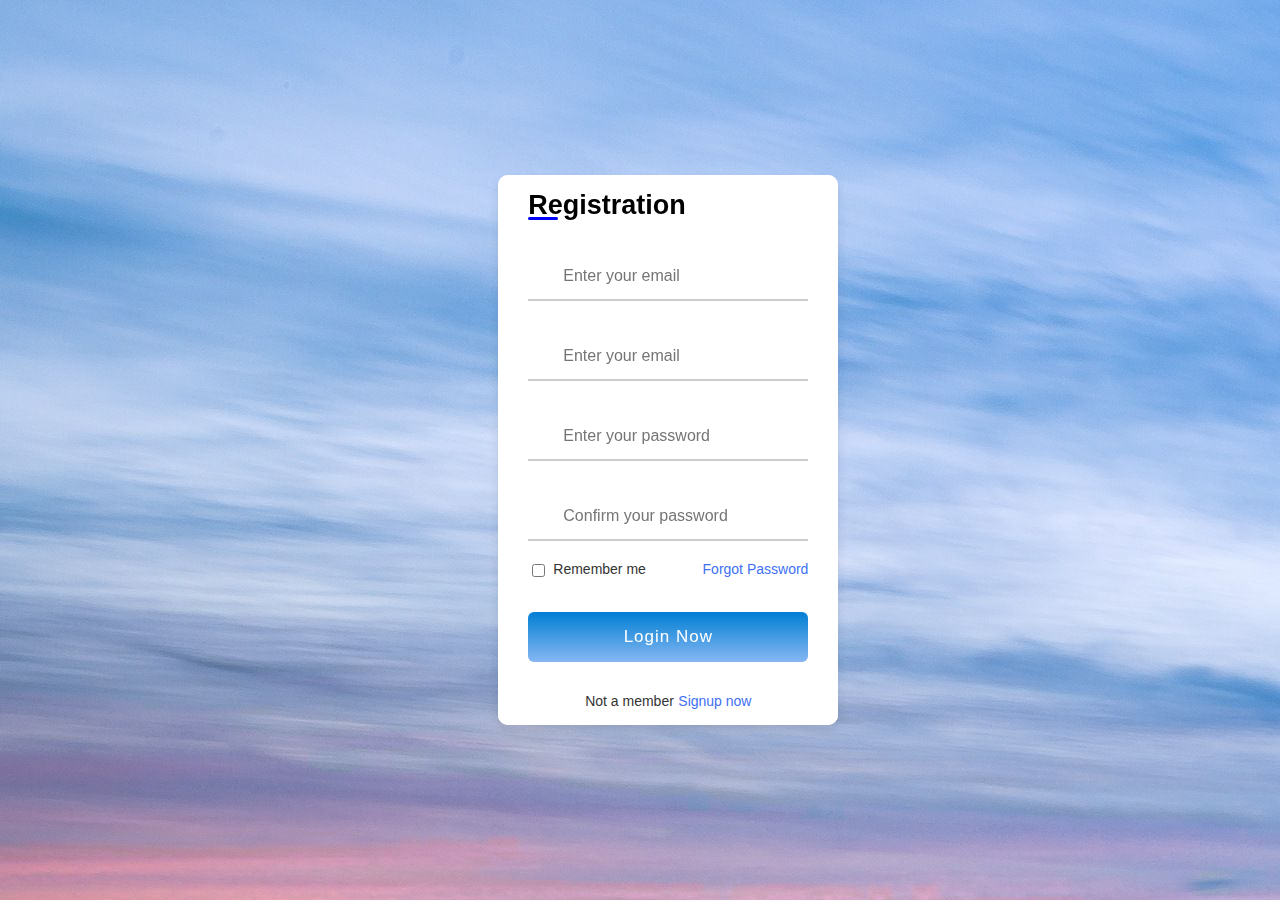
<file: signup.html>
<!DOCTYPE html>
<html lang="en">

<head>
    <meta charset="UTF-8">
    <meta http-equiv="X-UA-Compatible" content="IE=edge">
    <meta name="viewport" content="width=device-width, initial-scale=1.0">
    <title>Signup</title>
    <link rel="stylesheet" href="signup.css">
    <meta name="author" content="Valon Ibrahimi" />
        <meta name="description"content="Signup form"/>
        <meta name="keywords" content="Signup, Login" />

    <link href="https://unpkg.com/aos@2.3.1/dist/aos.css" rel="stylesheet">
    <link rel="stylesheet" href="https://unicons.iconscout.com/release/v4.0.8/css/line.css">

</head>

<body>
    <div data-aos="fade-down" data-aos-easing="linear" data-aos-duration="1000">
    <div class="container">
        <div class="forms">
            

            <div class="form login">
                <span class="title">Registration</span>

                <form action="#" method="post">
                    <div class="input-field">
                        <input type="text" placeholder="Enter your email " required>
                        <i class="uil uil-user icon"></i>
                    </div>
                    <div class="input-field">
                        <input type="text" placeholder="Enter your email " required>
                        <i class="uil uil-envelope icon"></i>
                    </div>
                    <div class="input-field">
                        <input type="password" class="password" placeholder="Enter your password " required>
                        <i class="uil uil-lock icon"></i>
                    </div>
                    <div class="input-field">
                        <input type="password" class="password" placeholder="Confirm your password " required>
                        <i class="uil uil-lock icon"></i>
                        <i class="uil uil-eye-slash showHidePw"></i>
                    </div>

                    <div class="checkbox-text">
                        <div class="checkbox-content">
                            <input type="checkbox" id="logCheck">
                            <label for="logCheck" class="text">Remember me</label>
                        </div>
                        <a href="#" class="text">Forgot Password</a>
                    </div>
                    <div class="input-field button">
                        <a href="index.html"><input type="button" value="Login Now"></a> 
                    </div>
                </form>

                <div class="login-signup">
                    <span class="text">Not a member</span>
                    <a href="index.html" class="text login-link">Signup now</a>
                </div>
            </div>

            </div>
            
        </div>
    </div>
  
<script src="loginScript.js"></script>
<script src="https://unpkg.com/aos@2.3.1/dist/aos.js"></script>
<script>
    AOS.init();
  </script>
</body>

</html>
</file>
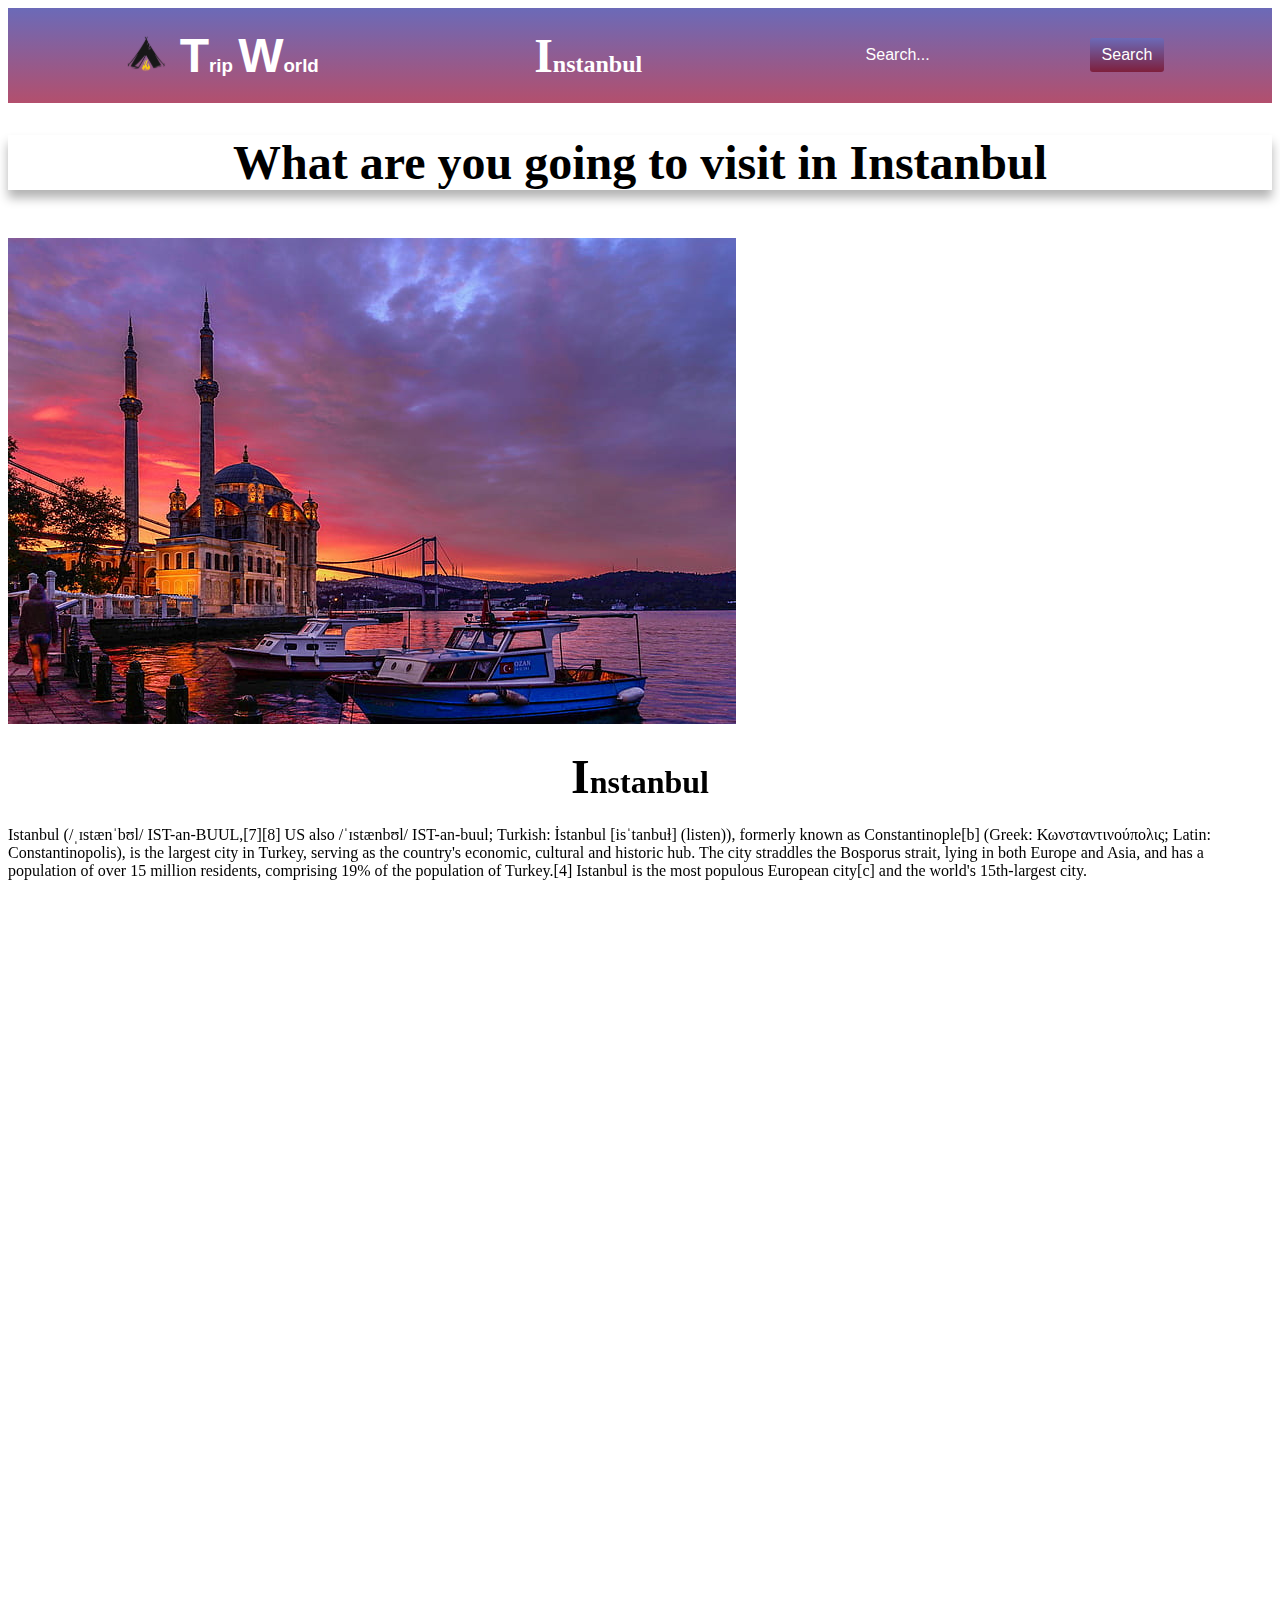
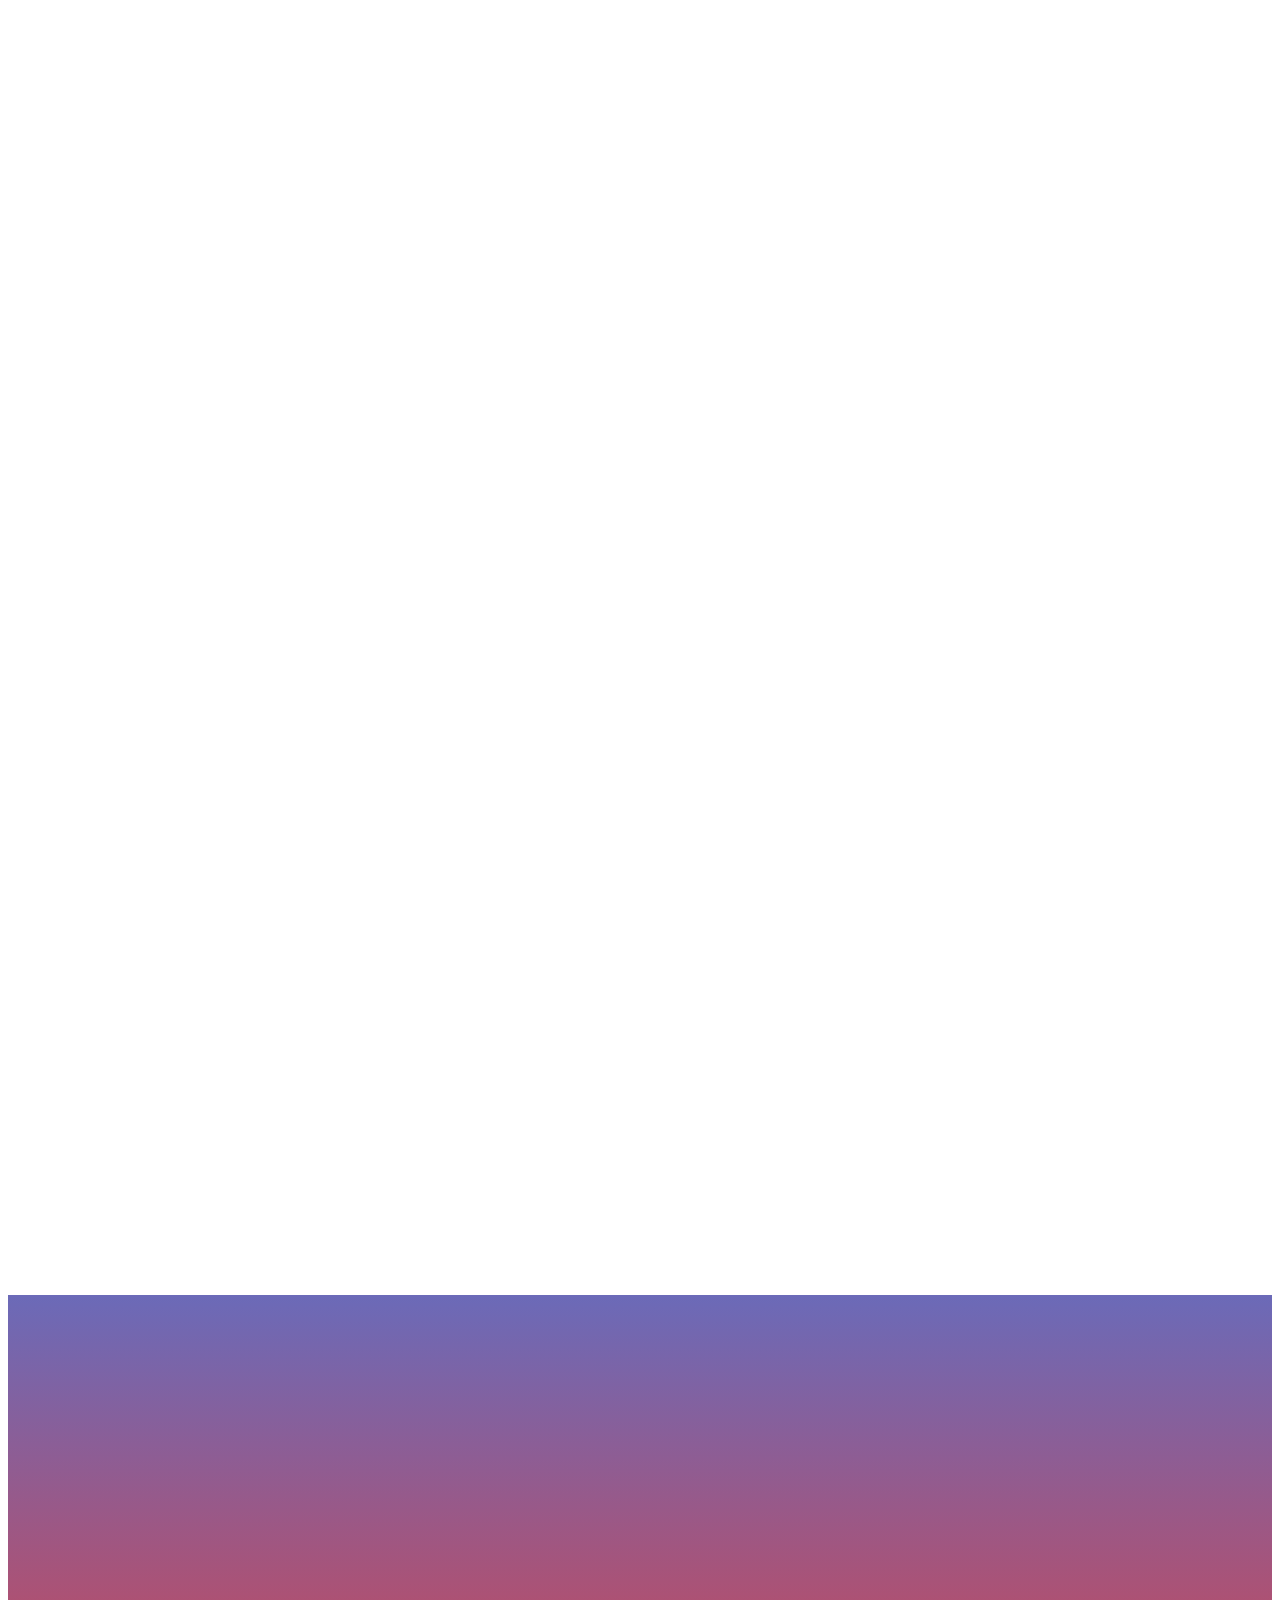
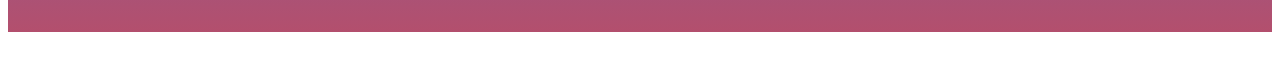
<file: stamboll.html>
<!DOCTYPE html>
<html lang="en">
<head>
    <meta charset="UTF-8">
    <meta http-equiv="X-UA-Compatible" content="IE=edge">
    <meta name="viewport" content="width=device-width, initial-scale=1.0">
    <title>Instanbul</title>
    <link rel="stylesheet" href="stamboll.css">
    <meta name="author" content="Valon Ibrahimi" />
    <meta name="description"content="Instanbul place to visit"/>
    <meta name="keywords" content="Trip World, Visit, Places" />
    <!-- fontawesome -->
    <link rel="stylesheet" href="https://cdnjs.cloudflare.com/ajax/libs/font-awesome/5.15.4/css/all.min.css"
        integrity="sha512-1ycn6IcaQQ40/MKBW2W4Rhis/DbILU74C1vSrLJxCq57o941Ym01SwNsOMqvEBFlcgUa6xLiPY/NS5R+E6ztJQ=="
        crossorigin="anonymous" referrerpolicy="no-referrer" />
    <!-- bootstrap -->
    <link href="https://cdn.jsdelivr.net/npm/bootstrap@5.3.0/dist/css/bootstrap.min.css" rel="stylesheet"
        integrity="sha384-9ndCyUaIbzAi2FUVXJi0CjmCapSmO7SnpJef0486qhLnuZ2cdeRhO02iuK6FUUVM" crossorigin="anonymous">

    <link href="https://cdn.jsdelivr.net/npm/bootstrap@5.0.2/dist/css/bootstrap.min.css" rel="stylesheet"
        integrity="sha384-EVSTQN3/azprG1Anm3QDgpJLIm9Nao0Yz1ztcQTwFspd3yD65VohhpuuCOmLASjC" crossorigin="anonymous" />
    <script src="https://cdn.jsdelivr.net/npm/bootstrap@5.0.2/dist/js/bootstrap.bundle.min.js"
        integrity="sha384-MrcW6ZMFYlzcLA8Nl+NtUVF0sA7MsXsP1UyJoMp4YLEuNSfAP+JcXn/tWtIaxVXM"
        crossorigin="anonymous"></script>
    <link rel="stylesheet" href="https://cdn.jsdelivr.net/npm/swiper@9/swiper-bundle.min.css" />
    <link href="https://cdn.jsdelivr.net/npm/bootstrap@5.3.0/dist/css/bootstrap.min.css" rel="stylesheet"
        integrity="sha384-9ndCyUaIbzAi2FUVXJi0CjmCapSmO7SnpJef0486qhLnuZ2cdeRhO02iuK6FUUVM" crossorigin="anonymous"/>
        <link href="https://unpkg.com/aos@2.3.1/dist/aos.css" rel="stylesheet">
    </head>
<body>
    


    <div class="nav">
        <div class="logo">
            <img src="./images/logo.svg" alt="">
            <h3><span>T</span>rip <span>W</span>orld</h3>
        </div>

        <div class="tMenu">
            <h2><span>I</span>nstanbul</h2>
        </div>
        <div class="input">
            <form class="search-formAms">
                <input type="text" class="search-input" placeholder="Search...">
                <button type="submit" class="search-button">Search</button>
            </form>

        </div>

    </div>

    <div class="homeText">
        <h2>What are you going to visit in Instanbul

        </h2>
    </div>
  
    <div class="p1 container-fluid">
        <div class="row">
          <img  data-aos="flip-left" src="./images/Stamboll.jpg" class="img col-12 col-sm-12 col-md-6 col-lg-6"  alt="">
          <div class="text col-12 col-sm-12 col-md-6 col-lg-6"  alt="">
            <div data-aos="fade-up-left">
              <h1><span>I</span>nstanbul </h1>
              <p>Istanbul (/ˌɪstænˈbʊl/ IST-an-BUUL,[7][8] US also /ˈɪstænbʊl/ IST-an-buul; 
                Turkish: İstanbul [isˈtanbuɫ] (listen)), formerly known as Constantinople[b]
                 (Greek: Κωνσταντινούπολις; Latin: Constantinopolis), is the largest city in
                  Turkey, serving as the country's economic, cultural and historic hub. 
                  The city straddles the Bosporus strait, lying in both Europe and Asia, and has a population of over 15 million residents, 
                comprising 19% of the population of Turkey.[4] Istanbul is the most populous
                 European city[c] and the world's 15th-largest city.  </p>
  </div>
          </div>
        </div>
        </div>
        <div class="p2 container-fluid">
            <div class="row">
                <div class="text col-12 col-sm-12 col-md-6 col-lg-6"  alt="">
                    <div data-aos="fade-up-right">
                    <h1><span>S</span>üleymaniye <span>M</span>osque</h1>
                    <p>The Süleymaniye Mosque (Turkish: Süleymaniye Camii, pronounced [sylejˈmaːnije]) 
                        is an Ottoman imperial mosque located on the Third Hill of Istanbul, Turkey. T
                        he mosque was commissioned by Suleiman the Magnificent and designed by the imperial 
                        architect Mimar Sinan. An inscription specifies the foundation date as 1550 and the 
                        inauguration date as 1557. Behind the qibla wall of the mosque is an enclosure containing 
                        the separate octagonal mausoleums of Suleiman the Magnificent and his wife Hurrem Sultan 
                        (Roxelana). For 462 years, the Süleymaniye Mosque was the largest mosque in the city,
                         until it was surpassed by the Çamlıca Mosque in 2019. The Süleymaniye Mosque is one 
                         of the best-known sights of Istanbul.
                    </p>
                    </div>
        </div>
        <img  data-aos="flip-left" src="./images/stamboll-1.jpg " class="img col-12 col-sm-12 col-md-6 col-lg-6"  alt="">
            </div>
          </div>


          <div class="p1 container-fluid">
            <div class="row">
              <img  data-aos="flip-left" src="./images/stambull-3.jpg" class="img col-12 col-sm-12 col-md-6 col-lg-6"  alt="">
              <div class="text col-12 col-sm-12 col-md-6 col-lg-6"  alt="">
                <div data-aos="fade-up-left">
                  <h1><span>M</span>aiden's <span>T</span>ower </h1>
                  <p>The Maiden's Tower (Turkish: Kız Kulesi), also known as Leander's Tower (Tower of Leandros) 
                    since the Byzantine period, is a tower on a small islet at the southern entrance of the Bosphorus strait,
                     200 m (220 yd) from the coast of Üsküdar in Istanbul, Turkey.
                    The tower appeared on the reverse of the Turkish 10 lira banknote from 1966 to 1981.[2]
                    After the naval victory at Cyzicus, in 408 BC the Athenian general Alcibiades probably 
                    built a custom station for ships coming from the Black Sea on a small rock called Arcla 
                    (small castle) and Damialis (its calf) in front of Chrysopolis (today's Üsküdar).[3]
                    In 1110 Byzantine Emperor Alexius Comnenus built a wooden tower protected by a stone wall.
                    [3] From the tower an iron chain stretched across to another tower erected on the European 
                    shore in the Mangana quarter of Constantinople.e.
                  </p>
                </div>
      </div>
            </div>
            </div>
            <div class="p2 container-fluid">
                <div class="row">
                    <div class="text col-12 col-sm-12 col-md-6 col-lg-6"  alt="">
                        <div data-aos="fade-up-right">
                        <h1><span>B</span>osphorus <span>B</span>ridge</h1>
                        <p>The Bosphorus Bridge (Turkish: Boğaziçi Köprüsü), 
                            known officially as the 15 July Martyrs Bridge (Turkish: 15 Temmuz Şehitler Köprüsü)
                             and colloquially as the First Bridge (Turkish: Birinci Köprü), is the southernmost 
                             of the three suspension bridges spanning the Bosphorus strait (Turkish: Boğaziçi)
                              in Istanbul, Turkey, thus connecting Europe and Asia (alongside Fatih Sultan Mehmet
                               Bridge and Yavuz Sultan Selim Bridge). The bridge extends between Ortaköy (in Europe) and Beylerbeyi (in Asia).
                            It is a gravity-anchored suspension bridge with steel towers and inclined hangers.[1] 
                            The aerodynamic deck hangs on steel cables. It is 1,560 m (5,118 ft)[1] long with a deck width 
                            of 33.40 m (110 ft).
                            
                        </p>
    </div>
            </div>
            <img  data-aos="flip-left" src="./images/stamboll-2.jpg" class="img col-12 col-sm-12 col-md-6 col-lg-6"  alt="">
                </div>
              </div>
              <div class="p3 container-fluid">
                <div class="row">
                    <div class="butt col-12 col-sm-12 col-md-6 col-lg-6"  alt="">
                        <div  data-aos="flip-right">
                        <h3>Thank you for Visting Instanbul</h3>
                        <a href="index.html"> <button type="submit" class="search-button">Go to the Main Page</button></a></div>
                    </div>
                    <div class="map col-12 col-sm-12 col-md-6 col-lg-6"  alt="">
                        <iframe  data-aos="flip-left" src="https://www.google.com/maps/embed?pb=!1m18!1m12!1m3!1d48170.42057444431!2d28.973994002627784!3d41.01100511166633!2m3!1f0!2f0!3f0!3m2!1i1024!2i768!4f13.1!3m3!1m2!1s0x14caa7040068086b%3A0xe1ccfe98bc01b0d0!2zxLBzdGFuYnVsLCBUw7xya2l5ZQ!5e0!3m2!1sen!2s!4v1686309465918!5m2!1sen!2s"
                      allowfullscreen="" loading="lazy" referrerpolicy="no-referrer-when-downgrade"></iframe>
                    </div>
                </div>
              </div>
            
              <script src="https://unpkg.com/aos@2.3.1/dist/aos.js"></script>
              <script>
                  AOS.init();
                </script>
            </body>
            </html>
</file>
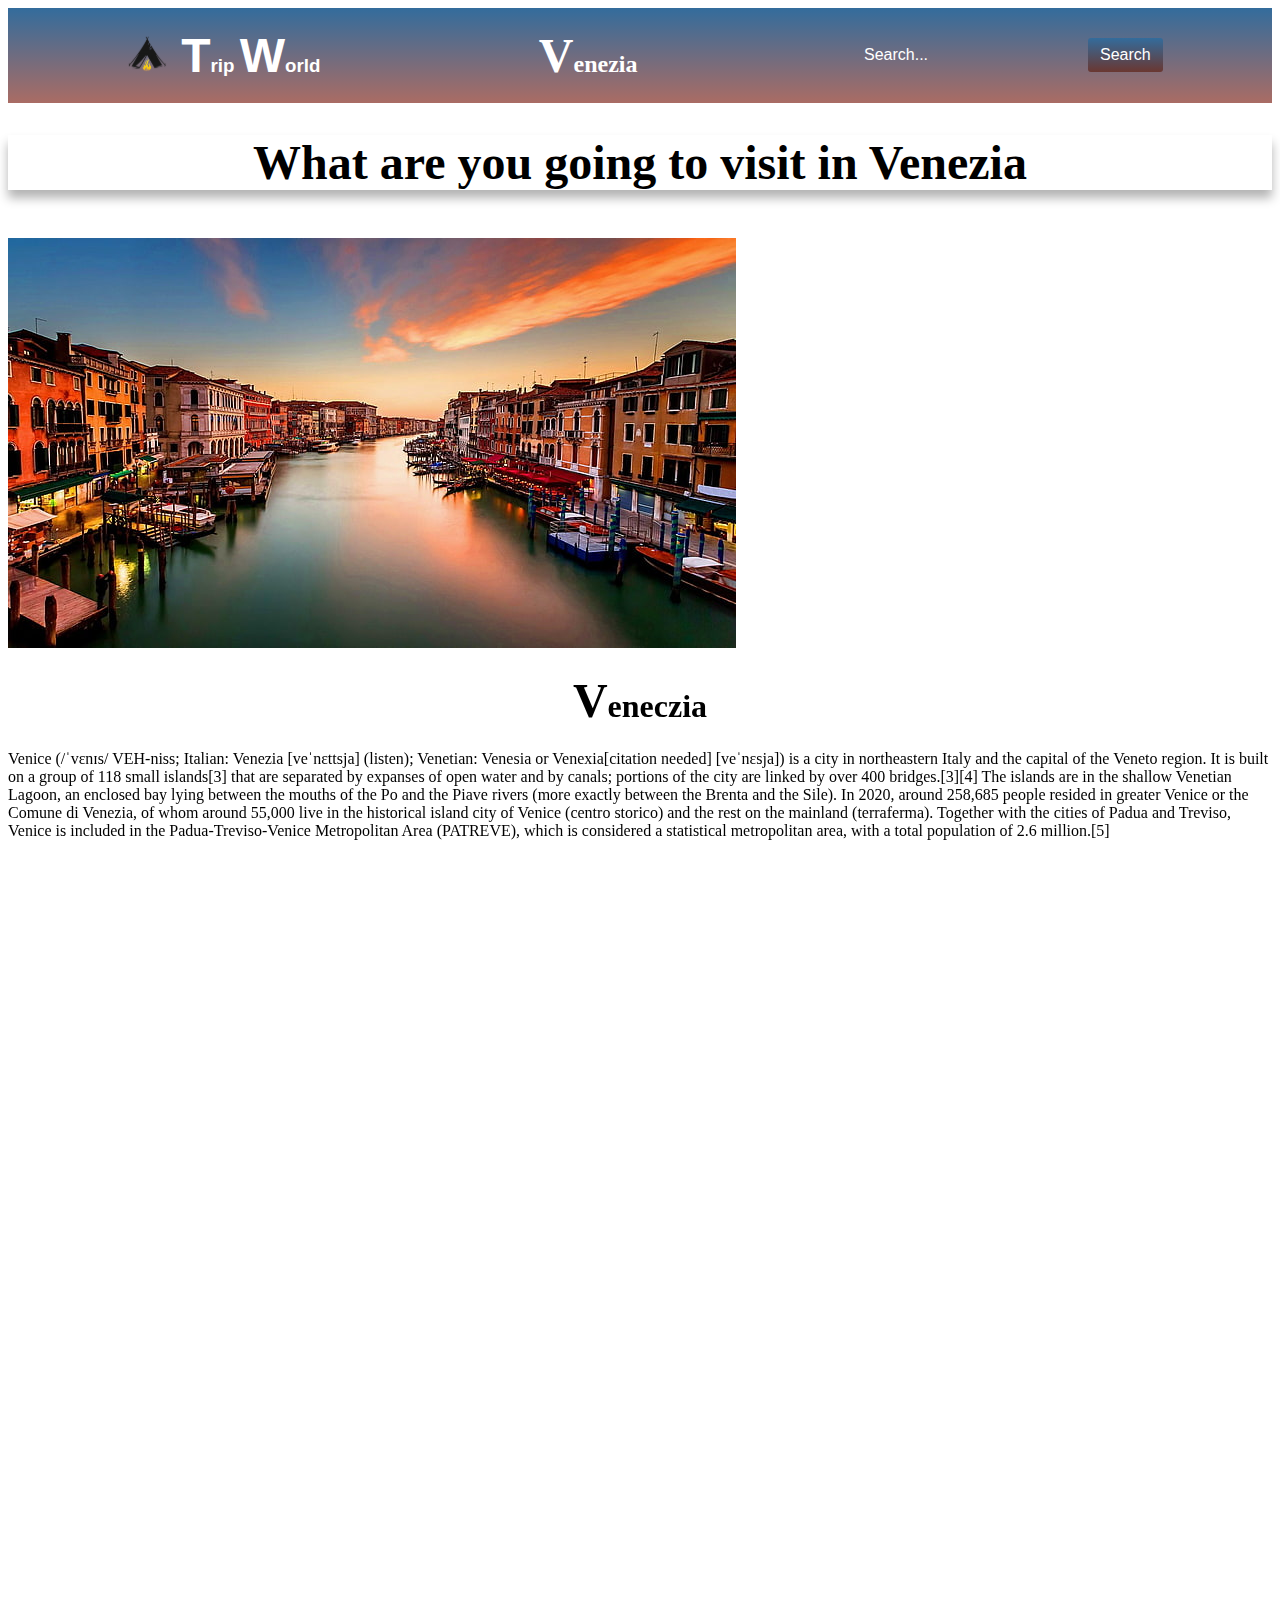
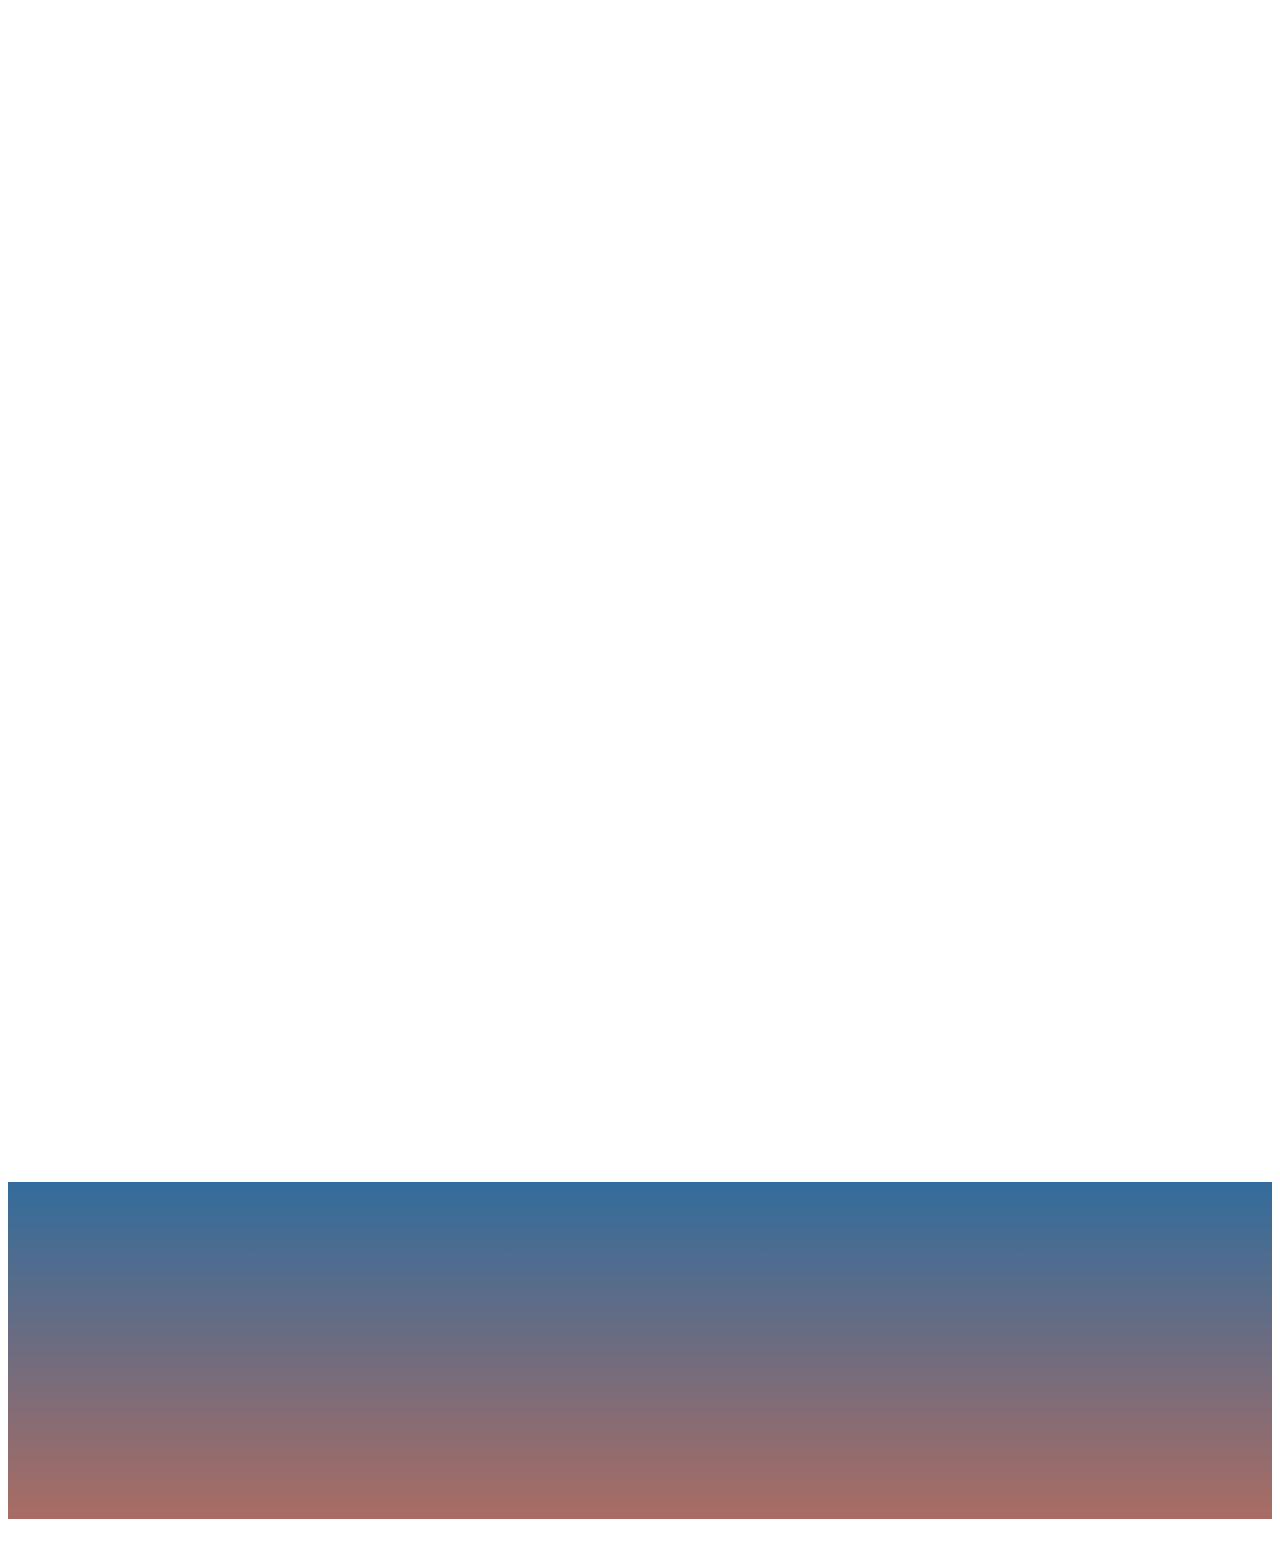
<file: venecia.html>
<!DOCTYPE html>
<html lang="en">

<head>
    <meta charset="UTF-8">
    <meta http-equiv="X-UA-Compatible" content="IE=edge">
    <meta name="viewport" content="width=device-width, initial-scale=1.0">
    <title>D</title>
</head>

<body>
    <!DOCTYPE html>
    <html lang="en">

    <head>
        <meta charset="UTF-8">
        <meta http-equiv="X-UA-Compatible" content="IE=edge">
        <meta name="viewport" content="width=device-width, initial-scale=1.0">
        <title>Venezia</title>
        <link rel="stylesheet" href="venecie.css">
        <meta name="author" content="Valon Ibrahimi" />
        <meta name="description"content="Venezia-the place to visit"/>
        <meta name="keywords" content="Trip World, Visit, Places" />
        <!-- fontawesome -->
        <link rel="stylesheet" href="https://cdnjs.cloudflare.com/ajax/libs/font-awesome/5.15.4/css/all.min.css"
            integrity="sha512-1ycn6IcaQQ40/MKBW2W4Rhis/DbILU74C1vSrLJxCq57o941Ym01SwNsOMqvEBFlcgUa6xLiPY/NS5R+E6ztJQ=="
            crossorigin="anonymous" referrerpolicy="no-referrer" />
        <!-- bootstrap -->
        <link href="https://cdn.jsdelivr.net/npm/bootstrap@5.3.0/dist/css/bootstrap.min.css" rel="stylesheet"
            integrity="sha384-9ndCyUaIbzAi2FUVXJi0CjmCapSmO7SnpJef0486qhLnuZ2cdeRhO02iuK6FUUVM" crossorigin="anonymous">

        <link href="https://cdn.jsdelivr.net/npm/bootstrap@5.0.2/dist/css/bootstrap.min.css" rel="stylesheet"
            integrity="sha384-EVSTQN3/azprG1Anm3QDgpJLIm9Nao0Yz1ztcQTwFspd3yD65VohhpuuCOmLASjC"
            crossorigin="anonymous" />
        <script src="https://cdn.jsdelivr.net/npm/bootstrap@5.0.2/dist/js/bootstrap.bundle.min.js"
            integrity="sha384-MrcW6ZMFYlzcLA8Nl+NtUVF0sA7MsXsP1UyJoMp4YLEuNSfAP+JcXn/tWtIaxVXM"
            crossorigin="anonymous"></script>
        <link rel="stylesheet" href="https://cdn.jsdelivr.net/npm/swiper@9/swiper-bundle.min.css" />
        <link href="https://cdn.jsdelivr.net/npm/bootstrap@5.3.0/dist/css/bootstrap.min.css" rel="stylesheet"
            integrity="sha384-9ndCyUaIbzAi2FUVXJi0CjmCapSmO7SnpJef0486qhLnuZ2cdeRhO02iuK6FUUVM"
            crossorigin="anonymous" />
            <link href="https://unpkg.com/aos@2.3.1/dist/aos.css" rel="stylesheet">
    </head>

    <body>



        <div class="nav">
            <div class="logo">
                <img src="./images/logo.svg" alt="">
                <h3><span>T</span>rip <span>W</span>orld</h3>
            </div>

            <div class="tMenu">
                <h2><span>V</span>enezia</h2>
            </div>
            <div class="input">
                <form class="search-formAms">
                    <input type="text" class="search-input" placeholder="Search...">
                    <button type="submit" class="search-button">Search</button>
                </form>

            </div>

        </div>

        <div class="homeText">
            <h2>What are you going to visit in Venezia

            </h2>
        </div>

        <div class="p1 container-fluid">
            <div class="row">
                <img   data-aos="flip-left" src="./images/Venecia.jpg" class="img col-12 col-sm-12 col-md-6 col-lg-6" alt="">
                <div class="text col-12 col-sm-12 col-md-6 col-lg-6" alt="">
                    <div data-aos="fade-up-left">
                    <h1><span>V</span>eneczia </h1>
                    <p>Venice (/ˈvɛnɪs/ VEH-niss; Italian: Venezia [veˈnɛttsja] (listen); Venetian: 
                        Venesia or Venexia[citation needed] [veˈnɛsja]) is a city in northeastern Italy
                         and the capital of the Veneto region. It is built on a group of 118 small
                          islands[3] that are separated by expanses of open water and by canals; portions
                           of the city are linked by over 400 bridges.[3][4] The islands are in the shallow 
                           Venetian Lagoon, an enclosed bay lying between the mouths of the Po and the Piave
                            rivers (more exactly between the Brenta and the Sile). In 2020, around 258,685 
                            people resided in greater Venice or the Comune di Venezia, of whom around 55,000 
                            live in the historical island city of Venice (centro storico) and the rest on the 
                            mainland (terraferma). Together with the cities of Padua and Treviso, Venice is included in the Padua-Treviso-Venice Metropolitan
                         Area (PATREVE), which is considered a statistical metropolitan area, with a total population of 2.6 million.[5]
                    </p>
                </div>
                </div>
            </div>
        </div>
        <div class="p2 container-fluid">
            <div class="row">
                <div class="text col-12 col-sm-12 col-md-6 col-lg-6" alt="">
                    <div data-aos="fade-up-right">
                    <h1><span>C</span>d'Oro <span>P</span>alazzo  </h1>
                    <p>The Ca' d'Oro or Palazzo Santa Sofia is a palace on the Grand Canal in Venice,
                         northern Italy. One of the older palaces in the city, its name means "golden house"
                          due to the gilt and polychrome external decorations which once adorned its walls. 
                          Since 1927, it has been used as a museum, as the Galleria Giorgio Franchetti.
                        It has long been regarded as the best surviving palazzo in Venetian Gothic
                         architecture, retaining all the most characteristic features, despite some losses.
                          On the facade, the loggia-like window group of closely spaced small columns,
                           with heavy tracery with quatrefoil openings above, uses the formula from the 
                           Doge's Palace that had become iconic. There are also the byzantine-inspired decoration 
                           along the roofline, and patterning in fancy coloured stone to the flat wall surfaces. The smaller windows
                         show a variety of forms with an ogee arch, capped with a relief ornament, and the edges
                          and zone boundaries are marked with ropework reliefs.
                    </p>
                    </div>
                </div>
                <img  data-aos="flip-left" src="./images/venecia-2.jpg " class="img col-12 col-sm-12 col-md-6 col-lg-6" alt="" style="height: 25rem;">
            </div>
        </div>


        <div class="p1 container-fluid">
            <div class="row">
                <img  data-aos="flip-left" src="./images/venezia-3.jpg" class=" col-12 col-sm-12 col-md-6 col-lg-6" alt="" >
                <div class="text col-12 col-sm-12 col-md-6 col-lg-6" alt="">
                    <div data-aos="fade-up-left">
                    <h1><span>B</span>urano</h1>
                    <p>Burano is an island in the Venetian Lagoon, northern Italy, near Torcello
                         at the northern end of the lagoon, known for its lace work and brightly coloured homes.
                          The primary economy is tourism.[1
                        level
                        The island was probably settled by the Romans, and in the 6th century was occupied by people from Altino,
                         who named it for one of the gates of their former city. Two stories are attributed to how the city obtained its name.
                          One is that it was initially founded by the Buriana family, and another 
                        is that the first settlers of Burano came from the small island of Buranello, about 8 kilometres (5 miles) to the south.[citation needed]
                        Although the island soon became a thriving settlement, it was administered 
                        from Torcello and had none of the privileges of that island or of Murano. It rose in importance only in the 16th century,
                         when women on the island began making lace with needles, being introduced to such a trade via Venetian-ruled Cyprus.[8]
                    </p>
                </div>
                </div>
            </div>
        </div>
        <div class="p2 container-fluid">
            <div class="row">
                <div class="text col-12 col-sm-12 col-md-6 col-lg-6" alt="">
                    <div data-aos="fade-up-right">
                    <h1><span>Z</span>attere</h1>
                    <p>This is one of the most suggestive walk you can have in Venice.
                         In front of you the Giudecca Canal, where cruise ships often navigate. Near here there is the Basilica of “Madonna della Salute”,
                        one of the most important church in Venice, and where you can find some Tiziano’s pictures.
                        A curious name that has its origin in the past, when the tree truncks from 
                        the closest mountains to Venice arrive with rafts (in Italian “zattere”) to the laguna, along the rivers.
The “Fondamenta” has a unique location. It overlooks the Giudecca and the treasures of this island, 
for exemple the church of “ The Santissimo Redentore”, designed by Andrea Palladio in 1557.
During your stay in Venice, an interesting and easy walk can start from Punta della Dogana where 
you can admire San Marco Basin from a special point of view

                    </p>
                    </div>
                </div>
                <img  data-aos="flip-left" src="./images/venzia-4.jpg"  class="img col-12 col-sm-12 col-md-6 col-lg-6" alt="">
            </div>
        </div>
        <div class="p3 container-fluid">
            <div class="row">
                <div class="butt col-12 col-sm-12 col-md-6 col-lg-6" alt="">
                    <div  data-aos="flip-right">
                    <h3>Thank you for Visting Venezia</h3>
                    <a href="index.html"> <button type="submit" class="search-button">Go to the Main Page</button></a>
                </div>
            </div>
                <div class="map col-12 col-sm-12 col-md-6 col-lg-6" alt="">
                   
                    <iframe  data-aos="flip-left" src="https://www.google.com/maps/embed?pb=!1m18!1m12!1m3!1d44794.24040540839!2d12.280160543924932!3d45.436757352415434!2m3!1f0!2f0!3f0!3m2!1i1024!2i768!4f13.1!3m3!1m2!1s0x477eb1daf1d63d89%3A0x7ba3c6f0bd92102f!2sVenice%2C%20Metropolitan%20City%20of%20Venice%2C%20Italy!5e0!3m2!1sen!2s!4v1686311572277!5m2!1sen!2s"
                     allowfullscreen="" loading="lazy" referrerpolicy="no-referrer-when-downgrade"></iframe>

                </div>
            </div>
        </div>

        <script src="https://unpkg.com/aos@2.3.1/dist/aos.js"></script>
        <script>
            AOS.init();
          </script>
    </body>

    </html>
</file>
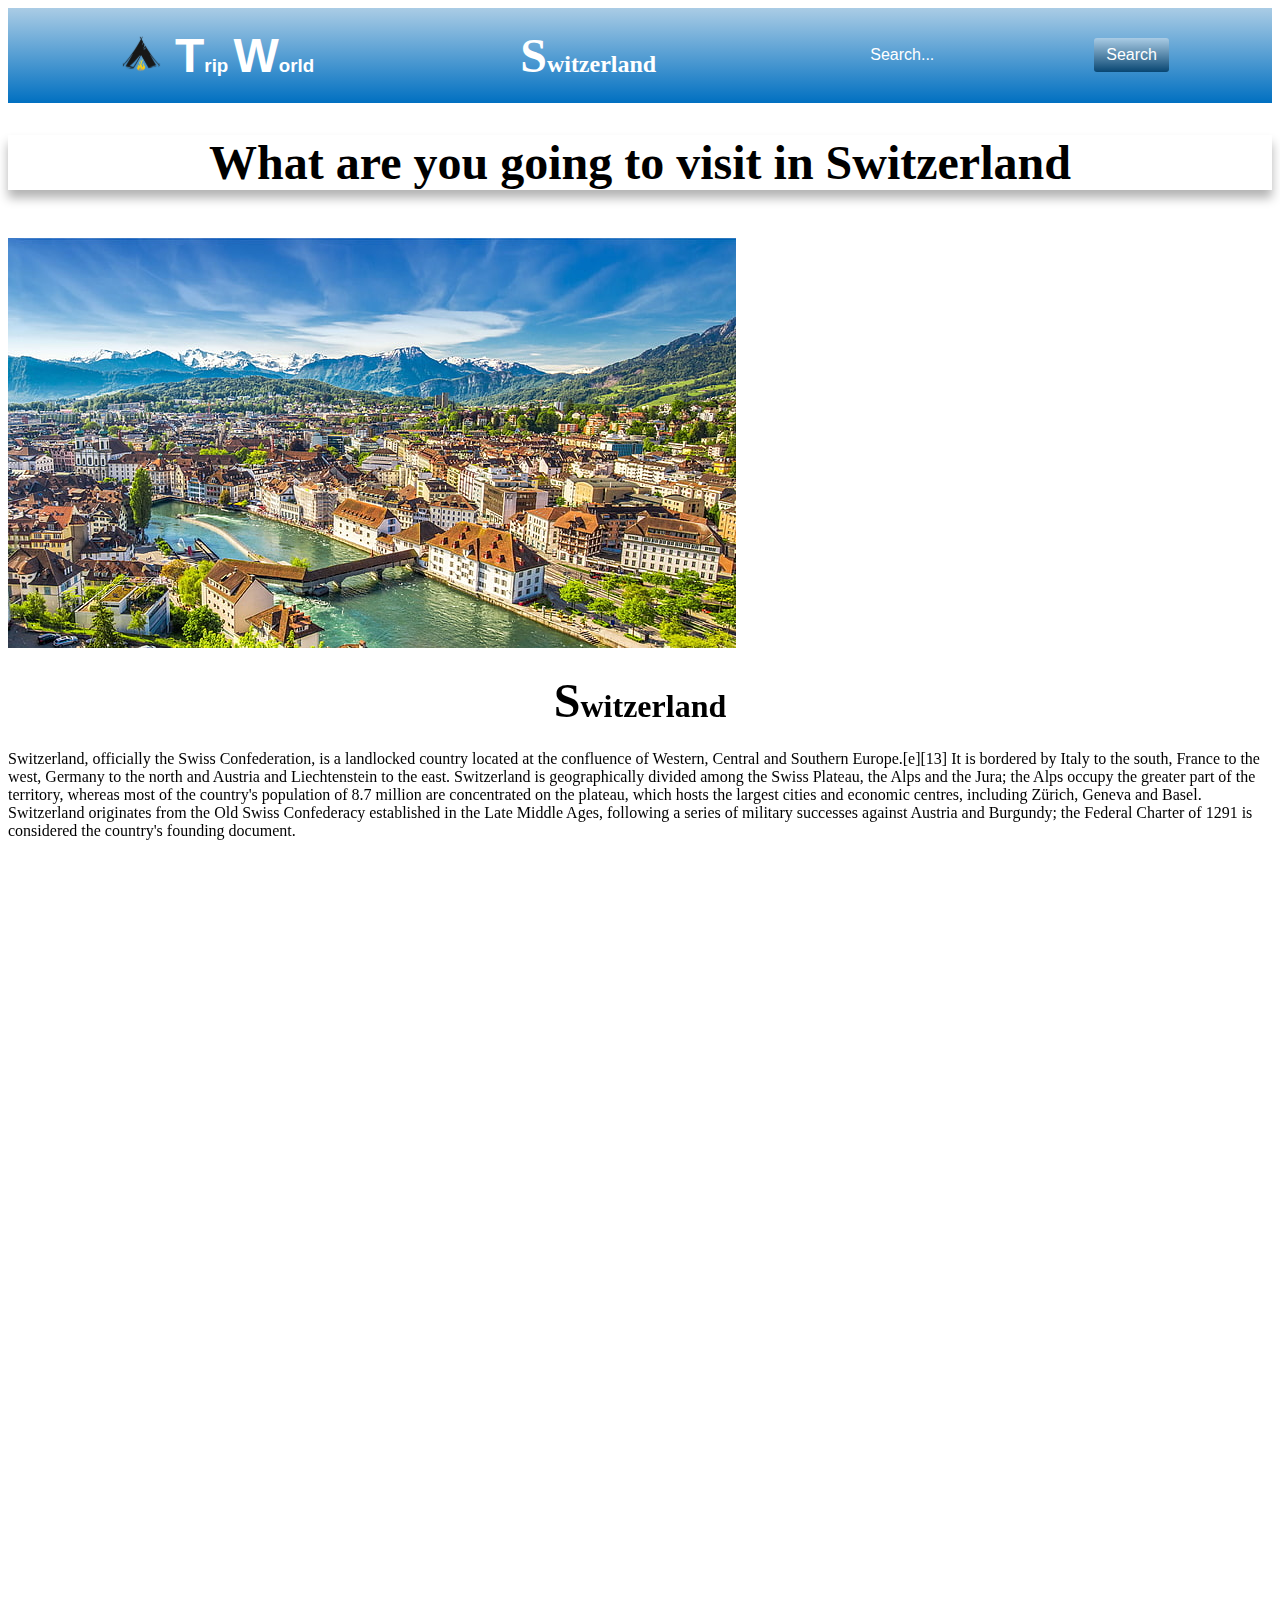
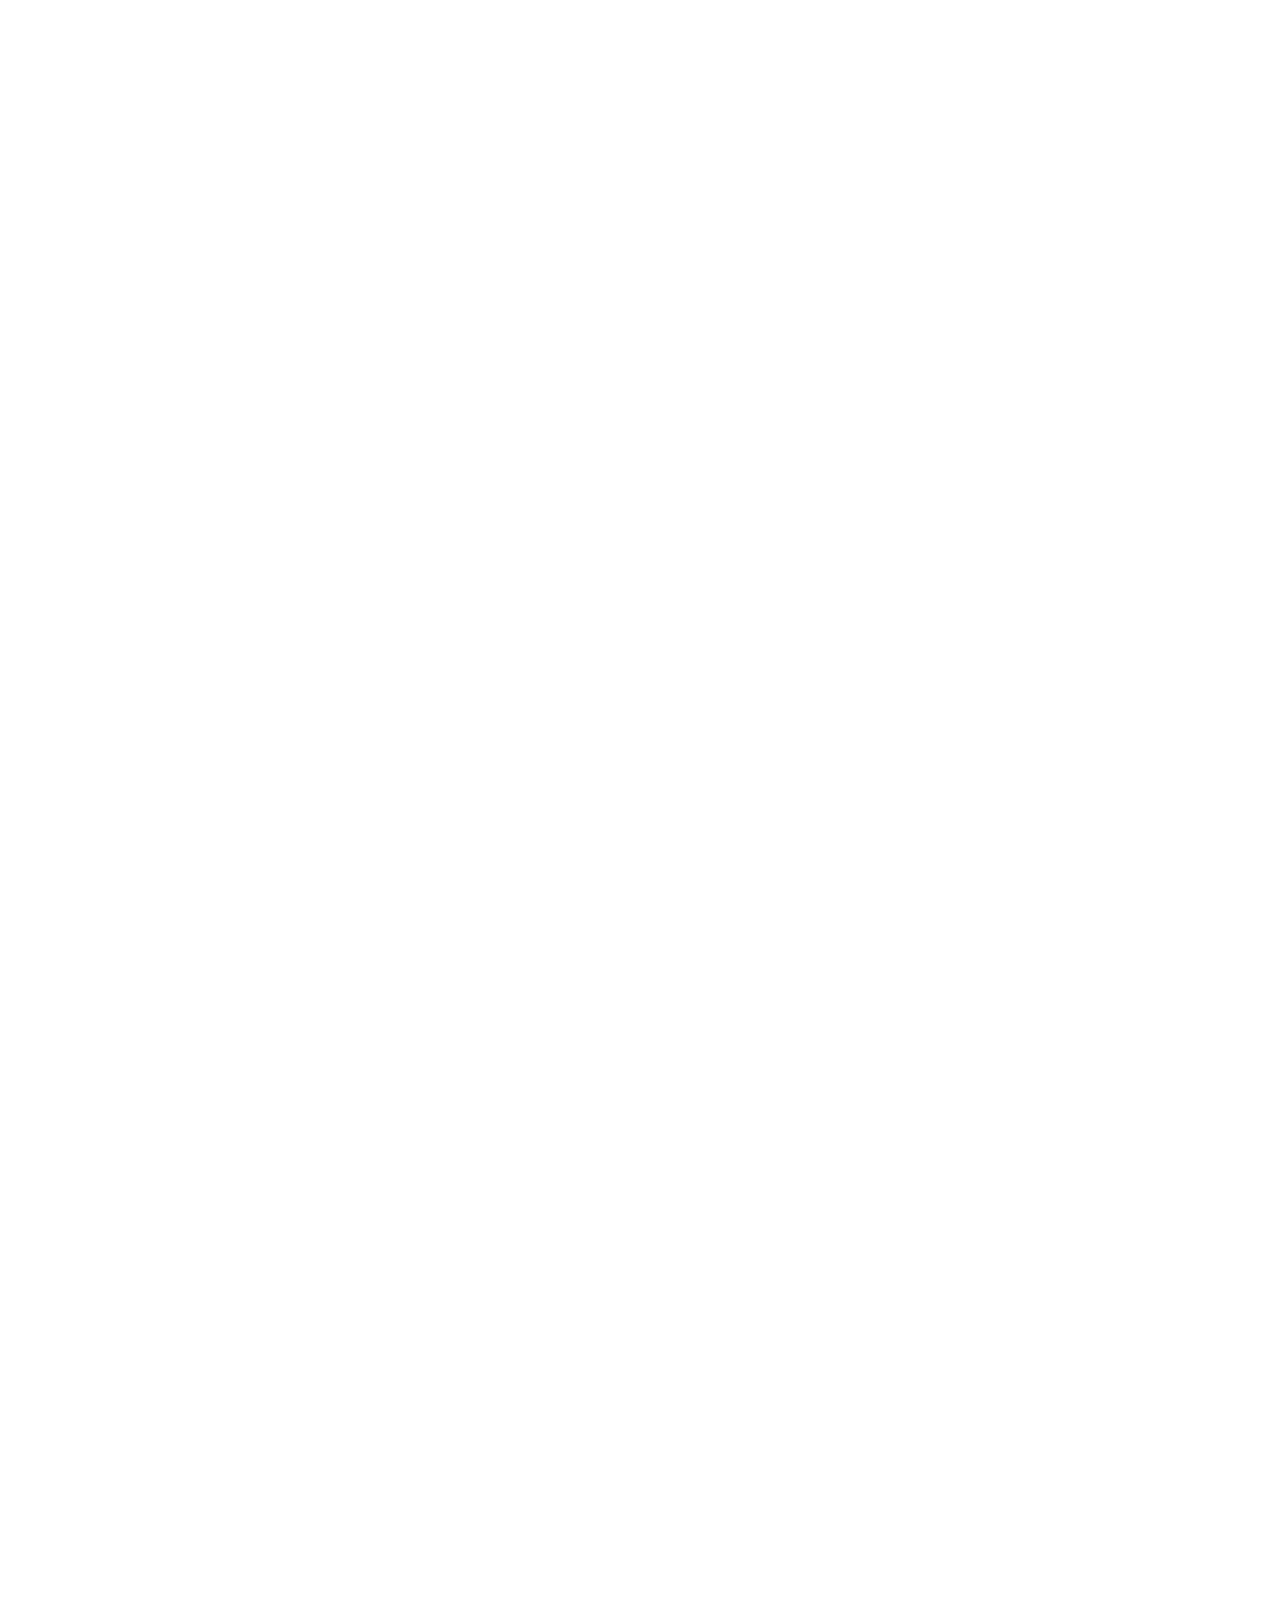
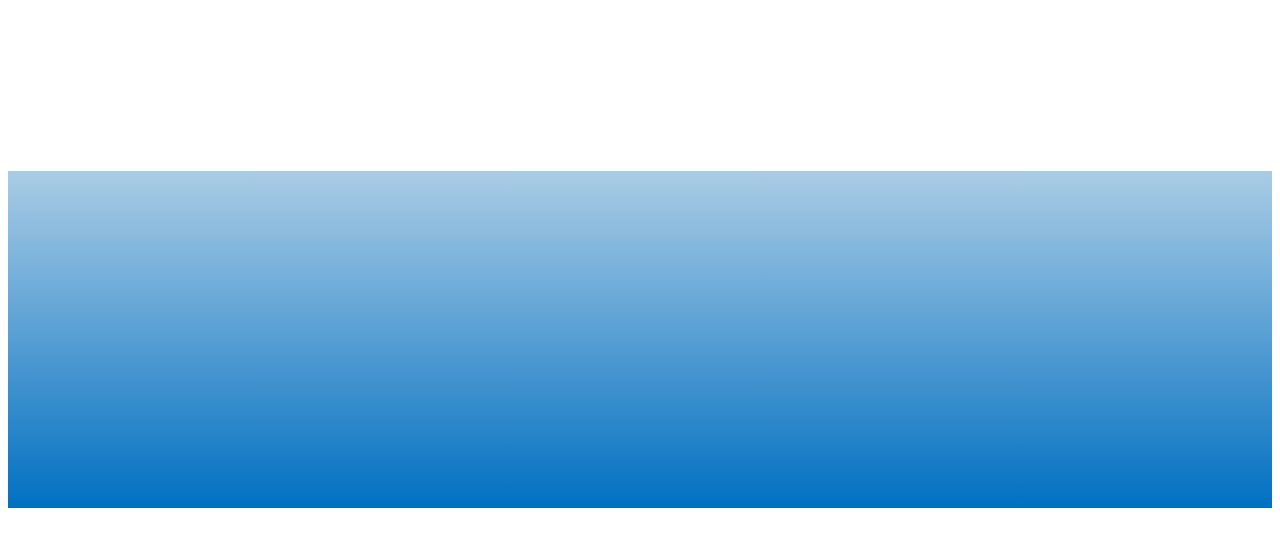
<file: zvicrra.html>
<!DOCTYPE html>
<html lang="en">

<head>
    <meta charset="UTF-8">
    <meta http-equiv="X-UA-Compatible" content="IE=edge">
    <meta name="viewport" content="width=device-width, initial-scale=1.0">
    <title>D</title>
</head>

<body>
    <!DOCTYPE html>
    <html lang="en">

    <head>
        <meta charset="UTF-8">
        <meta http-equiv="X-UA-Compatible" content="IE=edge">
        <meta name="viewport" content="width=device-width, initial-scale=1.0">
        <title>Switzerland</title>
        <link rel="stylesheet" href="zvicrra.css">
        <meta name="author" content="Valon Ibrahimi" />
        <meta name="description"content="Switzerland-the place to visit"/>
        <meta name="keywords" content="Trip World, Visit, Places" />
        <!-- fontawesome -->
        <link rel="stylesheet" href="https://cdnjs.cloudflare.com/ajax/libs/font-awesome/5.15.4/css/all.min.css"
            integrity="sha512-1ycn6IcaQQ40/MKBW2W4Rhis/DbILU74C1vSrLJxCq57o941Ym01SwNsOMqvEBFlcgUa6xLiPY/NS5R+E6ztJQ=="
            crossorigin="anonymous" referrerpolicy="no-referrer" />
        <!-- bootstrap -->
        <link href="https://cdn.jsdelivr.net/npm/bootstrap@5.3.0/dist/css/bootstrap.min.css" rel="stylesheet"
            integrity="sha384-9ndCyUaIbzAi2FUVXJi0CjmCapSmO7SnpJef0486qhLnuZ2cdeRhO02iuK6FUUVM" crossorigin="anonymous">

        <link href="https://cdn.jsdelivr.net/npm/bootstrap@5.0.2/dist/css/bootstrap.min.css" rel="stylesheet"
            integrity="sha384-EVSTQN3/azprG1Anm3QDgpJLIm9Nao0Yz1ztcQTwFspd3yD65VohhpuuCOmLASjC"
            crossorigin="anonymous" />
        <script src="https://cdn.jsdelivr.net/npm/bootstrap@5.0.2/dist/js/bootstrap.bundle.min.js"
            integrity="sha384-MrcW6ZMFYlzcLA8Nl+NtUVF0sA7MsXsP1UyJoMp4YLEuNSfAP+JcXn/tWtIaxVXM"
            crossorigin="anonymous"></script>
        <link rel="stylesheet" href="https://cdn.jsdelivr.net/npm/swiper@9/swiper-bundle.min.css" />
        <link href="https://cdn.jsdelivr.net/npm/bootstrap@5.3.0/dist/css/bootstrap.min.css" rel="stylesheet"
            integrity="sha384-9ndCyUaIbzAi2FUVXJi0CjmCapSmO7SnpJef0486qhLnuZ2cdeRhO02iuK6FUUVM"
            crossorigin="anonymous" />
            <link href="https://unpkg.com/aos@2.3.1/dist/aos.css" rel="stylesheet">
    </head>

    <body>



        <div class="nav">
            <div class="logo">
                <img src="./images/logo.svg" alt="">
                <h3><span>T</span>rip <span>W</span>orld</h3>
            </div>

            <div class="tMenu">
                <h2><span>S</span>witzerland</h2>
            </div>
            <div class="input">
                <form class="search-formAms">
                    <input type="text" class="search-input" placeholder="Search...">
                    <button type="submit" class="search-button">Search</button>
                </form>

            </div>

        </div>

        <div class="homeText">
            <h2>What are you going to visit in Switzerland

            </h2>
        </div>

        <div class="p1 container-fluid">
            <div class="row">
                <img  data-aos="flip-left" src="./images/zvicrra-1.jpg" class="img col-12 col-sm-12 col-md-6 col-lg-6" alt="">
                <div class="text col-12 col-sm-12 col-md-6 col-lg-6" alt="">
                    <div data-aos="fade-up-left">
                    <h1><span>S</span>witzerland </h1>
                    <p>Switzerland, officially the Swiss Confederation,
                         is a landlocked country located at the confluence of Western,
                          Central and Southern Europe.[e][13] It is bordered by Italy
                           to the south, France to the west, Germany to the north and Austria and Liechtenstein to the east.

                        Switzerland is geographically divided among the Swiss Plateau,
                         the Alps and the Jura; the Alps occupy the greater part of the 
                         territory, whereas most of the country's population of 8.7 million 
                         are concentrated on the plateau, which hosts the largest cities and economic centres, including Zürich, Geneva and Basel.
                        
                        Switzerland originates from the Old Swiss Confederacy established in 
                        the Late Middle Ages, following a series of military successes against 
                        Austria and Burgundy; the Federal Charter of 1291 is considered the country's
                         founding document. 
                    </p>
                </div>
                </div>
            </div>
        </div>
        <div class="p2 container-fluid">
            <div class="row">
                <div class="text col-12 col-sm-12 col-md-6 col-lg-6" alt="">
                    <div data-aos="fade-up-right">
                    <h1><span>G</span>eneva  </h1>
                    <p>Geneva (/dʒəˈniːvə/ jə-NEE-və;[4] French: Genève [ʒənɛv]
                         (listen))[note 1] is the second-most populous city in 
                         Switzerland (after Zürich) and the most populous city of Romandy, 
                         the French-speaking part of Switzerland. Situated in the south west
                          of the country, where the Rhône exits Lake Geneva, it is the capital 
                          of the Republic and Canton of Geneva.

                        The city of Geneva (ville de Genève) had a population of 203,951
                         in 2020 (Jan. estimate)[5] within its small municipal territory of 16
                          km2 (6 sq mi),[6] but the Canton of Geneva (the city and its closest
                           Swiss suburbs and exurbs) 
                        
                        
                    </p>
</div>
                </div>
                <img  data-aos="flip-left" src="./images/zvicra-2.jpg" class="img col-12 col-sm-12 col-md-6 col-lg-6" alt="" style="height: 25rem;">
            </div>
        </div>


        <div class="p1 container-fluid">
            <div class="row">
                <img  data-aos="flip-left" src="./images/zvicrra.jpg" class=" col-12 col-sm-12 col-md-6 col-lg-6" alt="" >
                <div class="text col-12 col-sm-12 col-md-6 col-lg-6" alt="">
                    <div data-aos="fade-up-left">
                    <h1><span>A</span>lpine <span>S</span>witzerland </h1>
                    <p>The Alpine region of Switzerland, conventionally referred to as the Swiss Alps
                         (German: Schweizer Alpen, French: Alpes suisses, Italian: Alpi svizzere, Romansh: Alps svizras), 
                        represents a major natural feature of the country and is, along with the Swiss Plateau 
                        and the Swiss portion of the Jura Mountains, one of its three main physiographic regions. 
                        The Swiss Alps extend over both the Western Alps and the Eastern Alps, encompassing an area s
                        ometimes called Central Alps.[1] While the northern ranges from the Bernese Alps to the Appenzell 
                        Alps are entirely in Switzerland, the southern ranges from the Mont Blanc massif to the Bernina massif
                         are shared with other countries such as France, Italy, Austria and Liechtenstein.

                        
                    </p>
                </div>
            </div>
            </div>
        </div>
        <div class="p2 container-fluid">
            <div class="row">
                <div class="text col-12 col-sm-12 col-md-6 col-lg-6" alt="">
                    <div data-aos="fade-up-right">
                    <h1><span>B</span>ern</h1>
                    <p>Bern (Swiss Standard German: [bɛrn] (listen)) or Berne[note 1] 
                        is the de facto capital of Switzerland, referred to as the "federal city
                        ".[3][4][note 2] With a population of about 133,000 (as of 2022), 
                        Bern is the fifth-most populous city in Switzerland, behind Zurich, 
                        Geneva, Basel and Lausanne.[5] The Bern agglomeration, 
                        which includes 36 municipalities, had a population of 406,900 in 20
                        14.[6] The metropolitan area had a population of 660,000 in 2000.[7]

                        Bern is also the capital of the canton of Bern, the second-most populous
                         of Switzerland's cantons. The official language is German,[note 3] but the main spoken language
                          is the local variant of the Alemannic Swiss German dialect, Bernese German.

                    </p>
                    </div>
                </div>
                <img  data-aos="flip-left" src="./images/zvicrra-4.jpg"  class="img col-12 col-sm-12 col-md-6 col-lg-6" alt="">
            </div>
        </div>
        <div class="p3 container-fluid">
            <div class="row">
                <div class="butt col-12 col-sm-12 col-md-6 col-lg-6" alt="">
                    <div data-aos="flip-right"> 
                    <h3>Thank you for Visting Switzerland</h3>
                    <a href="index.html"> <button type="submit" class="search-button">Go to the Main Page</button></a>
                    </div>
                </div>
                <div class="map col-12 col-sm-12 col-md-6 col-lg-6" alt="">
                    <iframe  data-aos="flip-left" src="https://www.google.com/maps/embed?pb=!1m18!1m12!1m3!1d699671.7907454199!2d7.478662781275766!3d46.76306462978997!2m3!1f0!2f0!3f0!3m2!1i1024!2i768!4f13.1!3m3!1m2!1s0x478c64ef6f596d61%3A0x5c56b5110fcb7b15!2sSwitzerland!5e0!3m2!1sen!2s!4v1686312426769!5m2!1sen!2s" 
                    allowfullscreen="" loading="lazy" referrerpolicy="no-referrer-when-downgrade"></iframe>

                </div>
            </div>
        </div>

        <script src="https://unpkg.com/aos@2.3.1/dist/aos.js"></script>
        <script>
            AOS.init();
          </script>
    </body>

    </html>
</file>
<file: style.css>
html {
  scroll-padding-top: 8rem;
  scroll-behavior: smooth; 
}
*{
  text-transform: capitalize;
  margin: 0;
}
body {
  background-color: #eee;
  margin: 0;
  width: 100%;
  
}
header{
  position: fixed;
  top: 0;
  left: 0;
  right: 0;
  z-index: 1000;
  background-image: linear-gradient(#017fd4, #86b7f2);
  padding: .5rem 7%;
  display: flex;
  align-items: center;
  justify-content: space-between;

}
header  img{
  height: 5rem;
  width: 5rem;
}
header h2{
  font-size: 2rem;
  font-weight: 500;
  color: white;
  font-family: 'Gill Sans', 'Gill Sans MT', Calibri, 'Trebuchet MS', sans-serif;
  
}
header span{
  font-size: 3rem;
  font-weight: 500;
  color: white;
  font-family: 'Gill Sans', 'Gill Sans MT', Calibri, 'Trebuchet MS', sans-serif;
  
}
header .navbar a{
  font-size: 1rem;
  margin: 0 1rem;
  font-family: 'Gill Sans', 'Gill Sans MT', Calibri, 'Trebuchet MS', sans-serif;
  color: white;
  text-decoration: none;
}

#menu-bar{
  font-size: 1.5rem;
  padding: .5rem 1rem;
  border: .1rem solid #0c466d;
  color: #0c466d;
  border-radius: .3rem;
  cursor: pointer;
  display: none;
}

.home1 img.bg {

  width: 100%;
  box-shadow: 0 8px 10px rgba(0, 0, 0, 0.3);
  height: 37.5rem;


}
.search-form {
  display: flex;
  align-items: center;
  padding: 10px;
  border-radius: 5px;


}

.search-input {
  padding: 8px;
  border: none;
  background-color: transparent;
  border-radius: 3px;
  font-size: 16px;
  margin-right: 5px;
  color: white;
}

.search-input::placeholder {
  color: white;
}

.search-button {
  padding: 8px 12px;
  background-image: linear-gradient(#017fd4, #86b7f2);
  color: #fff;
  border: none;
  border-radius: 3px;
  font-size: 16px;
  cursor: pointer;
}


.home-content {
  position: absolute;
  margin-top: 17rem;
margin-left: 25rem;

}

.home-content h2 {
  color: white;
  font-family: 'Gill Sans', 'Gill Sans MT', Calibri, 'Trebuchet MS', sans-serif;
  font-weight: bold;
  width: 60%;
  margin-left: 15rem;
}

.home-content p {
  color: white;
  font-family: 'Gill Sans', 'Gill Sans MT', Calibri, 'Trebuchet MS', sans-serif;
  font-weight: bold;
  margin-left: 15rem;
}

.login-button {
  padding: 8px 12px;
  background-image: linear-gradient(#017fd4, #86b7f2);
  color: #fff;
  border: none;
  border-radius: 3px;
  font-size: 16px;
  cursor: pointer;
}

.home-content a .login-button {
  margin-left: 23rem;
  padding: .6rem;
  font-family: 'Gill Sans', 'Gill Sans MT', Calibri, 'Trebuchet MS', sans-serif;
  width: 7rem;
}

.visitPlace {
  display: flex;
  flex-wrap: wrap;
  gap: 1.5rem;
  margin-left: 9rem;
}
.btn{
  background-image: linear-gradient(#017fd4, #86b7f2);
}
.places h1 {
  text-align: center;
  margin: 1.5rem;
  font-family: 'Gill Sans', 'Gill Sans MT', Calibri, 'Trebuchet MS', sans-serif;
} 

.swiper {
  width: 40rem;
  height: 30rem;
  padding: 50px;
  border: 2px solid #fff;
  box-shadow: 10px 10px 5px #ccc;
  -moz-box-shadow: 10px 10px 5px #ccc;
  -webkit-box-shadow: 10px 10px 5px #ccc;
  -khtml-box-shadow: 10px 10px 5px #ccc;
}

.swiper-slide {
  background-position: center;
  background-size: cover;
  width: 300px;
  height: 300px;

}

.swiper-slide img {
  display: block;
  width: 100%;
}

.slide-1 p {
  width: 35%;
  position: absolute;
  font-family: 'Gill Sans', 'Gill Sans MT', Calibri, 'Trebuchet MS', sans-serif;
  color: white;
  font-size: .8rem;
  margin-top: 11rem;
 margin-left: 3rem;
}
.slide-1 img{
  height: 27rem;

}
.slide-2 img{
  height: 27rem;
  width: 100%;
}
.slide-3 img {
  height: 27rem;
  width: 100%;
}

.slide-4 img {
  height: 27rem;
  width: 100%;
}

.slide-5 img {
  height: 27rem;
  width: 100%;
}


.about h2 {
  text-align: center;
  margin: 1.5rem;
  font-family: 'Gill Sans', 'Gill Sans MT', Calibri, 'Trebuchet MS', sans-serif;
}

.footer1{ 
  display: flex;
  background-image: linear-gradient(#017fd4, #86b7f2);
  justify-content: space-between;
  margin-top: 4rem;
  
 
}

.IcoFooter i{
  display: block;
  color: white;
  padding: 0.4rem;
  margin-bottom: 1rem;
  margin-left: 2rem;
}
.IcoFooter{
  flex: 33.33%;
}

.CopyrightFooter a i{
  display: block;
  color: white;
  
  
}
.CopyrightFooter{
  flex: 33.33%;
}
.textFooter{
flex:33.33% ;
}
.textFooter p{
  color: white;
  font-size: 1rem;
  width: 60%;
  margin-top: 2rem;
  margin-left: 4rem;
}
.CopyrightFooter .Copy1 a i{
  margin-top: 3rem;
  text-align: center;
  font-size: 1.6rem;
}
.CopyrightFooter .Copy2 a i{
  margin-top: 1rem;
  font-size: 1rem;
text-align: center;
}














/* responsive */


@media screen and (max-width: 768px){
  #menu-bar{
    display: block;
    height: 1.5rem;
    font-size: 10px;   
  }

   header .navbar{
      position: absolute;
      flex-direction: column;
      top: 100%;
      left: -120%;
      width: 100%;
      background-image: linear-gradient(#86b7f2,#017fd4);
      
      
    }
    header .navbar a{
      border: .1rem solid rgba(0, 0, 0,0.1);
      width: 50%;
      font-size: .7rem;
      color: #0c466d;
      border-radius: .5rem;
      padding: .5rem;
      margin: .5rem;
      text-align: center;
    }

    header .navbar a:hover{
      color: white;
    }
    header .navbar.active{
      left: 0%;
    }
    .home1 img.bg{
      width: 100%;
      height: 35rem;
    }
   .home-content{
    margin-left: 0%;
   }
   .home-content h2{
    color: white;
    font-family: 'Gill Sans', 'Gill Sans MT', Calibri, 'Trebuchet MS', sans-serif;
    font-weight: bold;
    width: 50%;
    font-size: 1rem;
    
   }
   .home-content p{
    color: white;
    font-family: 'Gill Sans', 'Gill Sans MT', Calibri, 'Trebuchet MS', sans-serif;
    font-weight: bold;
    width: 60%;
    font-size: .5rem;
    
   }
   .login-button {
    padding: 4px 6px;
    background-image: linear-gradient(#017fd4, #86b7f2);
    color: #fff;
    border: none;
    border-radius: 1.5px;
    font-size: 8px;
    cursor: pointer;

  }
  header  img{
    height: 3rem;
    width:3rem;
  }
  header h2{
    font-size: 1rem;
    font-weight: 500;
    color: white;
    font-family: 'Gill Sans', 'Gill Sans MT', Calibri, 'Trebuchet MS', sans-serif;
    
  }
  header span{
    font-size: 1.5rem;
    font-weight: 500;
    color: white;
    font-family: 'Gill Sans', 'Gill Sans MT', Calibri, 'Trebuchet MS', sans-serif;
    
  }
   .home-content a .login-button {
  
    padding: .3rem;
    font-family: 'Gill Sans', 'Gill Sans MT', Calibri, 'Trebuchet MS', sans-serif;
    width: 3rem;
    margin-left: 16rem;
  }
  
  .footer1{ 
    display: flex;
    background-image: linear-gradient(#017fd4, #86b7f2);
    justify-content: space-between;
    margin-top: 4rem;
    
   
  }
  .search-form {
  display: flex;
  align-items: center;
  padding: 5px;
  border-radius: 3px;


}

.search-input {
  padding: 4px;
  border: none;
  background-color: transparent;
  border-radius: 3px;
  font-size: 10px;
  margin-right: 6px;
  color: white;
}

.search-input::placeholder {
  color: white;
}

.search-button {
  padding: 5px 7px;
  background-image: linear-gradient(#017fd4, #86b7f2);
  color: #fff;
  border: none;
  border-radius: 3px;
  font-size: 10px;
  cursor: pointer;
}
  
  .IcoFooter i{
    display: block;
    color: white;
    padding: 0.2rem;
    margin-bottom: .5rem;
    margin-left: 1rem;
  }
  .IcoFooter{
    flex: 33.33%;
  }
  
  .CopyrightFooter a i{
    display: block;
    color: white;
    
    
  }
  .CopyrightFooter{
    flex: 33.33%;
  }
  .textFooter{
  flex:33.33% ;
  }
  .textFooter p{
    color: white;
    font-size: .6rem;
    width: 40%;
    margin-top: 1rem;
    margin-left: 2rem;
  }
  .CopyrightFooter .Copy1 a i{
    margin-top: 3.5rem;
    text-align: center;
    font-size: .7rem;
  }
  .CopyrightFooter .Copy2 a i{
    margin-top: .5rem;
    font-size: .5rem;
  text-align: center;
  }

}

  @media screen and (max-width: 480px){
    .nav{
      display: inline-block;
      
    }
    .home{
      width: 100%;
    }
   .home-content{
    margin-left: auto;
   }
   .home-content h2{
    color: white;
    font-family: 'Gill Sans', 'Gill Sans MT', Calibri, 'Trebuchet MS', sans-serif;
    font-weight: bold;
    width: 25%;
    font-size: .5rem;
    
   }
   .home-content p{
    color: white;
    font-family: 'Gill Sans', 'Gill Sans MT', Calibri, 'Trebuchet MS', sans-serif;
    font-weight: bold;
    width: 60%;
    font-size: .4rem;
    
   }
   .login-button {
    padding: 2px 3px;
    background-image: linear-gradient(#017fd4, #86b7f2);
    color: #fff;
    border: none;
    border-radius: 1.5px;
    font-size: 4px;
    cursor: pointer;

  }
   .home-content a .login-button {
  
    padding: .3rem;
    font-family: 'Gill Sans', 'Gill Sans MT', Calibri, 'Trebuchet MS', sans-serif;
    width: 3rem;
    margin-left: 16rem;
  }

  .footer1{ 
    display: flex;
    background-image: linear-gradient(#017fd4, #86b7f2);
    justify-content: space-between;
    margin-top: 2rem;
    
   
  }
  
  .IcoFooter i{
    display: block;
    color: white;
    padding: 0.2rem;
    margin-bottom: .5rem;
    margin-left: 1rem;
    font-size: .5rem
    ;
  }
  .IcoFooter{
    flex: 33.33%;
  }
  
  .CopyrightFooter a i{
    display: block;
    color: white;
    
    
  }
  .CopyrightFooter{
    flex: 33.33%;
  }
  .textFooter{
  flex:33.33% ;
  }
  .textFooter p{
    color: white;
    font-size: .4rem;
    width: 40%;
    margin-top: 1rem;
    margin-left: 2rem;
  }
  .CopyrightFooter .Copy1 a i{
    margin-top: 3.5rem;
    text-align: center;
    font-size: .4rem;
  }
  .CopyrightFooter .Copy2 a i{
    margin-top: .5rem;
    font-size: .4rem;
  text-align: center;
  }
  }
</file>
<file: albania.css>
.nav {
    background-image: linear-gradient(#88b2dc, #748091);
    width: 100%;
    display: flex;
    justify-content: space-around;
    align-items: center;

    
  
  }
  .logo img {
    height: 4rem;
    width: 4rem;
  
  
  }
  .logo{
    display: flex;
    align-items: center;
    
  }
  .logo h3{
   color: white;
   font-family: 'Gill Sans', 'Gill Sans MT', Calibri, 'Trebuchet MS', sans-serif;
    
  }
  .logo span{
    font-size: 3rem;
  }
  
  .tMenu h2 {
    color: white;
    font-family: 'Times New Roman', Times, serif;
  
  }
  .tMenu span {
    font-size: 3rem;
    color: white;
    font-family: 'Times New Roman', Times, serif;
  
  }
  
  .search-form {
    display: flex;
    align-items: center;
    padding: 10px;
    border-radius: 5px;
  
  
  }
  
  .search-input{
    padding: 8px;
    border: none;
    background-color: transparent;
    border-radius: 3px;
    font-size: 16px;
    margin-right: 5px;
    color: white;
  }
  
  .search-input::placeholder {
    color: white;
  }
  
  .search-button {
    padding: 8px 12px;
    background-image: linear-gradient(#88b2dc, #495463);
    color: #fff;
    border: none;
    border-radius: 3px;
    font-size: 16px;
    cursor: pointer;
  }
  .homeText h2{
    text-align: center;
    font-size: 3rem;
    font-family: 'Times New Roman', Times, serif;
    margin-top: 2rem;
    margin-bottom: 3rem;
    box-shadow: 0 8px 10px rgba(0, 0, 0, 0.3);;
  }
  .img img{
    height: 20rem;
  }
.text h1{
    text-align: center;
    font-size: 2rem;
    font-family: 'Times New Roman', Times, serif;
}
.text span{
   
    font-size: 3rem;
    font-family: 'Times New Roman', Times, serif;
}
.p1{
    margin-bottom: 2rem;
}
.p2{
    margin-bottom: 2rem;
}
.p3{
    background-image: linear-gradient(#88b2dc, #748091);
    
}
.butt h3{
    color: white;
    font-size: 1.5rem;
    font-family: 'Times New Roman', Times, serif;
    margin-bottom: 1rem;
    margin-top: 4rem;
    margin-left: 5rem;
}
.butt a button{
    padding: 8px 12px;
    background-image: linear-gradient(#88b2dc, #495463);
    color: #fff;
    border: none;
    border-radius: 3px;
    font-size: 1rem;
    cursor: pointer;
    margin-bottom: 1rem;
    margin-left: 8rem;
   
}
.map iframe{
    height: 15rem;
    width: 100%;
    border: none;
}




/* responsive */
@media screen and (max-width: 768px){
    .nav{
        background-image: linear-gradient(#88b2dc, #748091);
      width: 100%;
      display: flex;
      justify-content: space-around;
      align-items: center;
    
      
    
    }
    .logo img {
      height: 2rem;
      width: 2rem;
    
    
    }
    .logo{
      display: flex;
      align-items: center;
      
    }
    .logo h3{
      font-size: 1rem;
     color: white;
     font-family: 'Gill Sans', 'Gill Sans MT', Calibri, 'Trebuchet MS', sans-serif;
      
    }
    .logo span{
      font-size: 1.5rem;
    }
    
    .tMenu h2 {
      font-size: 1rem;
      color: white;
      font-family: 'Times New Roman', Times, serif;
    
    }
    .tMenu span {
      font-size: 1.5rem;
      color: white;
      font-family: 'Times New Roman', Times, serif;
    
    }
    
    .search-form {
      display: flex;
      align-items: center;
      padding: 10px;
      border-radius: 5px;
    
    
    }
    
    .search-input{
      padding: 8px;
      border: none;
      background-color: transparent;
      border-radius: 3px;
      font-size: 10px;
      margin-right: 5px;
      color: white;
    }
    
    .search-inputAms::placeholder {
      color: white;
    }
    
    .search-button{
      padding: 6px 8px;
      background-image: linear-gradient(#88b2dc, #495463);
      color: #fff;
      border: none;
      border-radius: 3px;
      font-size: 10px;
      cursor: pointer;
    }
    .homeText h2{
      text-align: center;
      font-size: 1.5rem;
      font-family: 'Times New Roman', Times, serif;
      margin-top: 2rem;
      margin-bottom: 3rem;
      box-shadow: 0 8px 10px rgba(0, 0, 0, 0.3);;
    }
  
  }
  @media screen and (max-width: 480px){
    .nav{
        background-image: linear-gradient(#88b2dc, #748091);
      width: 100%;
      display: flex;
      justify-content: space-around;
      align-items: center;
      
    
    }
    .logo img {
      height: 1rem;
      width: 1rem;
    
    
    }
    .logo{
      display: flex;
      align-items: center;
      
    }
    .logo h3{
      font-size: .5rem;
     color: white;
     font-family: 'Gill Sans', 'Gill Sans MT', Calibri, 'Trebuchet MS', sans-serif;
      
    }
    .logo span{
      font-size: 1rem;
    }
    
    .tMenu h2 {
      font-size: .5rem;
      color: white;
      font-family: 'Times New Roman', Times, serif;
    
    }
    .tMenu span {
      font-size: 1rem;
      color: white;
      font-family: 'Times New Roman', Times, serif;
    
    }
    
    .search-form {
      display: flex;
      align-items: center;
      padding: 10px;
      border-radius: 5px;
    
    
    }
    
    .search-input{
      padding: 8px;
      border: none;
      background-color: transparent;
      border-radius: 3px;
      font-size: 7px;
      margin-right: 5px;
      color: white;
    }
    
    .search-input::placeholder {
      color: white;
    }
    
    .search-button{
      padding: 4px 6px;
      background-image: linear-gradient(#88b2dc, #495463);
      color: #fff;
      border: none;
      border-radius: 3px;
      font-size: 7px;
      cursor: pointer;
    }
    .homeText h2{
      text-align: center;
      font-size: 1rem;
      font-family: 'Times New Roman', Times, serif;
      margin-top: 2rem;
      margin-bottom: 3rem;
      box-shadow: 0 8px 10px rgba(0, 0, 0, 0.3);;
    }
  
  }
</file>
<file: amsterdam.css>
.navAms {
    background-image: linear-gradient(#5f5067, #f94f48);
    width: 100%;
    display: flex;
    justify-content: space-around;
    align-items: center;
    
  
  }
  .logoAms img {
    height: 4rem;
    width: 4rem;
  
  
  }
  .logoAms{
    display: flex;
    align-items: center;
    
  }
  .logoAms h3{
   color: white;
   font-family: 'Gill Sans', 'Gill Sans MT', Calibri, 'Trebuchet MS', sans-serif;
    
  }
  .logoAms span{
    font-size: 3rem;
  }
  
  .tMenu h2 {
    color: white;
    font-family: 'Times New Roman', Times, serif;
  
  }
  .tMenu span {
    font-size: 3rem;
    color: white;
    font-family: 'Times New Roman', Times, serif;
  
  }
  
  .search-formAms {
    display: flex;
    align-items: center;
    padding: 10px;
    border-radius: 5px;
  
  
  }
  
  .search-inputAms{
    padding: 8px;
    border: none;
    background-color: transparent;
    border-radius: 3px;
    font-size: 16px;
    margin-right: 5px;
    color: white;
  }
  
  .search-inputAms::placeholder {
    color: white;
  }
  
  .search-buttonAms {
    padding: 8px 12px;
    background-image: linear-gradient(#5f5067, #a8201b);
    color: #fff;
    border: none;
    border-radius: 3px;
    font-size: 16px;
    cursor: pointer;
  }
  .homeTextAms h2{
    text-align: center;
    font-size: 3rem;
    font-family: 'Times New Roman', Times, serif;
    margin-top: 2rem;
    margin-bottom: 3rem;
    box-shadow: 0 8px 10px rgba(0, 0, 0, 0.3);;
  }
  .imgAms img{
    height: 20rem;
  }
.textAms h1{
    text-align: center;
    font-size: 2rem;
    font-family: 'Times New Roman', Times, serif;
}
.textAms span{
   
    font-size: 3rem;
    font-family: 'Times New Roman', Times, serif;
}
.p1{
    margin-bottom: 2rem;
}
.p2{
    margin-bottom: 2rem;
}
.p3{
  background-image: linear-gradient(#5f5067, #f94f48);
    
}
.buttAms h3{
  color: white;
  font-size: 1.5rem;
  font-family: 'Times New Roman', Times, serif;
  margin-bottom: 1rem;
  margin-top: 4rem;
  margin-left: 5rem;
}
.buttAms a button{
  padding: 8px 12px;
  background-image: linear-gradient(#5f5067, #a8201b);
  color: #fff;
  border: none;
  border-radius: 3px;
  font-size: 1rem;
  cursor: pointer;
  margin-bottom: 1rem;
  margin-left: 8rem;
 
}
.mapAms iframe{
  height: 15rem;
  width: 100%;
  border: none;
}



/* responsive */
@media screen and (max-width: 768px){
  .navAms{
    background-image: linear-gradient(#5f5067, #f94f48);
    width: 100%;
    display: flex;
    justify-content: space-around;
    align-items: center;
    
  
  }
  .logoAms img {
    height: 2rem;
    width: 2rem;
  
  
  }
  .logoAms{
    display: flex;
    align-items: center;
    
  }
  .logoAms h3{
    font-size: 1rem;
   color: white;
   font-family: 'Gill Sans', 'Gill Sans MT', Calibri, 'Trebuchet MS', sans-serif;
    
  }
  .logoAms span{
    font-size: 1.5rem;
  }
  
  .tMenu h2 {
    font-size: 1rem;
    color: white;
    font-family: 'Times New Roman', Times, serif;
  
  }
  .tMenu span {
    font-size: 1.5rem;
    color: white;
    font-family: 'Times New Roman', Times, serif;
  
  }
  
  .search-formAms {
    display: flex;
    align-items: center;
    padding: 10px;
    border-radius: 5px;
  
  
  }
  
  .search-inputAms{
    padding: 8px;
    border: none;
    background-color: transparent;
    border-radius: 3px;
    font-size: 10px;
    margin-right: 5px;
    color: white;
  }
  
  .search-inputAms::placeholder {
    color: white;
  }
  
  .search-buttonAms {
    padding: 6px 8px;
    background-image: linear-gradient(#5f5067, #a8201b);
    color: #fff;
    border: none;
    border-radius: 3px;
    font-size: 10px;
    cursor: pointer;
  }
  .homeTextAms h2{
    text-align: center;
    font-size: 1.5rem;
    font-family: 'Times New Roman', Times, serif;
    margin-top: 2rem;
    margin-bottom: 3rem;
    box-shadow: 0 8px 10px rgba(0, 0, 0, 0.3);;
  }

}
@media screen and (max-width: 480px){
  .navAms {
    background-image: linear-gradient(#5f5067, #f94f48);
    width: 100%;
    display: flex;
    justify-content: space-around;
    align-items: center;
    
  
  }
  .logoAms img {
    height: 1rem;
    width: 1rem;
  
  
  }
  .logoAms{
    display: flex;
    align-items: center;
    
  }
  .logoAms h3{
    font-size: .5rem;
   color: white;
   font-family: 'Gill Sans', 'Gill Sans MT', Calibri, 'Trebuchet MS', sans-serif;
    
  }
  .logoAms span{
    font-size: 1rem;
  }
  
  .tMenu h2 {
    font-size: .5rem;
    color: white;
    font-family: 'Times New Roman', Times, serif;
  
  }
  .tMenu span {
    font-size: 1rem;
    color: white;
    font-family: 'Times New Roman', Times, serif;
  
  }
  
  .search-formAms {
    display: flex;
    align-items: center;
    padding: 10px;
    border-radius: 5px;
  
  
  }
  
  .search-inputAms {
    padding: 8px;
    border: none;
    background-color: transparent;
    border-radius: 3px;
    font-size: 7px;
    margin-right: 5px;
    color: white;
  }
  
  .search-inputAms::placeholder {
    color: white;
  }
  
  .search-buttonAms{
    padding: 4px 6px;
    background-image: linear-gradient(#5f5067, #a8201b);
    color: #fff;
    border: none;
    border-radius: 3px;
    font-size: 7px;
    cursor: pointer;
  }
  .homeTextAms h2{
    text-align: center;
    font-size: 1rem;
    font-family: 'Times New Roman', Times, serif;
    margin-top: 2rem;
    margin-bottom: 3rem;
    box-shadow: 0 8px 10px rgba(0, 0, 0, 0.3);;
  }

}
</file>
<file: cappadocia.css>
.nav {
    background-image: linear-gradient(#d4ccd7, #62a8e1);
    width: 100%;
    display: flex;
    justify-content: space-around;
    align-items: center;
    
  
  }
  .logo img {
    height: 4rem;
    width: 4rem;
  
  
  }
  .logo{
    display: flex;
    align-items: center;
    
  }
  .logo h3{
   color: white;
   font-family: 'Gill Sans', 'Gill Sans MT', Calibri, 'Trebuchet MS', sans-serif;
    
  }
  .logo span{
    font-size: 3rem;
  }
  
  .tMenu h2 {
    color: white;
    font-family: 'Times New Roman', Times, serif;
  
  }
  .tMenu span {
    font-size: 3rem;
    color: white;
    font-family: 'Times New Roman', Times, serif;
  
  }
  
  .search-form {
    display: flex;
    align-items: center;
    padding: 10px;
    border-radius: 5px;
  
  
  }
  
  .search-input{
    padding: 8px;
    border: none;
    background-color: transparent;
    border-radius: 3px;
    font-size: 16px;
    margin-right: 5px;
    color: white;
  }
  
  .search-input::placeholder {
    color: white;
  }
  
  .search-button {
    padding: 8px 12px;
    background-image: linear-gradient(#d4ccd7, #266496);
    color: #fff;
    border: none;
    border-radius: 3px;
    font-size: 16px;
    cursor: pointer;
  }
  .homeText h2{
    text-align: center;
    font-size: 3rem;
    font-family: 'Times New Roman', Times, serif;
    margin-top: 2rem;
    margin-bottom: 3rem;
    box-shadow: 0 8px 10px rgba(0, 0, 0, 0.3);;
  }
  .img img{
    height: 20rem;
  }
.text h1{
    text-align: center;
    font-size: 2rem;
    font-family: 'Times New Roman', Times, serif;
}
.text span{
   
    font-size: 3rem;
    font-family: 'Times New Roman', Times, serif;
}
.p1{
    margin-bottom: 2rem;
}
.p2{
    margin-bottom: 2rem;
}
.p3{
    background-image: linear-gradient(#d4ccd7, #62a8e1);
    
}
.butt h3{
  color: white;
  font-size: 1.5rem;
  font-family: 'Times New Roman', Times, serif;
  margin-bottom: 1rem;
  margin-top: 4rem;
  margin-left: 5rem;
}
.butt a button{
  padding: 8px 12px;
  background-image: linear-gradient(#d4ccd7, #266496);
  color: #fff;
  border: none;
  border-radius: 3px;
  font-size: 1rem;
  cursor: pointer;
  margin-bottom: 1rem;
  margin-left: 8rem;
 
}
.map iframe{
  height: 15rem;
  width: 100%;
  border: none;
}


/* responsive */
@media screen and (max-width: 768px){
  .nav{
    background-image: linear-gradient(#d4ccd7, #62a8e1);
    width: 100%;
    display: flex;
    justify-content: space-around;
    align-items: center;
    padding: .8rem;
    
  
  }
  .logo img {
    height: 2rem;
    width: 2rem;
  
  
  }
  .logo{
    display: flex;
    align-items: center;
    
  }
  .logo h3{
    font-size: 1rem;
   color: white;
   font-family: 'Gill Sans', 'Gill Sans MT', Calibri, 'Trebuchet MS', sans-serif;
    
  }
  .logo span{
    font-size: 1.5rem;
  }
  
  .tMenu h2 {
    font-size: 1rem;
    color: white;
    font-family: 'Times New Roman', Times, serif;
  
  }
  .tMenu span {
    font-size: 1.5rem;
    color: white;
    font-family: 'Times New Roman', Times, serif;
  
  }
  
  .search-form {
    display: flex;
    align-items: center;
    padding: 10px;
    border-radius: 5px;
  
  
  }
  
  .search-input{
    padding: 8px;
    border: none;
    background-color: transparent;
    border-radius: 3px;
    font-size: 10px;
    margin-right: 5px;
    color: white;
  }
  
  .search-inputAms::placeholder {
    color: white;
  }
  
  .search-button{
    padding: 6px 8px;
    background-image: linear-gradient(#d4ccd7, #266496);
    color: #fff;
    border: none;
    border-radius: 3px;
    font-size: 10px;
    cursor: pointer;
  }
  .homeText h2{
    text-align: center;
    font-size: 1.5rem;
    font-family: 'Times New Roman', Times, serif;
    margin-top: 2rem;
    margin-bottom: 3rem;
    box-shadow: 0 8px 10px rgba(0, 0, 0, 0.3);;
  }

}
@media screen and (max-width: 480px){
  .nav{
    background-image: linear-gradient(#d4ccd7, #62a8e1);
    width: 100%;
    display: flex;
    justify-content: space-around;
    align-items: center;
    
  
  }
  .logo img {
    height: 1rem;
    width: 1rem;
  
  
  }
  .logo{
    display: flex;
    align-items: center;
    
  }
  .logo h3{
    font-size: .5rem;
   color: white;
   font-family: 'Gill Sans', 'Gill Sans MT', Calibri, 'Trebuchet MS', sans-serif;
    
  }
  .logo span{
    font-size: 1rem;
  }
  
  .tMenu h2 {
    font-size: .5rem;
    color: white;
    font-family: 'Times New Roman', Times, serif;
  
  }
  .tMenu span {
    font-size: 1rem;
    color: white;
    font-family: 'Times New Roman', Times, serif;
  
  }
  
  .search-form {
    display: flex;
    align-items: center;
    padding: 10px;
    border-radius: 5px;
  
  
  }
  
  .search-input{
    padding: 8px;
    border: none;
    background-color: transparent;
    border-radius: 3px;
    font-size: 7px;
    margin-right: 5px;
    color: white;
  }
  
  .search-input::placeholder {
    color: white;
  }
  
  .search-button{
    padding: 4px 6px;
    background-image: linear-gradient(#d4ccd7, #266496);
    color: #fff;
    border: none;
    border-radius: 3px;
    font-size: 7px;
    cursor: pointer;
  }
  .homeText h2{
    text-align: center;
    font-size: 1rem;
    font-family: 'Times New Roman', Times, serif;
    margin-top: 2rem;
    margin-bottom: 3rem;
    box-shadow: 0 8px 10px rgba(0, 0, 0, 0.3);;
  }

}
</file>
<file: croatia.css>
.nav {
  background-image: linear-gradient(#aacce5, #0170c1);
  width: 100%;
  display: flex;
  justify-content: space-around;
  align-items: center;
  

}
.logo img {
  height: 4rem;
  width: 4rem;


}
.logo{
  display: flex;
  align-items: center;
  
}
.logo h3{
 color: white;
 font-family: 'Gill Sans', 'Gill Sans MT', Calibri, 'Trebuchet MS', sans-serif;
  
}
.logo span{
  font-size: 3rem;
}

.tMenu h2 {
  color: white;
  font-family: 'Times New Roman', Times, serif;

}
.tMenu span {
  font-size: 3rem;
  color: white;
  font-family: 'Times New Roman', Times, serif;

}

.search-form {
  display: flex;
  align-items: center;
  padding: 10px;
  border-radius: 5px;


}

.search-input{
  padding: 8px;
  border: none;
  background-color: transparent;
  border-radius: 3px;
  font-size: 16px;
  margin-right: 5px;
  color: white;
}

.search-input::placeholder {
  color: white;
}

.search-button {
  padding: 8px 12px;
  background-image: linear-gradient(#aacce5, #084672);
  color: #fff;
  border: none;
  border-radius: 3px;
  font-size: 16px;
  cursor: pointer;
}
.homeText h2{
  text-align: center;
  font-size: 3rem;
  font-family: 'Times New Roman', Times, serif;
  margin-top: 2rem;
  margin-bottom: 3rem;
  box-shadow: 0 8px 10px rgba(0, 0, 0, 0.3);;
}
.img img{
  height: 20rem;
}
.text h1{
  text-align: center;
  font-size: 2rem;
  font-family: 'Times New Roman', Times, serif;
}
.text span{
 
  font-size: 3rem;
  font-family: 'Times New Roman', Times, serif;
}
.p1{
  margin-bottom: 2rem;
}
.p2{
  margin-bottom: 2rem;
}
.p3{
  background-image: linear-gradient(#aacce5, #0170c1);
  
}
.butt h3{
color: white;
font-size: 1.5rem;
font-family: 'Times New Roman', Times, serif;
margin-bottom: 1rem;
margin-top: 4rem;
margin-left: 5rem;
}
.butt a button{
padding: 8px 12px;
background-image: linear-gradient(#aacce5, #084672);
color: #fff;
border: none;
border-radius: 3px;
font-size: 1rem;
cursor: pointer;
margin-bottom: 1rem;
margin-left: 8rem;

}
.map iframe{
height: 15rem;
width: 100%;
border: none;
}




/* responsive */
@media screen and (max-width: 768px){
.nav{
  background-image: linear-gradient(#aacce5, #0170c1);
  width: 100%;
  display: flex;
  justify-content: space-around;
  align-items: center;
  padding: .8rem;
  

}
.logo img {
  height: 2rem;
  width: 2rem;


}
.logo{
  display: flex;
  align-items: center;
  
}
.logo h3{
  font-size: 1rem;
 color: white;
 font-family: 'Gill Sans', 'Gill Sans MT', Calibri, 'Trebuchet MS', sans-serif;
  
}
.logo span{
  font-size: 1.5rem;
}

.tMenu h2 {
  font-size: 1rem;
  color: white;
  font-family: 'Times New Roman', Times, serif;

}
.tMenu span {
  font-size: 1.5rem;
  color: white;
  font-family: 'Times New Roman', Times, serif;

}

.search-form {
  display: flex;
  align-items: center;
  padding: 10px;
  border-radius: 5px;


}

.search-input{
  padding: 8px;
  border: none;
  background-color: transparent;
  border-radius: 3px;
  font-size: 10px;
  margin-right: 5px;
  color: white;
}

.search-inputAms::placeholder {
  color: white;
}

.search-button{
  padding: 6px 8px;
  background-image: linear-gradient(#aacce5, #084672);
  color: #fff;
  border: none;
  border-radius: 3px;
  font-size: 10px;
  cursor: pointer;
}
.homeText h2{
  text-align: center;
  font-size: 1.5rem;
  font-family: 'Times New Roman', Times, serif;
  margin-top: 2rem;
  margin-bottom: 3rem;
  box-shadow: 0 8px 10px rgba(0, 0, 0, 0.3);;
}

}
@media screen and (max-width: 480px){
.nav{
  background-image: linear-gradient(#aacce5, #0170c1);
  width: 100%;
  display: flex;
  justify-content: space-around;
  align-items: center;
  

}
.logo img {
  height: 1rem;
  width: 1rem;


}
.logo{
  display: flex;
  align-items: center;
  
}
.logo h3{
  font-size: .5rem;
 color: white;
 font-family: 'Gill Sans', 'Gill Sans MT', Calibri, 'Trebuchet MS', sans-serif;
  
}
.logo span{
  font-size: 1rem;
}

.tMenu h2 {
  font-size: .5rem;
  color: white;
  font-family: 'Times New Roman', Times, serif;

}
.tMenu span {
  font-size: 1rem;
  color: white;
  font-family: 'Times New Roman', Times, serif;

}

.search-form {
  display: flex;
  align-items: center;
  padding: 10px;
  border-radius: 5px;


}

.search-input{
  padding: 8px;
  border: none;
  background-color: transparent;
  border-radius: 3px;
  font-size: 7px;
  margin-right: 5px;
  color: white;
}

.search-input::placeholder {
  color: white;
}

.search-button{
  padding: 4px 6px;
  background-image: linear-gradient(#aacce5, #084672);
  color: #fff;
  border: none;
  border-radius: 3px;
  font-size: 7px;
  cursor: pointer;
}
.homeText h2{
  text-align: center;
  font-size: 1rem;
  font-family: 'Times New Roman', Times, serif;
  margin-top: 2rem;
  margin-bottom: 3rem;
  box-shadow: 0 8px 10px rgba(0, 0, 0, 0.3);;
}

}
</file>
<file: egypt.css>
.nav {
    background-image: linear-gradient(#afa981, #3d6b82);
    width: 100%;
    display: flex;
    justify-content: space-around;
    align-items: center;
    
  
  }
  .logo img {
    height: 4rem;
    width: 4rem;
  
  
  }
  .logo{
    display: flex;
    align-items: center;
    
  }
  .logo h3{
   color: white;
   font-family: 'Gill Sans', 'Gill Sans MT', Calibri, 'Trebuchet MS', sans-serif;
    
  }
  .logo span{
    font-size: 3rem;
  }
  
  .tMenu h2 {
    color: white;
    font-family: 'Times New Roman', Times, serif;
  
  }
  .tMenu span {
    font-size: 3rem;
    color: white;
    font-family: 'Times New Roman', Times, serif;
  
  }
  
  .search-form {
    display: flex;
    align-items: center;
    padding: 10px;
    border-radius: 5px;
  
  
  }
  
  .search-input{
    padding: 8px;
    border: none;
    background-color: transparent;
    border-radius: 3px;
    font-size: 16px;
    margin-right: 5px;
    color: white;
  }
  
  .search-input::placeholder {
    color: white;
  }
  
  .search-button {
    padding: 8px 12px;
    background-image: linear-gradient(#afa981, #1d4e66);
    color: #fff;
    border: none;
    border-radius: 3px;
    font-size: 16px;
    cursor: pointer;
  }
  .homeText h2{
    text-align: center;
    font-size: 3rem;
    font-family: 'Times New Roman', Times, serif;
    margin-top: 2rem;
    margin-bottom: 3rem;
    box-shadow: 0 8px 10px rgba(0, 0, 0, 0.3);;
  }
  .img img{
    height: 20rem;
  }
.text h1{
    text-align: center;
    font-size: 2rem;
    font-family: 'Times New Roman', Times, serif;
}
.text span{
   
    font-size: 3rem;
    font-family: 'Times New Roman', Times, serif;
}
.p1{
    margin-bottom: 2rem;
}
.p2{
    margin-bottom: 2rem;
}
.p3{
    background-image: linear-gradient(#afa981, #3d6b82);
    
}
.butt h3{
  color: white;
  font-size: 1.5rem;
  font-family: 'Times New Roman', Times, serif;
  margin-bottom: 1rem;
  margin-top: 4rem;
  margin-left: 5rem;
}
.butt a button{
  padding: 8px 12px;
  background-image: linear-gradient(#afa981, #1d4e66);
  color: #fff;
  border: none;
  border-radius: 3px;
  font-size: 1rem;
  cursor: pointer;
  margin-bottom: 1rem;
  margin-left: 8rem;
 
}
.map iframe{
  height: 15rem;
  width: 100%;
  border: none;
}


/* responsive */
@media screen and (max-width: 768px){
  .nav{
    background-image: linear-gradient(#afa981, #3d6b82);
    width: 100%;
    display: flex;
    justify-content: space-around;
    align-items: center;
    padding: .8rem;
    
  
  }
  .logo img {
    height: 2rem;
    width: 2rem;
  
  
  }
  .logo{
    display: flex;
    align-items: center;
    
  }
  .logo h3{
    font-size: 1rem;
   color: white;
   font-family: 'Gill Sans', 'Gill Sans MT', Calibri, 'Trebuchet MS', sans-serif;
    
  }
  .logo span{
    font-size: 1.5rem;
  }
  
  .tMenu h2 {
    font-size: 1rem;
    color: white;
    font-family: 'Times New Roman', Times, serif;
  
  }
  .tMenu span {
    font-size: 1.5rem;
    color: white;
    font-family: 'Times New Roman', Times, serif;
  
  }
  
  .search-form {
    display: flex;
    align-items: center;
    padding: 10px;
    border-radius: 5px;
  
  
  }
  
  .search-input{
    padding: 8px;
    border: none;
    background-color: transparent;
    border-radius: 3px;
    font-size: 10px;
    margin-right: 5px;
    color: white;
  }
  
  .search-inputAms::placeholder {
    color: white;
  }
  
  .search-button{
    padding: 6px 8px;
    background-image: linear-gradient(#afa981, #1d4e66);
    color: #fff;
    border: none;
    border-radius: 3px;
    font-size: 10px;
    cursor: pointer;
  }
  .homeText h2{
    text-align: center;
    font-size: 1.5rem;
    font-family: 'Times New Roman', Times, serif;
    margin-top: 2rem;
    margin-bottom: 3rem;
    box-shadow: 0 8px 10px rgba(0, 0, 0, 0.3);;
  }

}
@media screen and (max-width: 480px){
  .nav{
    background-image: linear-gradient(#afa981, #3d6b82);
    width: 100%;
    display: flex;
    justify-content: space-around;
    align-items: center;
    
  
  }
  .logo img {
    height: 1rem;
    width: 1rem;
  
  
  }
  .logo{
    display: flex;
    align-items: center;
    
  }
  .logo h3{
    font-size: .5rem;
   color: white;
   font-family: 'Gill Sans', 'Gill Sans MT', Calibri, 'Trebuchet MS', sans-serif;
    
  }
  .logo span{
    font-size: 1rem;
  }
  
  .tMenu h2 {
    font-size: .5rem;
    color: white;
    font-family: 'Times New Roman', Times, serif;
  
  }
  .tMenu span {
    font-size: 1rem;
    color: white;
    font-family: 'Times New Roman', Times, serif;
  
  }
  
  .search-form {
    display: flex;
    align-items: center;
    padding: 10px;
    border-radius: 5px;
  
  
  }
  
  .search-input{
    padding: 8px;
    border: none;
    background-color: transparent;
    border-radius: 3px;
    font-size: 7px;
    margin-right: 5px;
    color: white;
  }
  
  .search-input::placeholder {
    color: white;
  }
  
  .search-button{
    padding: 4px 6px;
    background-image: linear-gradient(#afa981, #1d4e66);
    color: #fff;
    border: none;
    border-radius: 3px;
    font-size: 7px;
    cursor: pointer;
  }
  .homeText h2{
    text-align: center;
    font-size: 1rem;
    font-family: 'Times New Roman', Times, serif;
    margin-top: 2rem;
    margin-bottom: 3rem;
    box-shadow: 0 8px 10px rgba(0, 0, 0, 0.3);;
  }

}
</file>
<file: login.css>
*{
    margin: 0;
    padding: 0;
    font-family: 'Gill Sans', 'Gill Sans MT', Calibri, 'Trebuchet MS', sans-serif;
    box-sizing: border-box;
}

body{
    height: 100vh;
    display: flex;
    align-items: center;
    justify-content: center;
    background-image: url(./images/fo-1.1.jpg);
}
.container{
    position: relative;
    max-width: 430px;
    width: 120%;
    background: #fff;
    border-radius: 10px;
    box-shadow: 0 5px 10px rgba(0, 0, 0, 0.1);
    overflow: hidden;
}
.container .forms{
    width: 200%;
    height: 440px;
    align-items: center;
    display: flex;
    transition:height 0.2s ease;
}

.container .form{
    padding: 30px;
    width: 50%;
    background-color: #fff;
    transition: margin-left 0.18s ease;

}
.container.active .login{
    margin-left: -50%;
    opacity: 0;
    transition: margin-left 0.18s ease;opacity: 0.15 ease;
}
.container .signup{
    opacity: 0;
    transition: opacity 0.2s ease;
}

.container.active .signup{
    opacity: 1;
}
.container.active .forms{
    height: 600px;
}

.container .form .title{
    position: relative;
    font-size: 27px;
    font-weight: 600;
}

.form .title::before{
    content: '';
    position: absolute;
    left: 0;
    bottom: 0;
    height: 3px;
    width: 30px;
    background-color: blue;
    border-radius: 25px;
}
.form .input-field{
    position: relative;
    height: 50px;
    width: 100%;
    margin-top: 30px;

}
.input-field input {
    position: absolute;
    height: 100%;
    width: 100%;
    padding: 0 35px;
    border: none;
    outline: none;
    font-size: 16px;
    border-bottom: 2px solid #ccc;
    border-top: 2px solid transparent;
    transition: all 0.2 ease;
}

.input-field input:is(:focus, :valid){
    border-bottom-color:#4070f4 ;
}
.input-field i{
    position: absolute;
    top: 50%;
    transform: translateY(-50%);
    color: #999;
    font-size: 23px;
}
.input-field input:is(:focus, :valid) ~ i{
    border-bottom-color:#4070f4 ;
}

.input-field  i.icon{
    left: 0;
    
}

.input-field  i.showHidePw{
   right: 0;
   cursor: pointer;
   padding: 10px;
}

.form .checkbox-text{
    display: flex;
    justify-content: space-between;
    margin-top: 20px;
    align-items: center;

}

.checkbox-text .checkbox-content{
    display: flex;
    align-items: center;
}
.checkbox-content input{
    margin:  0 8px -2px 4px;
    accent-color: #4070f4;
}

.form .text{
    color: #333;
    font-size: 14px;

}

.form a.text{
    color: #4070f4;
    text-decoration: none;
}
.form a:hover{
    text-decoration: underline;
}

.form .button{
    margin-top: 35px;
}
.button input{
    border: none;
    color: #fff;
    font-size: 17px;
    font-weight: 500;
    letter-spacing: 1px;
    border-radius: 6px;
    background-image: linear-gradient(#017fd4, #86b7f2);
    cursor: pointer;
    transition: all 0.3s ease;
}

.button input:hover{
    background-color: #0c4af5;
}
.form .login-signup{
    margin-top: 30px;
    text-align: center;
}
</file>
<file: paris.css>
.navParis {
    background-image: linear-gradient(#b282b2, #fe839f);
    width: 100%;
    display: flex;
    justify-content: space-around;
    align-items: center;
    
  
  }
  .logoParis img {
    height: 4rem;
    width: 4rem;
  
  
  }
  .logoParis{
    display: flex;
    align-items: center;
    
  }
  .logoParis h3{
   color: white;
   font-family: 'Gill Sans', 'Gill Sans MT', Calibri, 'Trebuchet MS', sans-serif;
    
  }
  .logoParis span{
    font-size: 3rem;
  }
  
  .tMenu h2 {
    color: white;
    font-family: 'Times New Roman', Times, serif;
  
  }
  .tMenu span {
    font-size: 3rem;
    color: white;
    font-family: 'Times New Roman', Times, serif;
  
  }
  
  .search-formParis {
    display: flex;
    align-items: center;
    padding: 10px;
    border-radius: 5px;
  
  
  }
  
  .search-inputParis {
    padding: 8px;
    border: none;
    background-color: transparent;
    border-radius: 3px;
    font-size: 16px;
    margin-right: 5px;
    color: white;
  }
  
  .search-inputParis::placeholder {
    color: white;
  }
  
  .search-buttonParis {
    padding: 8px 12px;
    background-image: linear-gradient(#b282b2, #ac3c56);
    color: #fff;
    border: none;
    border-radius: 3px;
    font-size: 16px;
    cursor: pointer;
  }
  .homeTextParis h2{
    text-align: center;
    font-size: 3rem;
    font-family: 'Times New Roman', Times, serif;
    margin-top: 2rem;
    margin-bottom: 3rem;
    box-shadow: 0 8px 10px rgba(0, 0, 0, 0.3);;
  }
  .imgParis img{
    height: 20rem;
  }
.textParis h1{
    text-align: center;
    font-size: 2rem;
    font-family: 'Times New Roman', Times, serif;
}
.textParis span{
   
    font-size: 3rem;
    font-family: 'Times New Roman', Times, serif;
}
.p1{
    margin-bottom: 2rem;
}
.p2{
    margin-bottom: 2rem;
}
.p3{
    background-image: linear-gradient(#b282b2, #fe839f);
    
}
.buttParis h3{
  color: white;
  font-size: 1.5rem;
  font-family: 'Times New Roman', Times, serif;
  margin-bottom: 1rem;
  margin-top: 4rem;
  margin-left: 5rem;
}
.buttParis a button{
  padding: 8px 12px;
  background-image: linear-gradient(#b282b2, #ac3c56);
  color: #fff;
  border: none;
  border-radius: 3px;
  font-size: 1rem;
  cursor: pointer;
  margin-bottom: 1rem;
  margin-left: 8rem;
 
}
.mapParis iframe{
  height: 15rem;
  width: 100%;
  border: none;
}

/* responsive */
@media screen and (max-width: 768px){
  .navParis {
    background-image: linear-gradient(#b282b2, #fe839f);
    width: 100%;
    display: flex;
    justify-content: space-around;
    align-items: center;
    
  
  }
  .logoParis img {
    height: 2rem;
    width: 2rem;
  
  
  }
  .logoParis{
    display: flex;
    align-items: center;
    
  }
  .logoParis h3{
    font-size: 1rem;
   color: white;
   font-family: 'Gill Sans', 'Gill Sans MT', Calibri, 'Trebuchet MS', sans-serif;
    
  }
  .logoParis span{
    font-size: 1.5rem;
  }
  
  .tMenu h2 {
    font-size: 1rem;
    color: white;
    font-family: 'Times New Roman', Times, serif;
  
  }
  .tMenu span {
    font-size: 1.5rem;
    color: white;
    font-family: 'Times New Roman', Times, serif;
  
  }
  
  .search-formParis {
    display: flex;
    align-items: center;
    padding: 10px;
    border-radius: 5px;
  
  
  }
  
  .search-inputParis {
    padding: 8px;
    border: none;
    background-color: transparent;
    border-radius: 3px;
    font-size: 10px;
    margin-right: 5px;
    color: white;
  }
  
  .search-inputParis::placeholder {
    color: white;
  }
  
  .search-buttonParis {
    padding: 6px 8px;
    background-image: linear-gradient(#b282b2, #ac3c56);
    color: #fff;
    border: none;
    border-radius: 3px;
    font-size: 10px;
    cursor: pointer;
  }
  .homeTextParis h2{
    text-align: center;
    font-size: 1.5rem;
    font-family: 'Times New Roman', Times, serif;
    margin-top: 2rem;
    margin-bottom: 3rem;
    box-shadow: 0 8px 10px rgba(0, 0, 0, 0.3);;
  }

}
@media screen and (max-width: 480px){
  .navParis {
    background-image: linear-gradient(#b282b2, #fe839f);
    width: 100%;
    display: flex;
    justify-content: space-around;
    align-items: center;
    
  
  }
  .logoParis img {
    height: 1rem;
    width: 1rem;
  
  
  }
  .logoParis{
    display: flex;
    align-items: center;
    
  }
  .logoParis h3{
    font-size: .5rem;
   color: white;
   font-family: 'Gill Sans', 'Gill Sans MT', Calibri, 'Trebuchet MS', sans-serif;
    
  }
  .logoParis span{
    font-size: 1rem;
  }
  
  .tMenu h2 {
    font-size: .5rem;
    color: white;
    font-family: 'Times New Roman', Times, serif;
  
  }
  .tMenu span {
    font-size: 1rem;
    color: white;
    font-family: 'Times New Roman', Times, serif;
  
  }
  
  .search-formParis {
    display: flex;
    align-items: center;
    padding: 10px;
    border-radius: 5px;
  
  
  }
  
  .search-inputParis {
    padding: 8px;
    border: none;
    background-color: transparent;
    border-radius: 3px;
    font-size: 7px;
    margin-right: 5px;
    color: white;
  }
  
  .search-inputParis::placeholder {
    color: white;
  }
  
  .search-buttonParis {
    padding: 4px 6px;
    background-image: linear-gradient(#b282b2, #ac3c56);
    color: #fff;
    border: none;
    border-radius: 3px;
    font-size: 7px;
    cursor: pointer;
  }
  .homeTextParis h2{
    text-align: center;
    font-size: 1rem;
    font-family: 'Times New Roman', Times, serif;
    margin-top: 2rem;
    margin-bottom: 3rem;
    box-shadow: 0 8px 10px rgba(0, 0, 0, 0.3);;
  }

}
</file>
<file: signup.css>
*{
    margin: 0;
    padding: 0;
    font-family: 'Gill Sans', 'Gill Sans MT', Calibri, 'Trebuchet MS', sans-serif;
    box-sizing: border-box;
}

body{
    height: 100vh;
    display: flex;
    align-items: center;
    justify-content: center;
    background-image: url(./images/fo-1.1.jpg);
}
.container{
    position: relative;
    max-width: 430px;
    width: 120%;
    background: #fff;
    border-radius: 10px;
    box-shadow: 0 5px 10px rgba(0, 0, 0, 0.1);
    overflow: hidden;
}
.container .forms{
    width: 200%;
    height: 550px;
    align-items: center;
    display: flex;
    transition:height 0.2s ease;
}

.container .form{
    padding: 30px;
    width: 50%;
    background-color: #fff;
    transition: margin-left 0.18s ease;

}
.container.active .login{
    margin-left: -50%;
    opacity: 0;
    transition: margin-left 0.18s ease;opacity: 0.15 ease;
}
.container .signup{
    opacity: 0;
    transition: opacity 0.2s ease;
}

.container.active .signup{
    opacity: 1;
}
.container.active .forms{
    height: 600px;
}

.container .form .title{
    position: relative;
    font-size: 27px;
    font-weight: 600;
}

.form .title::before{
    content: '';
    position: absolute;
    left: 0;
    bottom: 0;
    height: 3px;
    width: 30px;
    background-color: blue;
    border-radius: 25px;
}
.form .input-field{
    position: relative;
    height: 50px;
    width: 100%;
    margin-top: 30px;

}
.input-field input {
    position: absolute;
    height: 100%;
    width: 100%;
    padding: 0 35px;
    border: none;
    outline: none;
    font-size: 16px;
    border-bottom: 2px solid #ccc;
    border-top: 2px solid transparent;
    transition: all 0.2 ease;
}

.input-field input:is(:focus, :valid){
    border-bottom-color:#4070f4 ;
}
.input-field i{
    position: absolute;
    top: 50%;
    transform: translateY(-50%);
    color: #999;
    font-size: 23px;
}
.input-field input:is(:focus, :valid) ~ i{
    border-bottom-color:#4070f4 ;
}

.input-field  i.icon{
    left: 0;
    
}

.input-field  i.showHidePw{
   right: 0;
   cursor: pointer;
   padding: 10px;
}

.form .checkbox-text{
    display: flex;
    justify-content: space-between;
    margin-top: 20px;
    align-items: center;

}

.checkbox-text .checkbox-content{
    display: flex;
    align-items: center;
}
.checkbox-content input{
    margin:  0 8px -2px 4px;
    accent-color: #4070f4;
}

.form .text{
    color: #333;
    font-size: 14px;

}

.form a.text{
    color: #4070f4;
    text-decoration: none;
}
.form a:hover{
    text-decoration: underline;
}

.form .button{
    margin-top: 35px;
}
.form .button input{
    border: none;
    color: #fff;
    font-size: 17px;
    font-weight: 500;
    letter-spacing: 1px;
    border-radius: 6px;
    background-image: linear-gradient(#017fd4, #86b7f2);
    cursor: pointer;
    transition: all 0.3s ease;
}

.button input:hover{
    background-color: #265df2;
}
.form .login-signup{
    margin-top: 30px;
    text-align: center;
}
</file>
<file: stamboll.css>
.nav {
    background-image: linear-gradient(#6b6ab8, #b34f6d);
    width: 100%;
    display: flex;
    justify-content: space-around;
    align-items: center;
    
  
  }
  .logo img {
    height: 4rem;
    width: 4rem;
  
  
  }
  .logo{
    display: flex;
    align-items: center;
    
  }
  .logo h3{
   color: white;
   font-family: 'Gill Sans', 'Gill Sans MT', Calibri, 'Trebuchet MS', sans-serif;
    
  }
  .logo span{
    font-size: 3rem;
  }
  
  .tMenu h2 {
    color: white;
    font-family: 'Times New Roman', Times, serif;
  
  }
  .tMenu span {
    font-size: 3rem;
    color: white;
    font-family: 'Times New Roman', Times, serif;
  
  }
  
  .search-form {
    display: flex;
    align-items: center;
    padding: 10px;
    border-radius: 5px;
  
  
  }
  
  .search-input{
    padding: 8px;
    border: none;
    background-color: transparent;
    border-radius: 3px;
    font-size: 16px;
    margin-right: 5px;
    color: white;
  }
  
  .search-input::placeholder {
    color: white;
  }
  
  .search-button {
    padding: 8px 12px;
    background-image: linear-gradient(#6b6ab8, #7e1f3c);
    color: #fff;
    border: none;
    border-radius: 3px;
    font-size: 16px;
    cursor: pointer;
  }
  .homeText h2{
    text-align: center;
    font-size: 3rem;
    font-family: 'Times New Roman', Times, serif;
    margin-top: 2rem;
    margin-bottom: 3rem;
    box-shadow: 0 8px 10px rgba(0, 0, 0, 0.3);;
  }
  .img img{
    height: 20rem;
  }
.text h1{
    text-align: center;
    font-size: 2rem;
    font-family: 'Times New Roman', Times, serif;
}
.text span{
   
    font-size: 3rem;
    font-family: 'Times New Roman', Times, serif;
}
.p1{
    margin-bottom: 2rem;
}
.p2{
    margin-bottom: 2rem;
}
.p3{
    background-image: linear-gradient(#6b6ab8, #b34f6d);
    
}
.butt h3{
  color: white;
  font-size: 1.5rem;
  font-family: 'Times New Roman', Times, serif;
  margin-bottom: 1rem;
  margin-top: 4rem;
  margin-left: 5rem;
}
.butt a button{
  padding: 8px 12px;
  background-image: linear-gradient(#6b6ab8, #7e1f3c);
  color: #fff;
  border: none;
  border-radius: 3px;
  font-size: 1rem;
  cursor: pointer;
  margin-bottom: 1rem;
  margin-left: 8rem;
 
}
.map iframe{
  height: 15rem;
  width: 100%;
  border: none;
}




/* responsive */
@media screen and (max-width: 768px){
  .nav{
    background-image: linear-gradient(#6b6ab8, #b34f6d);
    width: 100%;
    display: flex;
    justify-content: space-around;
    align-items: center;
    padding: .8rem;
    
  
  }
  .logo img {
    height: 2rem;
    width: 2rem;
  
  
  }
  .logo{
    display: flex;
    align-items: center;
    
  }
  .logo h3{
    font-size: 1rem;
   color: white;
   font-family: 'Gill Sans', 'Gill Sans MT', Calibri, 'Trebuchet MS', sans-serif;
    
  }
  .logo span{
    font-size: 1.5rem;
  }
  
  .tMenu h2 {
    font-size: 1rem;
    color: white;
    font-family: 'Times New Roman', Times, serif;
  
  }
  .tMenu span {
    font-size: 1.5rem;
    color: white;
    font-family: 'Times New Roman', Times, serif;
  
  }
  
  .search-form {
    display: flex;
    align-items: center;
    padding: 10px;
    border-radius: 5px;
  
  
  }
  
  .search-input{
    padding: 8px;
    border: none;
    background-color: transparent;
    border-radius: 3px;
    font-size: 10px;
    margin-right: 5px;
    color: white;
  }
  
  .search-inputAms::placeholder {
    color: white;
  }
  
  .search-button{
    padding: 6px 8px;
    background-image: linear-gradient(#6b6ab8, #7e1f3c);
    color: #fff;
    border: none;
    border-radius: 3px;
    font-size: 10px;
    cursor: pointer;
  }
  .homeText h2{
    text-align: center;
    font-size: 1.5rem;
    font-family: 'Times New Roman', Times, serif;
    margin-top: 2rem;
    margin-bottom: 3rem;
    box-shadow: 0 8px 10px rgba(0, 0, 0, 0.3);;
  }

}
@media screen and (max-width: 480px){
  .nav{
    background-image: linear-gradient(#6b6ab8, #b34f6d);
    width: 100%;
    display: flex;
    justify-content: space-around;
    align-items: center;
    
  
  }
  .logo img {
    height: 1rem;
    width: 1rem;
  
  
  }
  .logo{
    display: flex;
    align-items: center;
    
  }
  .logo h3{
    font-size: .5rem;
   color: white;
   font-family: 'Gill Sans', 'Gill Sans MT', Calibri, 'Trebuchet MS', sans-serif;
    
  }
  .logo span{
    font-size: 1rem;
  }
  
  .tMenu h2 {
    font-size: .5rem;
    color: white;
    font-family: 'Times New Roman', Times, serif;
  
  }
  .tMenu span {
    font-size: 1rem;
    color: white;
    font-family: 'Times New Roman', Times, serif;
  
  }
  
  .search-form {
    display: flex;
    align-items: center;
    padding: 10px;
    border-radius: 5px;
  
  
  }
  
  .search-input{
    padding: 8px;
    border: none;
    background-color: transparent;
    border-radius: 3px;
    font-size: 7px;
    margin-right: 5px;
    color: white;
  }
  
  .search-input::placeholder {
    color: white;
  }
  
  .search-button{
    padding: 4px 6px;
    background-image: linear-gradient(#6b6ab8, #7e1f3c);
    color: #fff;
    border: none;
    border-radius: 3px;
    font-size: 7px;
    cursor: pointer;
  }
  .homeText h2{
    text-align: center;
    font-size: 1rem;
    font-family: 'Times New Roman', Times, serif;
    margin-top: 2rem;
    margin-bottom: 3rem;
    box-shadow: 0 8px 10px rgba(0, 0, 0, 0.3);;
  }

}
</file>
<file: venecie.css>
.nav {
    background-image: linear-gradient(#336c9c, #aa6c64);
    width: 100%;
    display: flex;
    justify-content: space-around;
    align-items: center;
    
  
  }
  .logo img {
    height: 4rem;
    width: 4rem;
  
  
  }
  .logo{
    display: flex;
    align-items: center;
    
  }
  .logo h3{
   color: white;
   font-family: 'Gill Sans', 'Gill Sans MT', Calibri, 'Trebuchet MS', sans-serif;
    
  }
  .logo span{
    font-size: 3rem;
  }
  
  .tMenu h2 {
    color: white;
    font-family: 'Times New Roman', Times, serif;
  
  }
  .tMenu span {
    font-size: 3rem;
    color: white;
    font-family: 'Times New Roman', Times, serif;
  
  }
  
  .search-form {
    display: flex;
    align-items: center;
    padding: 10px;
    border-radius: 5px;
  
  
  }
  
  .search-input{
    padding: 8px;
    border: none;
    background-color: transparent;
    border-radius: 3px;
    font-size: 16px;
    margin-right: 5px;
    color: white;
  }
  
  .search-input::placeholder {
    color: white;
  }
  
  .search-button {
    padding: 8px 12px;
    background-image: linear-gradient(#336c9c, #6a3731);
    color: #fff;
    border: none;
    border-radius: 3px;
    font-size: 16px;
    cursor: pointer;
  }
  .homeText h2{
    text-align: center;
    font-size: 3rem;
    font-family: 'Times New Roman', Times, serif;
    margin-top: 2rem;
    margin-bottom: 3rem;
    box-shadow: 0 8px 10px rgba(0, 0, 0, 0.3);;
  }
  .img img{
    height: 20rem;
  }
.text h1{
    text-align: center;
    font-size: 2rem;
    font-family: 'Times New Roman', Times, serif;
}
.text span{
   
    font-size: 3rem;
    font-family: 'Times New Roman', Times, serif;
}
.p1{
    margin-bottom: 2rem;
}
.p2{
    margin-bottom: 2rem;
}
.p3{
    background-image: linear-gradient(#336c9c, #aa6c64);
    
}
.butt h3{
  color: white;
  font-size: 1.5rem;
  font-family: 'Times New Roman', Times, serif;
  margin-bottom: 1rem;
  margin-top: 4rem;
  margin-left: 5rem;
}
.butt a button{
  padding: 8px 12px;
  background-image: linear-gradient(#336c9c, #6a3731);
  color: #fff;
  border: none;
  border-radius: 3px;
  font-size: 1rem;
  cursor: pointer;
  margin-bottom: 1rem;
  margin-left: 8rem;
 
}
.map iframe{
  height: 15rem;
  width: 100%;
  border: none;
}





/* responsive */
@media screen and (max-width: 768px){
  .nav{
    background-image: linear-gradient(#336c9c, #aa6c64);
    width: 100%;
    display: flex;
    justify-content: space-around;
    align-items: center;
    padding: .8rem;
    
  
  }
  .logo img {
    height: 2rem;
    width: 2rem;
  
  
  }
  .logo{
    display: flex;
    align-items: center;
    
  }
  .logo h3{
    font-size: 1rem;
   color: white;
   font-family: 'Gill Sans', 'Gill Sans MT', Calibri, 'Trebuchet MS', sans-serif;
    
  }
  .logo span{
    font-size: 1.5rem;
  }
  
  .tMenu h2 {
    font-size: 1rem;
    color: white;
    font-family: 'Times New Roman', Times, serif;
  
  }
  .tMenu span {
    font-size: 1.5rem;
    color: white;
    font-family: 'Times New Roman', Times, serif;
  
  }
  
  .search-form {
    display: flex;
    align-items: center;
    padding: 10px;
    border-radius: 5px;
  
  
  }
  
  .search-input{
    padding: 8px;
    border: none;
    background-color: transparent;
    border-radius: 3px;
    font-size: 10px;
    margin-right: 5px;
    color: white;
  }
  
  .search-inputAms::placeholder {
    color: white;
  }
  
  .search-button{
    padding: 6px 8px;
    background-image: linear-gradient(#336c9c, #6a3731);
    color: #fff;
    border: none;
    border-radius: 3px;
    font-size: 10px;
    cursor: pointer;
  }
  .homeText h2{
    text-align: center;
    font-size: 1.5rem;
    font-family: 'Times New Roman', Times, serif;
    margin-top: 2rem;
    margin-bottom: 3rem;
    box-shadow: 0 8px 10px rgba(0, 0, 0, 0.3);;
  }

}
@media screen and (max-width: 480px){
  .nav{
    background-image: linear-gradient(#336c9c, #aa6c64);
    width: 100%;
    display: flex;
    justify-content: space-around;
    align-items: center;
    
  
  }
  .logo img {
    height: 1rem;
    width: 1rem;
  
  
  }
  .logo{
    display: flex;
    align-items: center;
    
  }
  .logo h3{
    font-size: .5rem;
   color: white;
   font-family: 'Gill Sans', 'Gill Sans MT', Calibri, 'Trebuchet MS', sans-serif;
    
  }
  .logo span{
    font-size: 1rem;
  }
  
  .tMenu h2 {
    font-size: .5rem;
    color: white;
    font-family: 'Times New Roman', Times, serif;
  
  }
  .tMenu span {
    font-size: 1rem;
    color: white;
    font-family: 'Times New Roman', Times, serif;
  
  }
  
  .search-form {
    display: flex;
    align-items: center;
    padding: 10px;
    border-radius: 5px;
  
  
  }
  
  .search-input{
    padding: 8px;
    border: none;
    background-color: transparent;
    border-radius: 3px;
    font-size: 7px;
    margin-right: 5px;
    color: white;
  }
  
  .search-input::placeholder {
    color: white;
  }
  
  .search-button{
    padding: 4px 6px;
    background-image: linear-gradient(#336c9c, #6a3731);
    color: #fff;
    border: none;
    border-radius: 3px;
    font-size: 7px;
    cursor: pointer;
  }
  .homeText h2{
    text-align: center;
    font-size: 1rem;
    font-family: 'Times New Roman', Times, serif;
    margin-top: 2rem;
    margin-bottom: 3rem;
    box-shadow: 0 8px 10px rgba(0, 0, 0, 0.3);;
  }

}
</file>
<file: zvicrra.css>
.nav {
    background-image: linear-gradient(#aacce5, #0170c1);
    width: 100%;
    display: flex;
    justify-content: space-around;
    align-items: center;
    
  
  }
  .logo img {
    height: 4rem;
    width: 4rem;
  
  
  }
  .logo{
    display: flex;
    align-items: center;
    
  }
  .logo h3{
   color: white;
   font-family: 'Gill Sans', 'Gill Sans MT', Calibri, 'Trebuchet MS', sans-serif;
    
  }
  .logo span{
    font-size: 3rem;
  }
  
  .tMenu h2 {
    color: white;
    font-family: 'Times New Roman', Times, serif;
  
  }
  .tMenu span {
    font-size: 3rem;
    color: white;
    font-family: 'Times New Roman', Times, serif;
  
  }
  
  .search-form {
    display: flex;
    align-items: center;
    padding: 10px;
    border-radius: 5px;
  
  
  }
  
  .search-input{
    padding: 8px;
    border: none;
    background-color: transparent;
    border-radius: 3px;
    font-size: 16px;
    margin-right: 5px;
    color: white;
  }
  
  .search-input::placeholder {
    color: white;
  }
  
  .search-button {
    padding: 8px 12px;
    background-image: linear-gradient(#aacce5, #084672);
    color: #fff;
    border: none;
    border-radius: 3px;
    font-size: 16px;
    cursor: pointer;
  }
  .homeText h2{
    text-align: center;
    font-size: 3rem;
    font-family: 'Times New Roman', Times, serif;
    margin-top: 2rem;
    margin-bottom: 3rem;
    box-shadow: 0 8px 10px rgba(0, 0, 0, 0.3);;
  }
  .img img{
    height: 20rem;
  }
.text h1{
    text-align: center;
    font-size: 2rem;
    font-family: 'Times New Roman', Times, serif;
}
.text span{
   
    font-size: 3rem;
    font-family: 'Times New Roman', Times, serif;
}
.p1{
    margin-bottom: 2rem;
}
.p2{
    margin-bottom: 2rem;
}
.p3{
    background-image: linear-gradient(#aacce5, #0170c1);
    
}
.butt h3{
  color: white;
  font-size: 1.5rem;
  font-family: 'Times New Roman', Times, serif;
  margin-bottom: 1rem;
  margin-top: 4rem;
  margin-left: 5rem;
}
.butt a button{
  padding: 8px 12px;
  background-image: linear-gradient(#aacce5, #084672);
  color: #fff;
  border: none;
  border-radius: 3px;
  font-size: 1rem;
  cursor: pointer;
  margin-bottom: 1rem;
  margin-left: 8rem;
 
}
.map iframe{
  height: 15rem;
  width: 100%;
  border: none;
}




/* responsive */
@media screen and (max-width: 768px){
  .nav{
    background-image: linear-gradient(#aacce5, #0170c1);
    width: 100%;
    display: flex;
    justify-content: space-around;
    align-items: center;
    padding: .8rem;
    
  
  }
  .logo img {
    height: 2rem;
    width: 2rem;
  
  
  }
  .logo{
    display: flex;
    align-items: center;
    
  }
  .logo h3{
    font-size: 1rem;
   color: white;
   font-family: 'Gill Sans', 'Gill Sans MT', Calibri, 'Trebuchet MS', sans-serif;
    
  }
  .logo span{
    font-size: 1.5rem;
  }
  
  .tMenu h2 {
    font-size: 1rem;
    color: white;
    font-family: 'Times New Roman', Times, serif;
  
  }
  .tMenu span {
    font-size: 1.5rem;
    color: white;
    font-family: 'Times New Roman', Times, serif;
  
  }
  
  .search-form {
    display: flex;
    align-items: center;
    padding: 10px;
    border-radius: 5px;
  
  
  }
  
  .search-input{
    padding: 8px;
    border: none;
    background-color: transparent;
    border-radius: 3px;
    font-size: 10px;
    margin-right: 5px;
    color: white;
  }
  
  .search-inputAms::placeholder {
    color: white;
  }
  
  .search-button{
    padding: 6px 8px;
    background-image: linear-gradient(#aacce5, #084672);
    color: #fff;
    border: none;
    border-radius: 3px;
    font-size: 10px;
    cursor: pointer;
  }
  .homeText h2{
    text-align: center;
    font-size: 1.5rem;
    font-family: 'Times New Roman', Times, serif;
    margin-top: 2rem;
    margin-bottom: 3rem;
    box-shadow: 0 8px 10px rgba(0, 0, 0, 0.3);;
  }

}
@media screen and (max-width: 480px){
  .nav{
    background-image: linear-gradient(#aacce5, #0170c1);
    width: 100%;
    display: flex;
    justify-content: space-around;
    align-items: center;
    
  
  }
  .logo img {
    height: 1rem;
    width: 1rem;
  
  
  }
  .logo{
    display: flex;
    align-items: center;
    
  }
  .logo h3{
    font-size: .5rem;
   color: white;
   font-family: 'Gill Sans', 'Gill Sans MT', Calibri, 'Trebuchet MS', sans-serif;
    
  }
  .logo span{
    font-size: 1rem;
  }
  
  .tMenu h2 {
    font-size: .5rem;
    color: white;
    font-family: 'Times New Roman', Times, serif;
  
  }
  .tMenu span {
    font-size: 1rem;
    color: white;
    font-family: 'Times New Roman', Times, serif;
  
  }
  
  .search-form {
    display: flex;
    align-items: center;
    padding: 10px;
    border-radius: 5px;
  
  
  }
  
  .search-input{
    padding: 8px;
    border: none;
    background-color: transparent;
    border-radius: 3px;
    font-size: 7px;
    margin-right: 5px;
    color: white;
  }
  
  .search-input::placeholder {
    color: white;
  }
  
  .search-button{
    padding: 4px 6px;
    background-image: linear-gradient(#aacce5, #084672);
    color: #fff;
    border: none;
    border-radius: 3px;
    font-size: 7px;
    cursor: pointer;
  }
  .homeText h2{
    text-align: center;
    font-size: 1rem;
    font-family: 'Times New Roman', Times, serif;
    margin-top: 2rem;
    margin-bottom: 3rem;
    box-shadow: 0 8px 10px rgba(0, 0, 0, 0.3);;
  }

}
</file>
